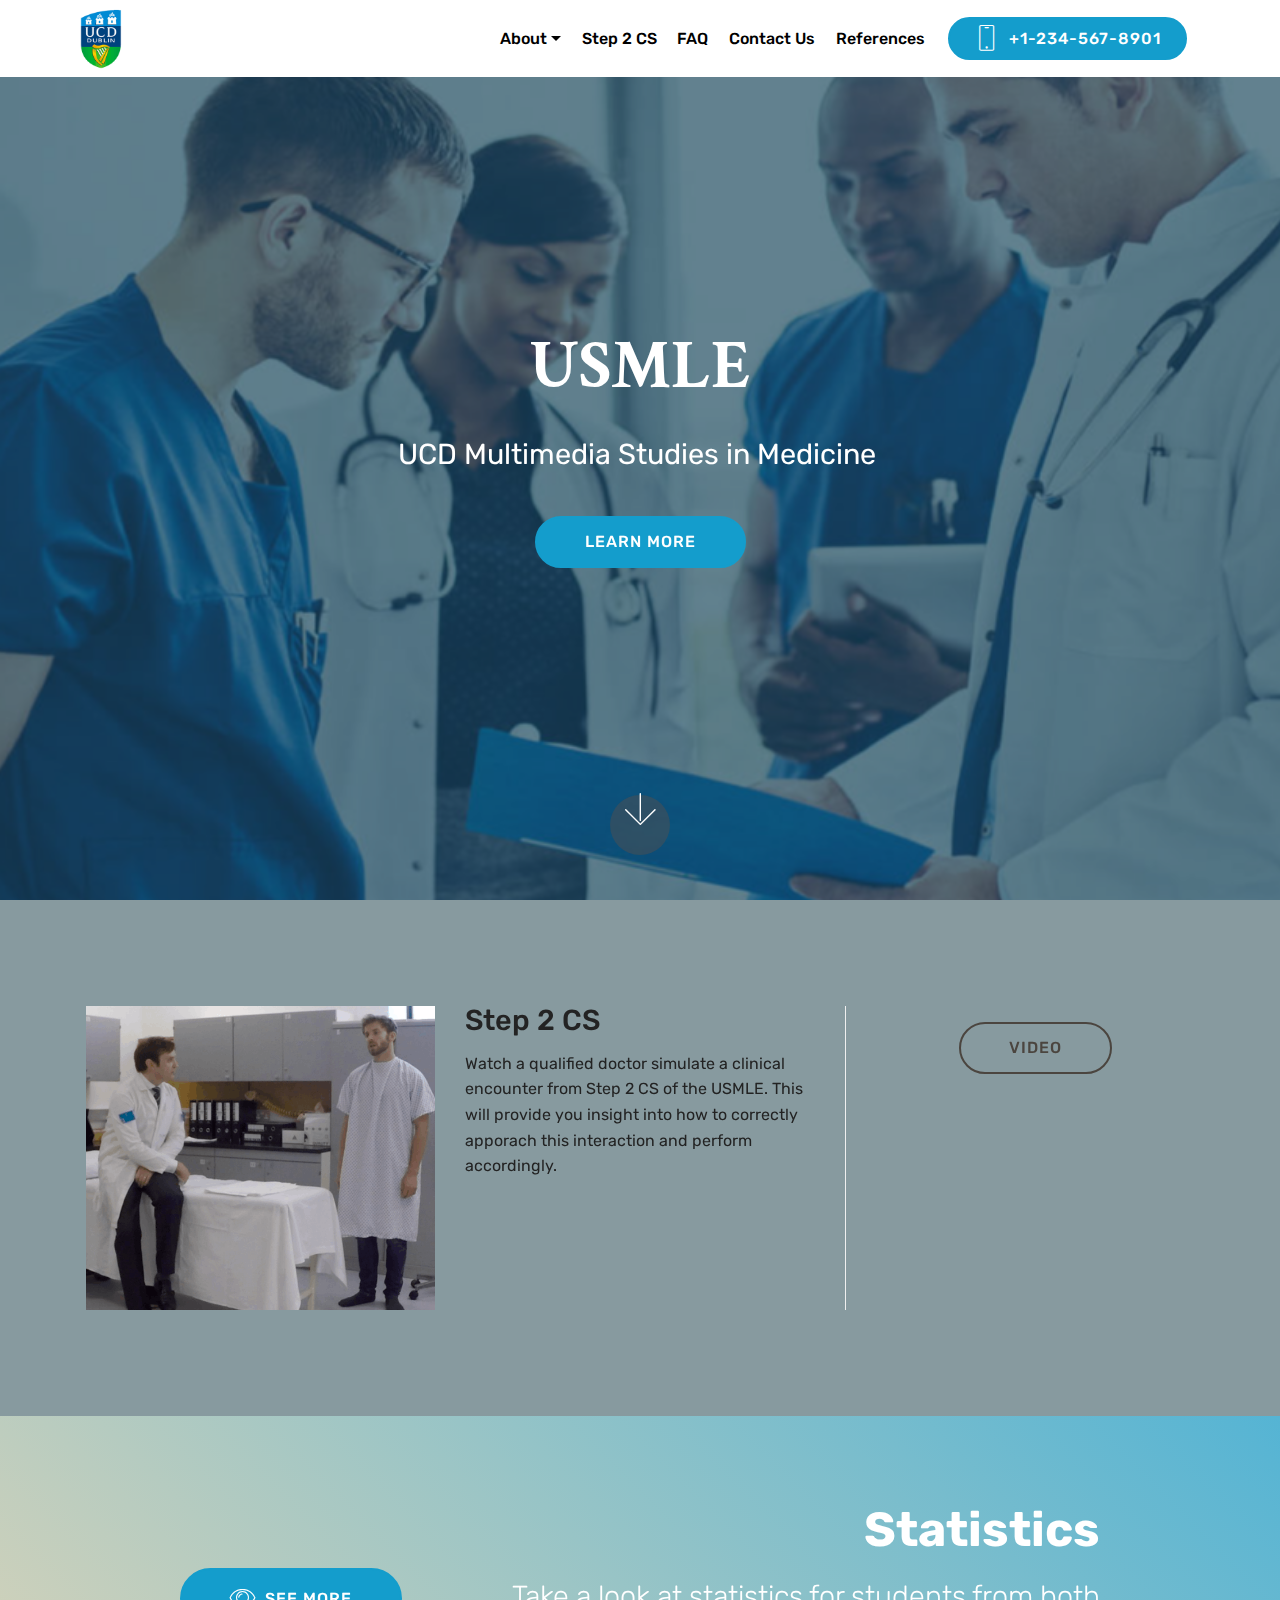
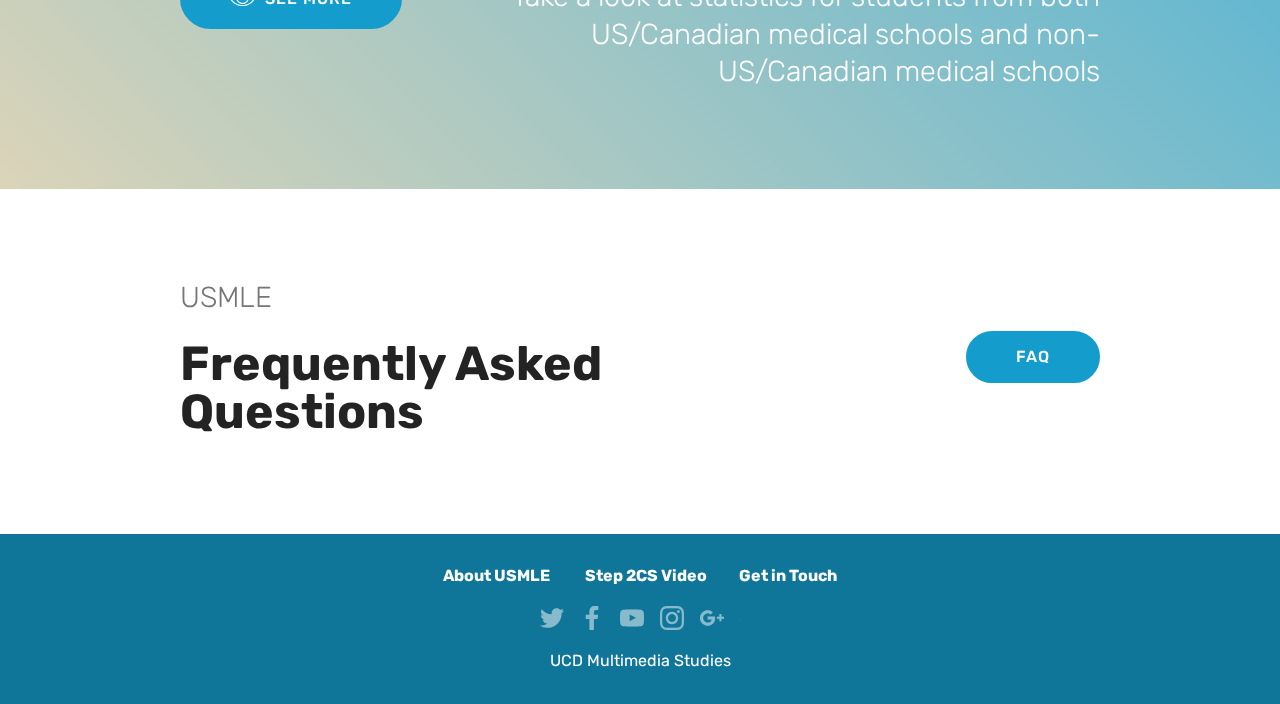
<file: index.html>
<!DOCTYPE html>
<html  >
<head>
  <!-- Site made with Mobirise Website Builder v4.9.7, https://mobirise.com -->
  <meta charset="UTF-8">
  <meta http-equiv="X-UA-Compatible" content="IE=edge">
  <meta name="generator" content="Mobirise v4.9.7, mobirise.com">
  <meta name="viewport" content="width=device-width, initial-scale=1, minimum-scale=1">
  <link rel="shortcut icon" href="assets/images/cons-ucd-logo-188w274h-122x178.png" type="image/x-icon">
  <meta name="description" content="">
  
  <title>Home</title>
  <link rel="stylesheet" href="assets/web/assets/mobirise-icons/mobirise-icons.css">
  <link rel="stylesheet" href="assets/tether/tether.min.css">
  <link rel="stylesheet" href="assets/bootstrap/css/bootstrap.min.css">
  <link rel="stylesheet" href="assets/bootstrap/css/bootstrap-grid.min.css">
  <link rel="stylesheet" href="assets/bootstrap/css/bootstrap-reboot.min.css">
  <link rel="stylesheet" href="assets/socicon/css/styles.css">
  <link rel="stylesheet" href="assets/dropdown/css/style.css">
  <link rel="stylesheet" href="assets/theme/css/style.css">
  <link rel="stylesheet" href="assets/mobirise/css/mbr-additional.css" type="text/css">
  
  
  
</head>
<body>
  <section class="menu cid-rmAMUxsK9K" once="menu" id="menu2-1">

    

    <nav class="navbar navbar-expand beta-menu navbar-dropdown align-items-center navbar-fixed-top navbar-toggleable-sm">
        <button class="navbar-toggler navbar-toggler-right" type="button" data-toggle="collapse" data-target="#navbarSupportedContent" aria-controls="navbarSupportedContent" aria-expanded="false" aria-label="Toggle navigation">
            <div class="hamburger">
                <span></span>
                <span></span>
                <span></span>
                <span></span>
            </div>
        </button>
        <div class="menu-logo">
            <div class="navbar-brand">
                <span class="navbar-logo">
                    <a href="index.html">
                        <img src="assets/images/cons-ucd-logo-188w274h-122x178.png" alt="Mobirise" title="" style="height: 3.8rem;">
                    </a>
                </span>
                
            </div>
        </div>
        <div class="collapse navbar-collapse" id="navbarSupportedContent">
            <ul class="navbar-nav nav-dropdown" data-app-modern-menu="true"><li class="nav-item dropdown">
                    <a class="nav-link link text-black dropdown-toggle display-4" href="page1.html" data-toggle="dropdown-submenu" aria-expanded="false">
                        About</a><div class="dropdown-menu"><a class="text-black dropdown-item display-4" href="page1.html#step1-8">Steps</a><a class="text-black dropdown-item display-4" href="page1.html#progress-bars1-v">Statistics</a></div>
                </li><li class="nav-item"><a class="nav-link link text-black display-4" href="page2.html">Step 2 CS</a></li><li class="nav-item"><a class="nav-link link text-black display-4" href="page3.html">FAQ</a></li>
                <li class="nav-item"><a class="nav-link link text-black display-4" href="page4.html">Contact Us</a></li><li class="nav-item"><a class="nav-link link text-black display-4" href="page5.html">References</a></li></ul>
            <div class="navbar-buttons mbr-section-btn"><a class="btn btn-sm btn-primary display-4" href="tel:+1-234-567-8901">
                    <span class="btn-icon mbri-mobile mbr-iconfont mbr-iconfont-btn">
                    </span>
                    +1-234-567-8901
                </a></div>
        </div>
    </nav>
</section>

<section class="engine"><a href="https://mobirise.info">Mobirise</a></section><section class="header6 cid-rmAMJAEBwe mbr-fullscreen mbr-parallax-background" id="header6-0">

    

    <div class="mbr-overlay" style="opacity: 0.6; background-color: rgb(7, 59, 76);">
    </div>

    <div class="container">
        <div class="row justify-content-md-center">
            <div class="mbr-white col-md-10">
                <h1 class="mbr-section-title align-center mbr-bold pb-3 mbr-fonts-style display-1">USMLE</h1>
                <p class="mbr-text align-center pb-3 mbr-fonts-style display-5">UCD Multimedia Studies in Medicine&nbsp;</p>
                <div class="mbr-section-btn align-center"><a class="btn btn-md btn-primary display-4" href="page1.html">LEARN MORE</a></div>
            </div>
        </div>
    </div>

    <div class="mbr-arrow hidden-sm-down" aria-hidden="true">
        <a href="#next">
            <i class="mbri-down mbr-iconfont"></i>
        </a>
    </div>
</section>

<section class="services4 cid-rnUjca78CP" xmlns="http://www.w3.org/1999/html" id="services4-19">
    <!---->
    
    <!---->
    <!--Overlay-->
    
    <!--Container-->
    <div class="container">
        <div class="row">
            <!--Card-1-->
            <div class="card p-3 col-12">
                <div class="card-wrapper media-container-row media-container-row">
                    <div class="card-box">
                        <div class="row">
                            <div class="col-12 col-md-12 col-lg-4">
                                <div class="wrapper">
                                    <!--Image-->
                                    <div class="mbr-figure" style="width: 100%;">
                                        <a href="page2.html#video2-4"><img src="assets/images/screenshot-2019-04-17-at-15.00.27-698x614.png" alt="Mobirise" title=""></a>
                                    </div>
                                </div>
                            </div>
                            <div class="col-12 col-md-7 col-lg-4">
                                <div class="wrapper col-left">
                                    <!--Title-->
                                    <h4 class="card-title mbr-fonts-style display-5">
                                        Step 2 CS</h4>
                                    <!--Subtitle-->
                                    <p class="mbr-text mbr-fonts-style pt-3 display-7">
                                        Watch a qualified doctor simulate a clinical encounter from Step 2 CS of the USMLE. This will provide you insight into how to correctly apporach this interaction and perform accordingly.
                                    </p>
                                </div>
                            </div>
                            <div class="col-12 col-md-5 col-lg-4">
                                <div class="wrapper border_wrapper">
                                    <!--Cost-->
                                    
                                    <!--Btn-->
                                    <div class="mbr-section-btn col-right align-center"><a href="page2.html#video2-4" class="btn m-0 btn-info-outline display-4">
                                            VIDEO</a></div>
                                </div>
                            </div>
                        </div>
                    </div>
                </div>
            </div>
            <!--Card-2-->
            
            <!--Card-3-->
            
        </div>
    </div>
</section>

<section class="mbr-section info2 cid-rnfKsnTUp6" id="info2-x">

    

    

    <div class="container">
        <div class="row main justify-content-center">
            <div class="media-container-column col-12 col-lg-3 col-md-4">
                <div class="mbr-section-btn align-left py-4"><a class="btn btn-primary display-4" href="page1.html#progress-bars1-v">
                    <span class="mbri-preview mbr-iconfont"></span>
                    SEE MORE
                    </a></div>
            </div>
            <div class="media-container-column title col-12 col-lg-7 col-md-6">
                <h2 class="align-right mbr-bold mbr-white pb-3 mbr-fonts-style display-2">
                    Statistics</h2>
                <h3 class="mbr-section-subtitle align-right mbr-light mbr-white mbr-fonts-style display-5">Take a look at statistics for students from both US/Canadian medical schools and non-US/Canadian medical schools</h3>
            </div>
        </div>
    </div>
</section>

<section class="mbr-section info1 cid-rozf0KDGPi" id="info1-1g">

    

    
    <div class="container">
        <div class="row justify-content-center content-row">
            <div class="media-container-column title col-12 col-lg-7 col-md-6">
                <h3 class="mbr-section-subtitle align-left mbr-light pb-3 mbr-fonts-style display-5">
                    USMLE</h3>
                <h2 class="align-left mbr-bold mbr-fonts-style display-2">
                    Frequently Asked Questions</h2>
            </div>
            <div class="media-container-column col-12 col-lg-3 col-md-4">
                <div class="mbr-section-btn align-right py-4"><a class="btn btn-primary display-4" href="page3.html">FAQ</a></div>
            </div>
        </div>
    </div>
</section>

<section once="footers" class="cid-rnfM7GjuQ4" id="footer7-y">

    

    

    <div class="container">
        <div class="media-container-row align-center mbr-white">
            <div class="row row-links">
                <ul class="foot-menu">
                    
                    
                    
                    
                    
                <li class="foot-menu-item mbr-fonts-style display-7">
                        <a class="text-white mbr-bold" href="page1.html" target="_blank">About USMLE&nbsp;</a></li><li class="foot-menu-item mbr-fonts-style display-7"><a href="page2.html" class="text-white"><strong>Step 2CS Video</strong></a></li><li class="foot-menu-item mbr-fonts-style display-7"><a href="page4.html" class="text-white"><strong>Get in Touch</strong></a></li></ul>
            </div>
            <div class="row social-row">
                <div class="social-list align-right pb-2">
                    
                    
                    
                    
                    
                    
                <div class="soc-item">
                        <a href="https://twitter.com/ucddublin?ref_src=twsrc%5Egoogle%7Ctwcamp%5Eserp%7Ctwgr%5Eauthor" target="_blank">
                            <span class="mbr-iconfont mbr-iconfont-social socicon-twitter socicon"></span>
                        </a>
                    </div><div class="soc-item">
                        <a href="https://www.facebook.com/universitycollegedublin/" target="_blank">
                            <span class="mbr-iconfont mbr-iconfont-social socicon-facebook socicon"></span>
                        </a>
                    </div><div class="soc-item">
                        <a href="https://www.youtube.com/channel/UCFNm26OW87Dm3fZ1txX1vGA" target="_blank">
                            <span class="mbr-iconfont mbr-iconfont-social socicon-youtube socicon"></span>
                        </a>
                    </div><div class="soc-item">
                        <a href="https://www.instagram.com/universitycollegedublin/?hl=en" target="_blank">
                            <span class="mbr-iconfont mbr-iconfont-social socicon-instagram socicon"></span>
                        </a>
                    </div><div class="soc-item">
                        <a href="https://plus.google.com/+universitycollegedublin" target="_blank">
                            <span class="mbr-iconfont mbr-iconfont-social socicon-googleplus socicon"></span>
                        </a>
                    </div><div class="soc-item">
                        <a href="https://www.behance.net/Mobirise" target="_blank">
                            <span class="mbr-iconfont mbr-iconfont-social socicon-behance socicon" style="font-size: 1px;"></span>
                        </a>
                    </div></div>
            </div>
            <div class="row row-copirayt">
                <p class="mbr-text mb-0 mbr-fonts-style mbr-white align-center display-7">UCD Multimedia Studies</p>
            </div>
        </div>
    </div>
</section>


  <script src="assets/web/assets/jquery/jquery.min.js"></script>
  <script src="assets/popper/popper.min.js"></script>
  <script src="assets/tether/tether.min.js"></script>
  <script src="assets/bootstrap/js/bootstrap.min.js"></script>
  <script src="assets/dropdown/js/script.min.js"></script>
  <script src="assets/touchswipe/jquery.touch-swipe.min.js"></script>
  <script src="assets/parallax/jarallax.min.js"></script>
  <script src="assets/smoothscroll/smooth-scroll.js"></script>
  <script src="assets/theme/js/script.js"></script>
  
  
</body>
</html>
</file>
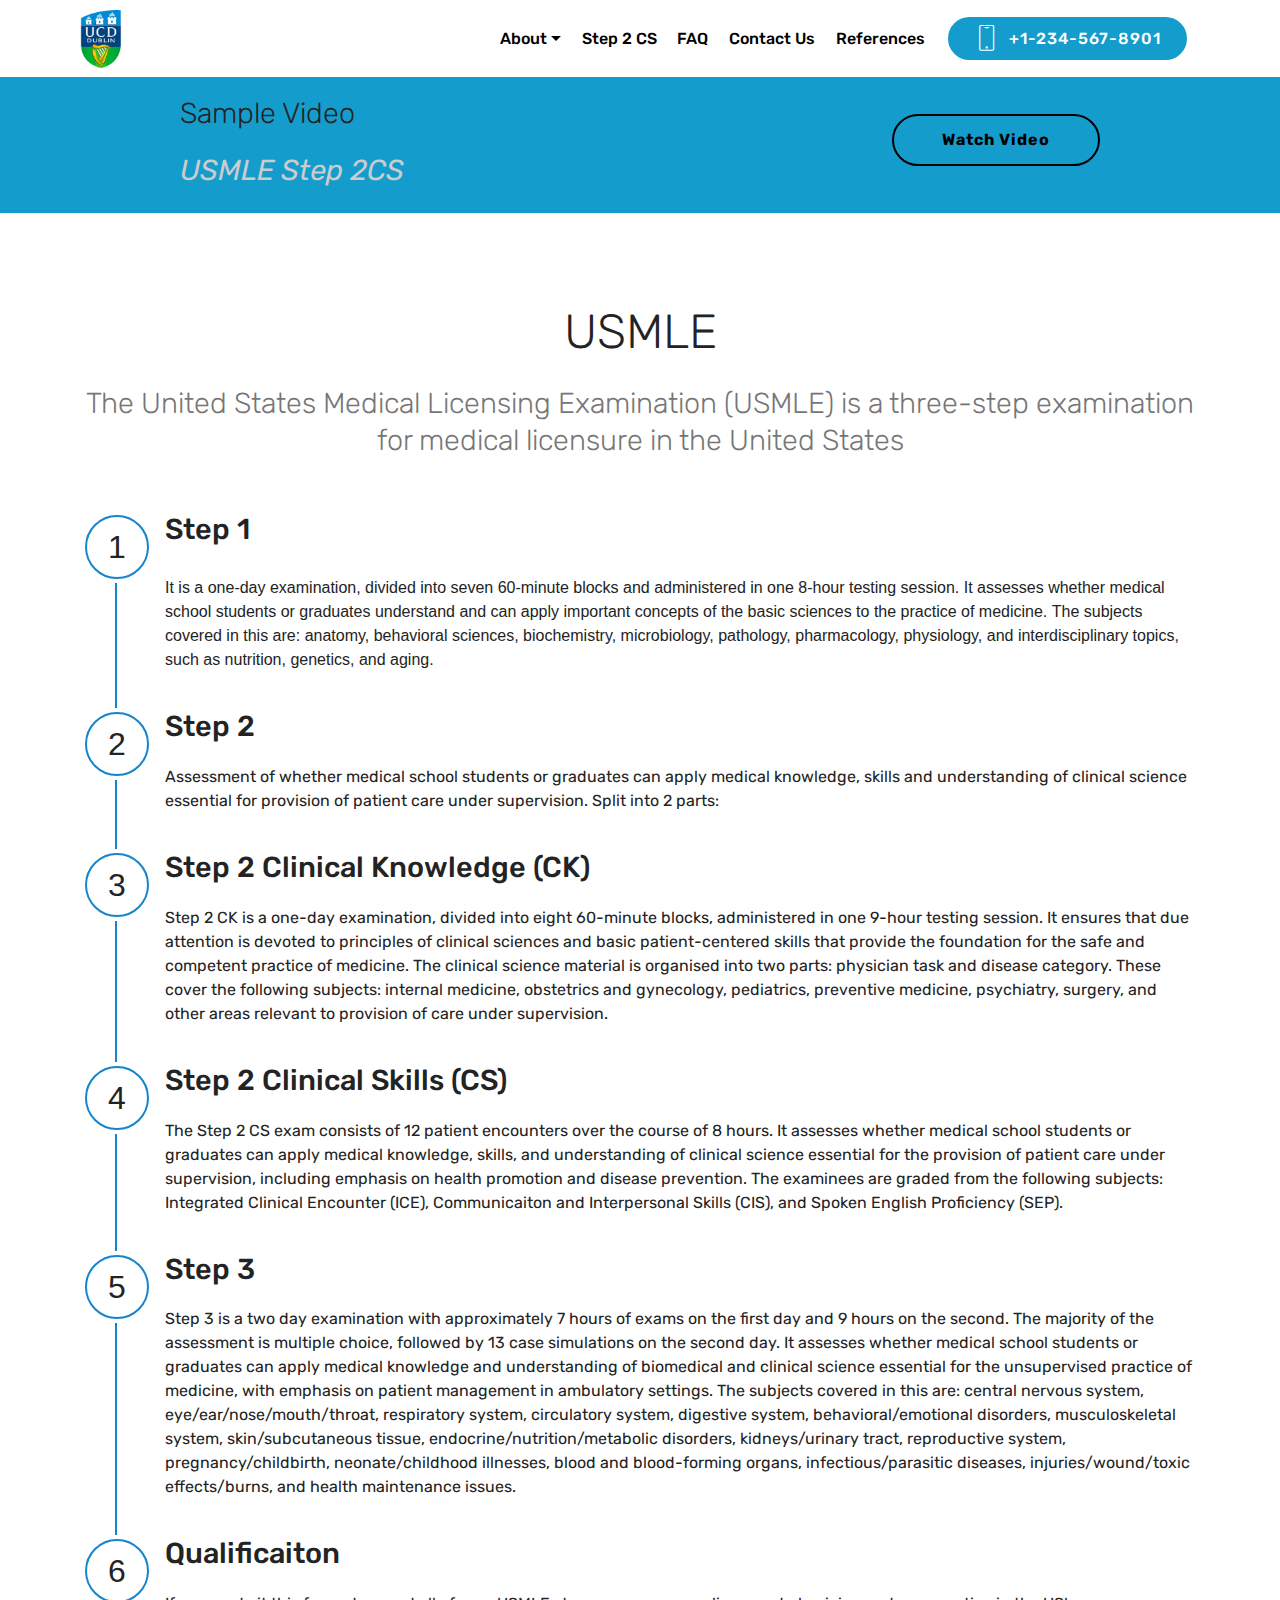
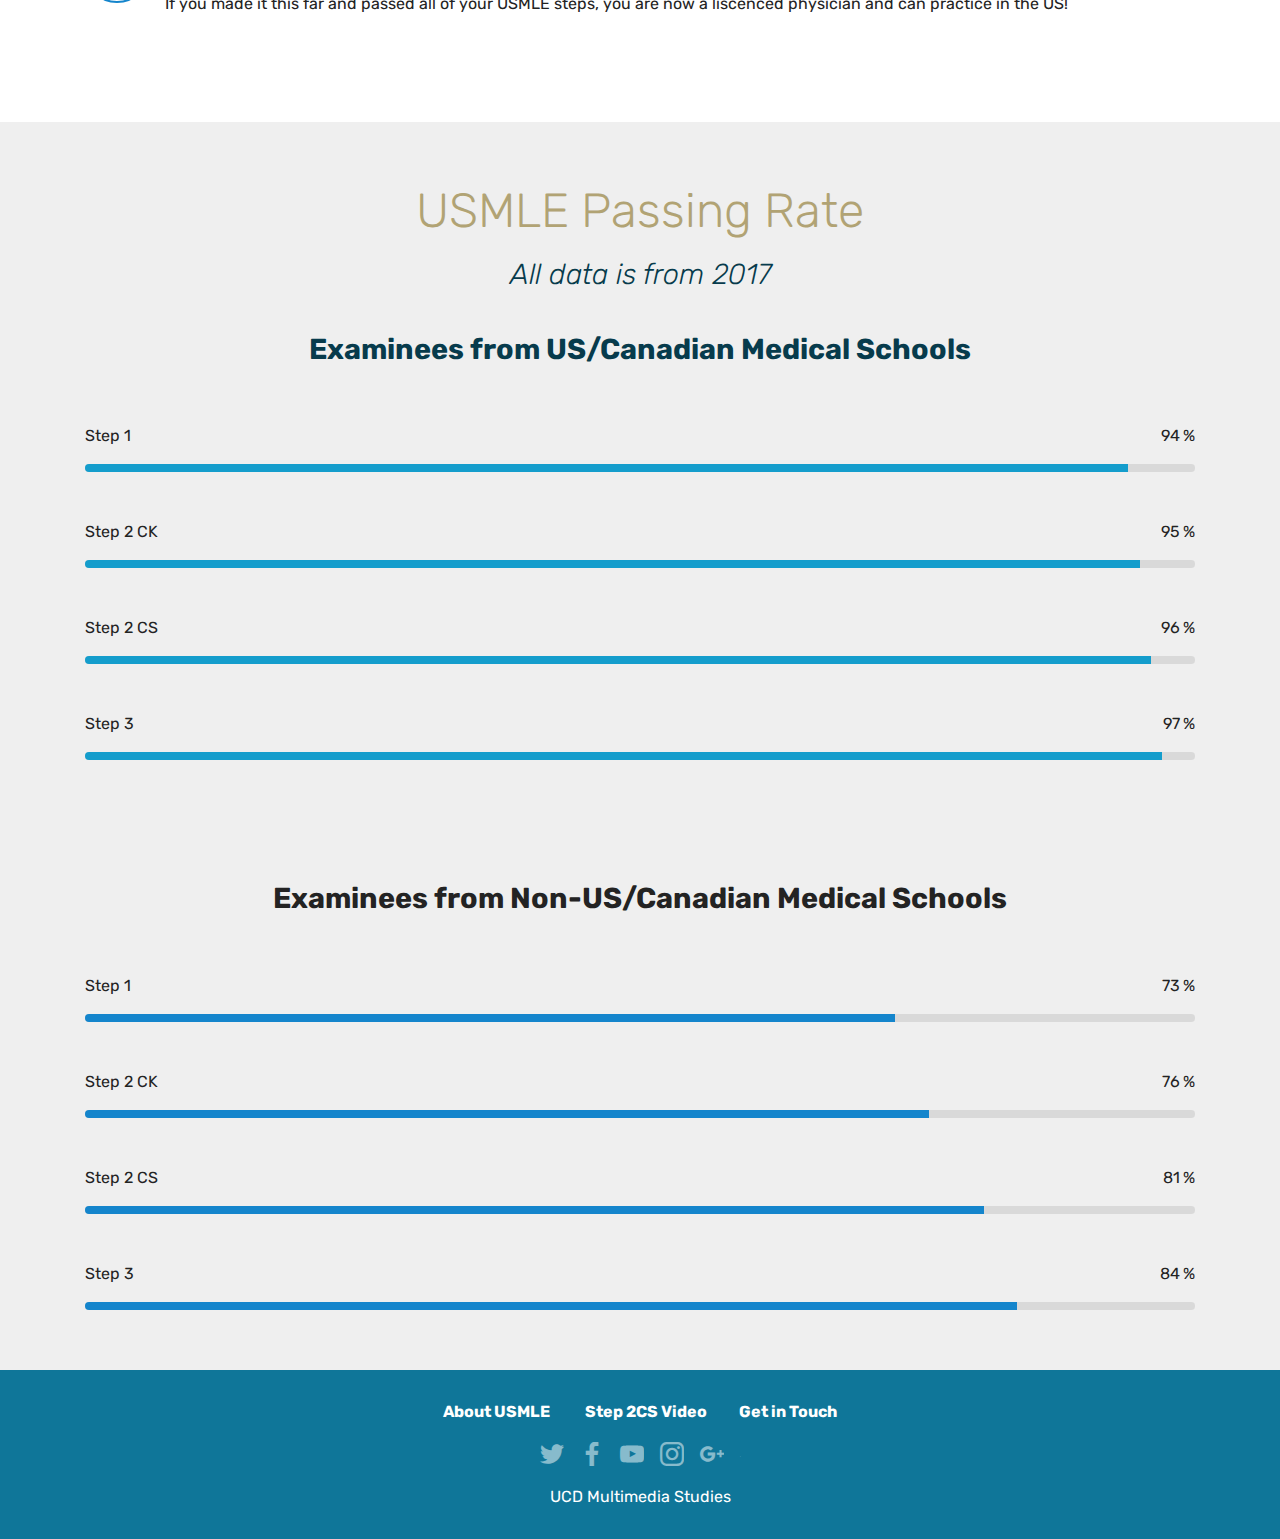
<file: page1.html>
<!DOCTYPE html>
<html  >
<head>
  <!-- Site made with Mobirise Website Builder v4.9.7, https://mobirise.com -->
  <meta charset="UTF-8">
  <meta http-equiv="X-UA-Compatible" content="IE=edge">
  <meta name="generator" content="Mobirise v4.9.7, mobirise.com">
  <meta name="viewport" content="width=device-width, initial-scale=1, minimum-scale=1">
  <link rel="shortcut icon" href="assets/images/cons-ucd-logo-188w274h-122x178.png" type="image/x-icon">
  <meta name="description" content="Site Builder Description">
  
  <title>About</title>
  <link rel="stylesheet" href="assets/web/assets/mobirise-icons/mobirise-icons.css">
  <link rel="stylesheet" href="assets/tether/tether.min.css">
  <link rel="stylesheet" href="assets/bootstrap/css/bootstrap.min.css">
  <link rel="stylesheet" href="assets/bootstrap/css/bootstrap-grid.min.css">
  <link rel="stylesheet" href="assets/bootstrap/css/bootstrap-reboot.min.css">
  <link rel="stylesheet" href="assets/dropdown/css/style.css">
  <link rel="stylesheet" href="assets/socicon/css/styles.css">
  <link rel="stylesheet" href="assets/theme/css/style.css">
  <link rel="stylesheet" href="assets/mobirise/css/mbr-additional.css" type="text/css">
  
  
  
</head>
<body>
  <section class="menu cid-rmAMUxsK9K" once="menu" id="menu2-2">

    

    <nav class="navbar navbar-expand beta-menu navbar-dropdown align-items-center navbar-fixed-top navbar-toggleable-sm">
        <button class="navbar-toggler navbar-toggler-right" type="button" data-toggle="collapse" data-target="#navbarSupportedContent" aria-controls="navbarSupportedContent" aria-expanded="false" aria-label="Toggle navigation">
            <div class="hamburger">
                <span></span>
                <span></span>
                <span></span>
                <span></span>
            </div>
        </button>
        <div class="menu-logo">
            <div class="navbar-brand">
                <span class="navbar-logo">
                    <a href="index.html">
                        <img src="assets/images/cons-ucd-logo-188w274h-122x178.png" alt="Mobirise" title="" style="height: 3.8rem;">
                    </a>
                </span>
                
            </div>
        </div>
        <div class="collapse navbar-collapse" id="navbarSupportedContent">
            <ul class="navbar-nav nav-dropdown" data-app-modern-menu="true"><li class="nav-item dropdown">
                    <a class="nav-link link text-black dropdown-toggle display-4" href="page1.html" data-toggle="dropdown-submenu" aria-expanded="false">
                        About</a><div class="dropdown-menu"><a class="text-black dropdown-item display-4" href="page1.html#step1-8">Steps</a><a class="text-black dropdown-item display-4" href="page1.html#progress-bars1-v">Statistics</a></div>
                </li><li class="nav-item"><a class="nav-link link text-black display-4" href="page2.html">Step 2 CS</a></li><li class="nav-item"><a class="nav-link link text-black display-4" href="page3.html">FAQ</a></li>
                <li class="nav-item"><a class="nav-link link text-black display-4" href="page4.html">Contact Us</a></li><li class="nav-item"><a class="nav-link link text-black display-4" href="page5.html">References</a></li></ul>
            <div class="navbar-buttons mbr-section-btn"><a class="btn btn-sm btn-primary display-4" href="tel:+1-234-567-8901">
                    <span class="btn-icon mbri-mobile mbr-iconfont mbr-iconfont-btn">
                    </span>
                    +1-234-567-8901
                </a></div>
        </div>
    </nav>
</section>

<section class="engine"><a href="https://mobirise.info/i">free web creation software</a></section><section class="mbr-section info1 cid-rmAVccANoZ" id="info1-a">

    

    
    <div class="container">
        <div class="row justify-content-center content-row">
            <div class="media-container-column title col-12 col-lg-7 col-md-6">
                <h3 class="mbr-section-subtitle align-left mbr-light pb-3 mbr-fonts-style display-5">Sample Video&nbsp;</h3>
                <h2 class="align-left mbr-bold mbr-fonts-style display-5"><span style="font-weight: normal;"><em>
                    USMLE Step 2CS</em></span></h2>
            </div>
            <div class="media-container-column col-12 col-lg-3 col-md-4">
                <div class="mbr-section-btn align-right py-4"><a class="btn btn-black-outline display-4" href="page2.html#video2-4"><strong>Watch Video</strong></a></div>
            </div>
        </div>
    </div>
</section>

<section class="step1 cid-rmASf3T9FB" id="step1-8">

    

    
    
    <div class="container">
        <h2 class="mbr-section-title pb-3 mbr-fonts-style align-center display-2">
            USMLE</h2>
        <h3 class="mbr-section-subtitle pb-5 mbr-fonts-style align-center display-5">The United States Medical Licensing Examination (USMLE) is a three-step examination for medical licensure in the United States</h3>
        <div class="step-container">
            <div class="card separline pb-4">
                <div class="step-element d-flex">
                    <div class="step-wrapper pr-3">
                        <h3 class="step d-flex align-items-center justify-content-center">
                            1
                        </h3>
                    </div>          
                    <div class="step-text-content">
                        <h4 class="mbr-step-title pb-3 mbr-fonts-style display-5">Step 1</h4>
                        <p class="mbr-step-text mbr-fonts-style display-7"></p><p>It is a one-day examination, divided into seven 60-minute blocks and administered in one 8-hour testing session.&nbsp;<span style="font-size: 1rem; background-color: transparent;">It assesses whether medical school students or graduates understand and can apply important concepts of the basic sciences to the practice of medicine.&nbsp;</span><span style="font-size: 1rem; background-color: transparent;">The subjects covered in this are: anatomy, behavioral sciences, biochemistry, microbiology, pathology, pharmacology, physiology, and interdisciplinary topics, such as nutrition, genetics, and aging.</span></p><p></p>
                    </div>
                </div>
            </div>

            <div class="card separline pb-4">
                <div class="step-element d-flex">
                    <div class="step-wrapper pr-3">
                        <h3 class="step d-flex align-items-center justify-content-center">
                            2
                        </h3>
                    </div>          
                    <div class="step-text-content">
                        <h4 class="mbr-step-title pb-3 mbr-fonts-style display-5">Step 2</h4>
                        <p class="mbr-step-text mbr-fonts-style display-7">Assessment of whether medical school students or graduates can apply medical knowledge, skills and understanding of clinical science essential for provision of patient care under supervision. Split into 2 parts:</p>
                    </div>
                </div>
            </div>

            <div class="card separline pb-4">
                <div class="step-element d-flex">
                    <div class="step-wrapper pr-3">
                        <h3 class="step d-flex align-items-center justify-content-center">
                            3
                        </h3>
                    </div>          
                    <div class="step-text-content">
                        <h4 class="mbr-step-title pb-3 mbr-fonts-style display-5">Step 2 Clinical Knowledge (CK)</h4>
                        <p class="mbr-step-text mbr-fonts-style display-7">Step 2 CK is a one-day examination, divided into eight 60-minute blocks, administered in one 9-hour testing session. It ensures that due attention is devoted to principles of clinical sciences and basic patient-centered skills that provide the foundation for the safe and competent practice of medicine. The clinical science material is organised into two parts: physician task and disease category. These cover the following subjects: internal medicine, obstetrics and gynecology, pediatrics, preventive medicine, psychiatry, surgery, and other areas relevant to provision of care under supervision.</p>
                    </div>
                </div>
            </div>

            <div class="card separline pb-4">
                <div class="step-element d-flex">
                    <div class="step-wrapper pr-3">
                        <h3 class="step d-flex align-items-center justify-content-center">
                            4
                        </h3>
                    </div>          
                    <div class="step-text-content">
                        <h4 class="mbr-step-title pb-3 mbr-fonts-style display-5">Step 2 Clinical Skills (CS)</h4>
                        <p class="mbr-step-text mbr-fonts-style display-7">The Step 2 CS exam consists of 12 patient encounters over the course of 8 hours. It assesses whether medical school students or graduates can apply medical knowledge, skills, and understanding of clinical science essential for the provision of patient care under supervision, including emphasis on health promotion and disease prevention. The examinees are graded from the following subjects: Integrated Clinical Encounter (ICE), Communicaiton and Interpersonal Skills (CIS), and Spoken English Proficiency (SEP).&nbsp;</p>
                    </div>
                </div>
            </div>
            
            <div class="card separline pb-4">
                <div class="step-element d-flex">
                    <div class="step-wrapper pr-3">
                        <h3 class="step d-flex align-items-center justify-content-center">
                            5
                        </h3>
                    </div>          
                    <div class="step-text-content">
                        <h4 class="mbr-step-title pb-3 mbr-fonts-style display-5">
                            Step 3</h4>
                        <p class="mbr-step-text mbr-fonts-style display-7">Step 3 is a two day examination with approximately 7 hours of exams on the first day and 9 hours on the second. The majority of the assessment is multiple choice, followed by 13 case simulations on the second day. It assesses whether medical school students or graduates can apply medical knowledge and understanding of biomedical and clinical science essential for the unsupervised practice of medicine, with emphasis on patient management in ambulatory settings. The subjects covered in this are: central nervous system, eye/ear/nose/mouth/throat, respiratory system, circulatory system, digestive system, behavioral/emotional disorders, musculoskeletal system, skin/subcutaneous tissue, endocrine/nutrition/metabolic disorders, kidneys/urinary tract, reproductive system, pregnancy/childbirth, neonate/childhood illnesses, blood and blood-forming organs, infectious/parasitic diseases, injuries/wound/toxic effects/burns, and health maintenance issues.</p>
                    </div>
                </div>
            </div>
            
            <div class="card">
                <div class="step-element d-flex">
                    <div class="step-wrapper pr-3">
                        <h3 class="step d-flex align-items-center justify-content-center">
                            6
                        </h3>
                    </div>          
                    <div class="step-text-content">
                        <h4 class="mbr-step-title pb-3 mbr-fonts-style display-5">Qualificaiton</h4>
                        <p class="mbr-step-text mbr-fonts-style display-7">If you made it this far and passed all of your USMLE steps, you are now a liscenced physician and can practice in the US!</p>
                    </div>
                </div>
            </div>
            
            
            
            
            
            
        </div>
    </div>
</section>

<section class="progress-bars1 cid-rnfIpL7PqD" id="progress-bars1-v">
    
    

    

    <div class="container">
        <h2 class="mbr-section-title pb-2 align-center mbr-fonts-style display-2">USMLE Passing Rate</h2>

        <h3 class="mbr-section-subtitle pb-5 mbr-fonts-style display-5"><em>All data is from 2017</em><strong><br></strong><br><strong>Examinees from US/Canadian Medical Schools</strong><br></h3>

        <div class="progress_elements">
            <div class="progress1 pb-5">
                <div class="title-wrap">
                    <div class="progressbar-title mbr-fonts-style display-7">
                        <p>
                            Step 1</p>
                    </div>
                    <div class="progress_value mbr-fonts-style display-7">
                        <div class="progressbar-number"></div>
                        <span>%</span>
                    </div>
                </div>
                <progress class="progress progress-primary" max="100" value="94">
                </progress>
            </div>
            
            <div class="progress2 pb-5">
                <div class="title-wrap">
                    <div class="progressbar-title mbr-fonts-style display-7">
                        <p>
                           Step 2 CK</p>
                    </div>
                <div class="progress_value mbr-fonts-style display-7">
                    <div class="progressbar-number"></div>
                    <span>%</span>
                </div>
                </div>
                <progress class="progress progress-primary" max="100" value="95">
                </progress>
            </div>
            
            <div class="progress3 pb-5">
                <div class="title-wrap">
                    <div class="progressbar-title mbr-fonts-style display-7">
                        <p>
                            Step 2 CS</p>
                    </div>
                    <div class="progress_value mbr-fonts-style display-7">
                        <div class="progressbar-number"></div>
                        <span>%</span>
                    </div>
                </div>
                <progress class="progress progress-primary" max="100" value="96">
                </progress>
            </div>
            
            <div class="progress4">
                <div class="title-wrap">
                    <div class="progressbar-title mbr-fonts-style display-7">
                        <p>
                            Step 3</p>
                    </div>
                <div class="progress_value mbr-fonts-style display-7">
                    <div class="progressbar-number"></div>
                    <span>%</span>
                </div>
                </div>
                <progress class="progress progress-primary" max="100" value="97">
                </progress>
            </div>
        </div>
    </div>
</section>

<section class="progress-bars1 cid-rnUz0J7Sc9" id="progress-bars1-1e">
    
    

    

    <div class="container">
        

        <h3 class="mbr-section-subtitle pb-5 mbr-fonts-style display-5"><strong>Examinees from Non-US/Canadian Medical Schools</strong></h3>

        <div class="progress_elements">
            <div class="progress1 pb-5">
                <div class="title-wrap">
                    <div class="progressbar-title mbr-fonts-style display-7">
                        <p>
                            Step 1</p>
                    </div>
                    <div class="progress_value mbr-fonts-style display-7">
                        <div class="progressbar-number"></div>
                        <span>%</span>
                    </div>
                </div>
                <progress class="progress progress-primary" max="100" value="73">
                </progress>
            </div>
            
            <div class="progress2 pb-5">
                <div class="title-wrap">
                    <div class="progressbar-title mbr-fonts-style display-7">
                        <p>
                           Step 2 CK</p>
                    </div>
                <div class="progress_value mbr-fonts-style display-7">
                    <div class="progressbar-number"></div>
                    <span>%</span>
                </div>
                </div>
                <progress class="progress progress-primary" max="100" value="76">
                </progress>
            </div>
            
            <div class="progress3 pb-5">
                <div class="title-wrap">
                    <div class="progressbar-title mbr-fonts-style display-7">
                        <p>
                            Step 2 CS</p>
                    </div>
                    <div class="progress_value mbr-fonts-style display-7">
                        <div class="progressbar-number"></div>
                        <span>%</span>
                    </div>
                </div>
                <progress class="progress progress-primary" max="100" value="81">
                </progress>
            </div>
            
            <div class="progress4">
                <div class="title-wrap">
                    <div class="progressbar-title mbr-fonts-style display-7">
                        <p>
                            Step 3</p>
                    </div>
                <div class="progress_value mbr-fonts-style display-7">
                    <div class="progressbar-number"></div>
                    <span>%</span>
                </div>
                </div>
                <progress class="progress progress-primary" max="100" value="84">
                </progress>
            </div>
        </div>
    </div>
</section>

<section once="footers" class="cid-rmAVh4I2sQ" id="footer7-d">

    

    

    <div class="container">
        <div class="media-container-row align-center mbr-white">
            <div class="row row-links">
                <ul class="foot-menu">
                    
                    
                    
                    
                    
                <li class="foot-menu-item mbr-fonts-style display-7">
                        <a class="text-white mbr-bold" href="page1.html" target="_blank">About USMLE&nbsp;</a></li><li class="foot-menu-item mbr-fonts-style display-7"><a href="page2.html" class="text-white"><strong>Step 2CS Video</strong></a></li><li class="foot-menu-item mbr-fonts-style display-7"><a href="page4.html" class="text-white"><strong>Get in Touch</strong></a></li></ul>
            </div>
            <div class="row social-row">
                <div class="social-list align-right pb-2">
                    
                    
                    
                    
                    
                    
                <div class="soc-item">
                        <a href="https://twitter.com/ucddublin?ref_src=twsrc%5Egoogle%7Ctwcamp%5Eserp%7Ctwgr%5Eauthor" target="_blank">
                            <span class="mbr-iconfont mbr-iconfont-social socicon-twitter socicon"></span>
                        </a>
                    </div><div class="soc-item">
                        <a href="https://www.facebook.com/universitycollegedublin/" target="_blank">
                            <span class="mbr-iconfont mbr-iconfont-social socicon-facebook socicon"></span>
                        </a>
                    </div><div class="soc-item">
                        <a href="https://www.youtube.com/channel/UCFNm26OW87Dm3fZ1txX1vGA" target="_blank">
                            <span class="mbr-iconfont mbr-iconfont-social socicon-youtube socicon"></span>
                        </a>
                    </div><div class="soc-item">
                        <a href="https://www.instagram.com/universitycollegedublin/?hl=en" target="_blank">
                            <span class="mbr-iconfont mbr-iconfont-social socicon-instagram socicon"></span>
                        </a>
                    </div><div class="soc-item">
                        <a href="https://plus.google.com/+universitycollegedublin" target="_blank">
                            <span class="mbr-iconfont mbr-iconfont-social socicon-googleplus socicon"></span>
                        </a>
                    </div><div class="soc-item">
                        <a href="https://www.behance.net/Mobirise" target="_blank">
                            <span class="mbr-iconfont mbr-iconfont-social socicon-behance socicon" style="font-size: 1px;"></span>
                        </a>
                    </div></div>
            </div>
            <div class="row row-copirayt">
                <p class="mbr-text mb-0 mbr-fonts-style mbr-white align-center display-7">UCD Multimedia Studies</p>
            </div>
        </div>
    </div>
</section>


  <script src="assets/web/assets/jquery/jquery.min.js"></script>
  <script src="assets/popper/popper.min.js"></script>
  <script src="assets/tether/tether.min.js"></script>
  <script src="assets/bootstrap/js/bootstrap.min.js"></script>
  <script src="assets/smoothscroll/smooth-scroll.js"></script>
  <script src="assets/dropdown/js/script.min.js"></script>
  <script src="assets/touchswipe/jquery.touch-swipe.min.js"></script>
  <script src="assets/theme/js/script.js"></script>
  
  
</body>
</html>
</file>
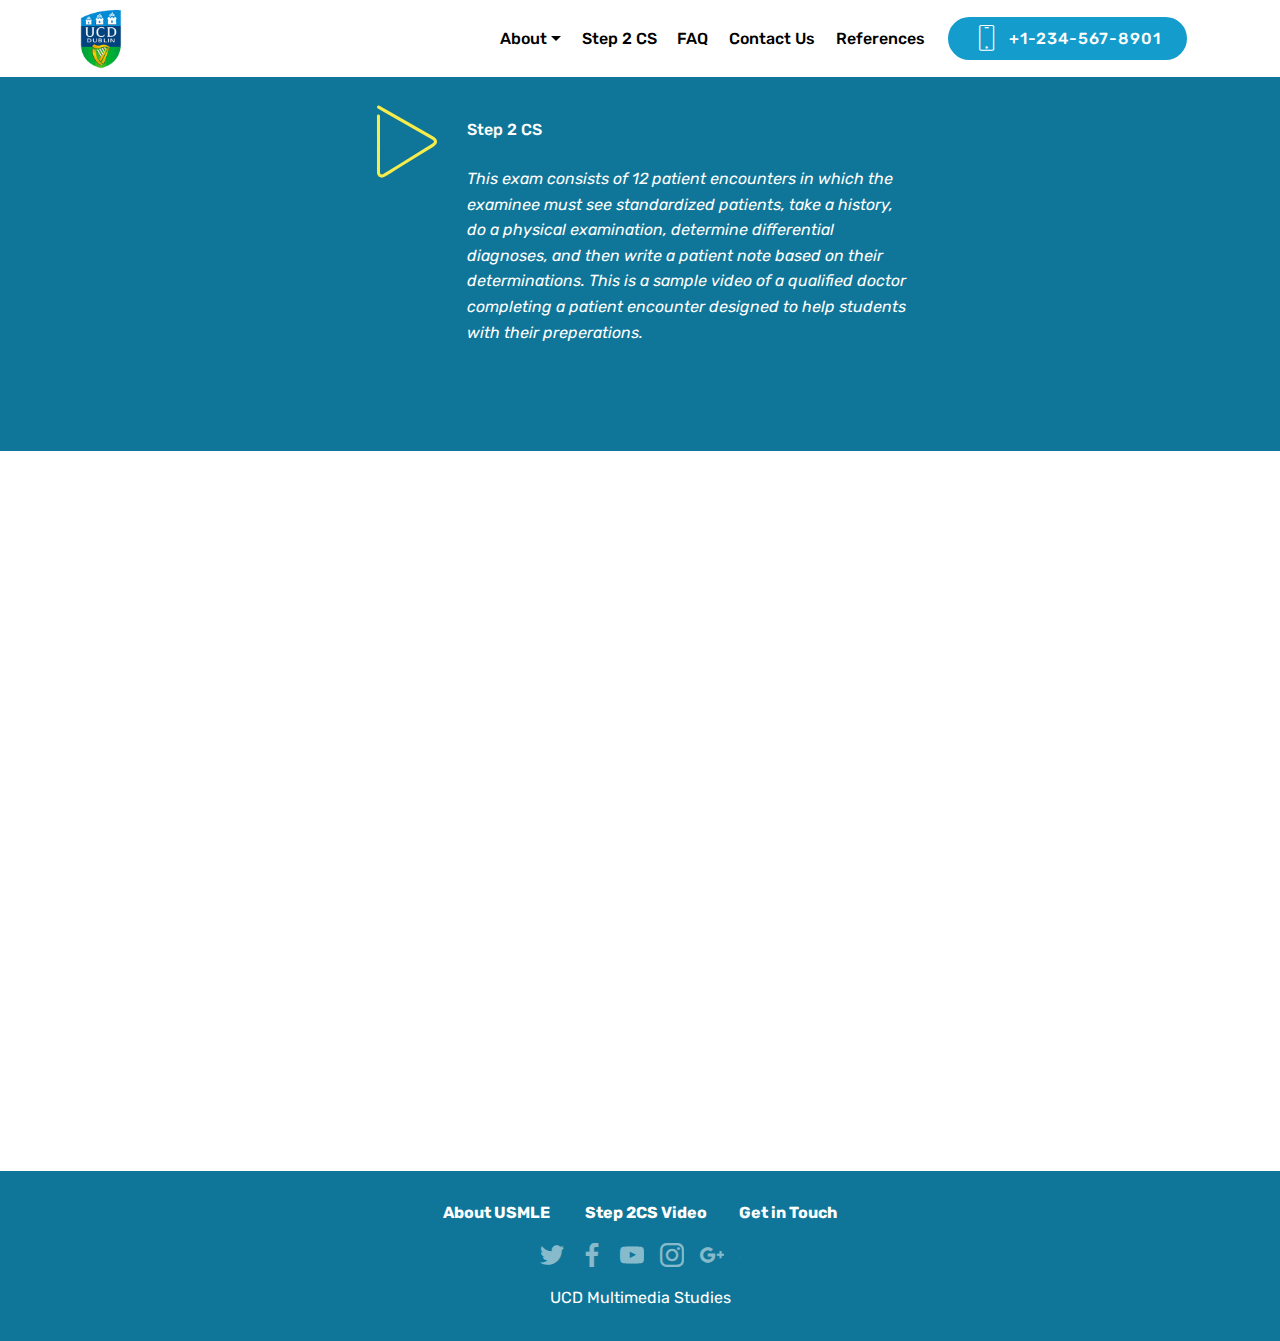
<file: page2.html>
<!DOCTYPE html>
<html  >
<head>
  <!-- Site made with Mobirise Website Builder v4.9.7, https://mobirise.com -->
  <meta charset="UTF-8">
  <meta http-equiv="X-UA-Compatible" content="IE=edge">
  <meta name="generator" content="Mobirise v4.9.7, mobirise.com">
  <meta name="viewport" content="width=device-width, initial-scale=1, minimum-scale=1">
  <link rel="shortcut icon" href="assets/images/cons-ucd-logo-188w274h-122x178.png" type="image/x-icon">
  <meta name="description" content="Website Maker Description">
  
  <title>Step 2CS</title>
  <link rel="stylesheet" href="assets/web/assets/mobirise-icons/mobirise-icons.css">
  <link rel="stylesheet" href="assets/tether/tether.min.css">
  <link rel="stylesheet" href="assets/bootstrap/css/bootstrap.min.css">
  <link rel="stylesheet" href="assets/bootstrap/css/bootstrap-grid.min.css">
  <link rel="stylesheet" href="assets/bootstrap/css/bootstrap-reboot.min.css">
  <link rel="stylesheet" href="assets/dropdown/css/style.css">
  <link rel="stylesheet" href="assets/socicon/css/styles.css">
  <link rel="stylesheet" href="assets/theme/css/style.css">
  <link rel="stylesheet" href="assets/mobirise/css/mbr-additional.css" type="text/css">
  
  
  
</head>
<body>
  <section class="menu cid-rmAMUxsK9K" once="menu" id="menu2-3">

    

    <nav class="navbar navbar-expand beta-menu navbar-dropdown align-items-center navbar-fixed-top navbar-toggleable-sm">
        <button class="navbar-toggler navbar-toggler-right" type="button" data-toggle="collapse" data-target="#navbarSupportedContent" aria-controls="navbarSupportedContent" aria-expanded="false" aria-label="Toggle navigation">
            <div class="hamburger">
                <span></span>
                <span></span>
                <span></span>
                <span></span>
            </div>
        </button>
        <div class="menu-logo">
            <div class="navbar-brand">
                <span class="navbar-logo">
                    <a href="index.html">
                        <img src="assets/images/cons-ucd-logo-188w274h-122x178.png" alt="Mobirise" title="" style="height: 3.8rem;">
                    </a>
                </span>
                
            </div>
        </div>
        <div class="collapse navbar-collapse" id="navbarSupportedContent">
            <ul class="navbar-nav nav-dropdown" data-app-modern-menu="true"><li class="nav-item dropdown">
                    <a class="nav-link link text-black dropdown-toggle display-4" href="page1.html" data-toggle="dropdown-submenu" aria-expanded="false">
                        About</a><div class="dropdown-menu"><a class="text-black dropdown-item display-4" href="page1.html#step1-8">Steps</a><a class="text-black dropdown-item display-4" href="page1.html#progress-bars1-v">Statistics</a></div>
                </li><li class="nav-item"><a class="nav-link link text-black display-4" href="page2.html">Step 2 CS</a></li><li class="nav-item"><a class="nav-link link text-black display-4" href="page3.html">FAQ</a></li>
                <li class="nav-item"><a class="nav-link link text-black display-4" href="page4.html">Contact Us</a></li><li class="nav-item"><a class="nav-link link text-black display-4" href="page5.html">References</a></li></ul>
            <div class="navbar-buttons mbr-section-btn"><a class="btn btn-sm btn-primary display-4" href="tel:+1-234-567-8901">
                    <span class="btn-icon mbri-mobile mbr-iconfont mbr-iconfont-btn">
                    </span>
                    +1-234-567-8901
                </a></div>
        </div>
    </nav>
</section>

<section class="engine"><a href="https://mobirise.info/y">html web templates</a></section><section class="features9 cid-rnUgBIWKV7" id="features9-16">

    

    
    <div class="container">
        <div class="row justify-content-center">
            <div class="card p-3 col-12 col-md-6">
                <div class="media-container-row">
                    <div class="card-img pr-2">
                        <a href="page2.html#video2-4"><span class="mbr-iconfont mbri-play" style="color: rgb(247, 237, 74); fill: rgb(247, 237, 74);"></span></a>
                    </div>
                    <div class="card-box">
                        <h4 class="card-title py-3 mbr-fonts-style display-7">
                            Step 2 CS</h4>
                        <p class="mbr-text mbr-fonts-style display-7"><em>
                           This exam consists of 12 patient encounters in which the examinee must&nbsp;see standardized patients, take a history, do a physical examination, determine differential diagnoses, and then write a patient note based on their determinations. This is a sample video of a qualified doctor completing a patient encounter designed to help students with their preperations.</em></p>
                    </div>
                </div>
            </div>

            

            

            
        </div>
    </div>
</section>

<section class="cid-rmAS2Aa2yY" id="video2-4">

    
    
    <figure class="mbr-figure align-center">
        <div class="video-block" style="width: 100%;">
            <div><iframe class="mbr-embedded-video" src="https://www.youtube.com/embed/uNCr7NdOJgw?rel=0&amp;amp;showinfo=0&amp;autoplay=0&amp;loop=0" width="1280" height="720" frameborder="0" allowfullscreen></iframe></div>
        </div>
    </figure>
</section>

<section once="footers" class="cid-rnfMv6WHHC" id="footer7-11">

    

    

    <div class="container">
        <div class="media-container-row align-center mbr-white">
            <div class="row row-links">
                <ul class="foot-menu">
                    
                    
                    
                    
                    
                <li class="foot-menu-item mbr-fonts-style display-7">
                        <a class="text-white mbr-bold" href="page1.html" target="_blank">About USMLE&nbsp;</a></li><li class="foot-menu-item mbr-fonts-style display-7"><a href="page2.html" class="text-white"><strong>Step 2CS Video</strong></a></li><li class="foot-menu-item mbr-fonts-style display-7"><a href="page4.html" class="text-white"><strong>Get in Touch</strong></a></li></ul>
            </div>
            <div class="row social-row">
                <div class="social-list align-right pb-2">
                    
                    
                    
                    
                    
                    
                <div class="soc-item">
                        <a href="https://twitter.com/ucddublin?ref_src=twsrc%5Egoogle%7Ctwcamp%5Eserp%7Ctwgr%5Eauthor" target="_blank">
                            <span class="mbr-iconfont mbr-iconfont-social socicon-twitter socicon"></span>
                        </a>
                    </div><div class="soc-item">
                        <a href="https://www.facebook.com/universitycollegedublin/" target="_blank">
                            <span class="mbr-iconfont mbr-iconfont-social socicon-facebook socicon"></span>
                        </a>
                    </div><div class="soc-item">
                        <a href="https://www.youtube.com/channel/UCFNm26OW87Dm3fZ1txX1vGA" target="_blank">
                            <span class="mbr-iconfont mbr-iconfont-social socicon-youtube socicon"></span>
                        </a>
                    </div><div class="soc-item">
                        <a href="https://www.instagram.com/universitycollegedublin/?hl=en" target="_blank">
                            <span class="mbr-iconfont mbr-iconfont-social socicon-instagram socicon"></span>
                        </a>
                    </div><div class="soc-item">
                        <a href="https://plus.google.com/+universitycollegedublin" target="_blank">
                            <span class="mbr-iconfont mbr-iconfont-social socicon-googleplus socicon"></span>
                        </a>
                    </div><div class="soc-item">
                        <a href="https://www.behance.net/Mobirise" target="_blank">
                            <span class="mbr-iconfont mbr-iconfont-social socicon-behance socicon" style="font-size: 1px;"></span>
                        </a>
                    </div></div>
            </div>
            <div class="row row-copirayt">
                <p class="mbr-text mb-0 mbr-fonts-style mbr-white align-center display-7">UCD Multimedia Studies</p>
            </div>
        </div>
    </div>
</section>


  <script src="assets/web/assets/jquery/jquery.min.js"></script>
  <script src="assets/popper/popper.min.js"></script>
  <script src="assets/tether/tether.min.js"></script>
  <script src="assets/bootstrap/js/bootstrap.min.js"></script>
  <script src="assets/smoothscroll/smooth-scroll.js"></script>
  <script src="assets/dropdown/js/script.min.js"></script>
  <script src="assets/touchswipe/jquery.touch-swipe.min.js"></script>
  <script src="assets/theme/js/script.js"></script>
  
  
</body>
</html>
</file>
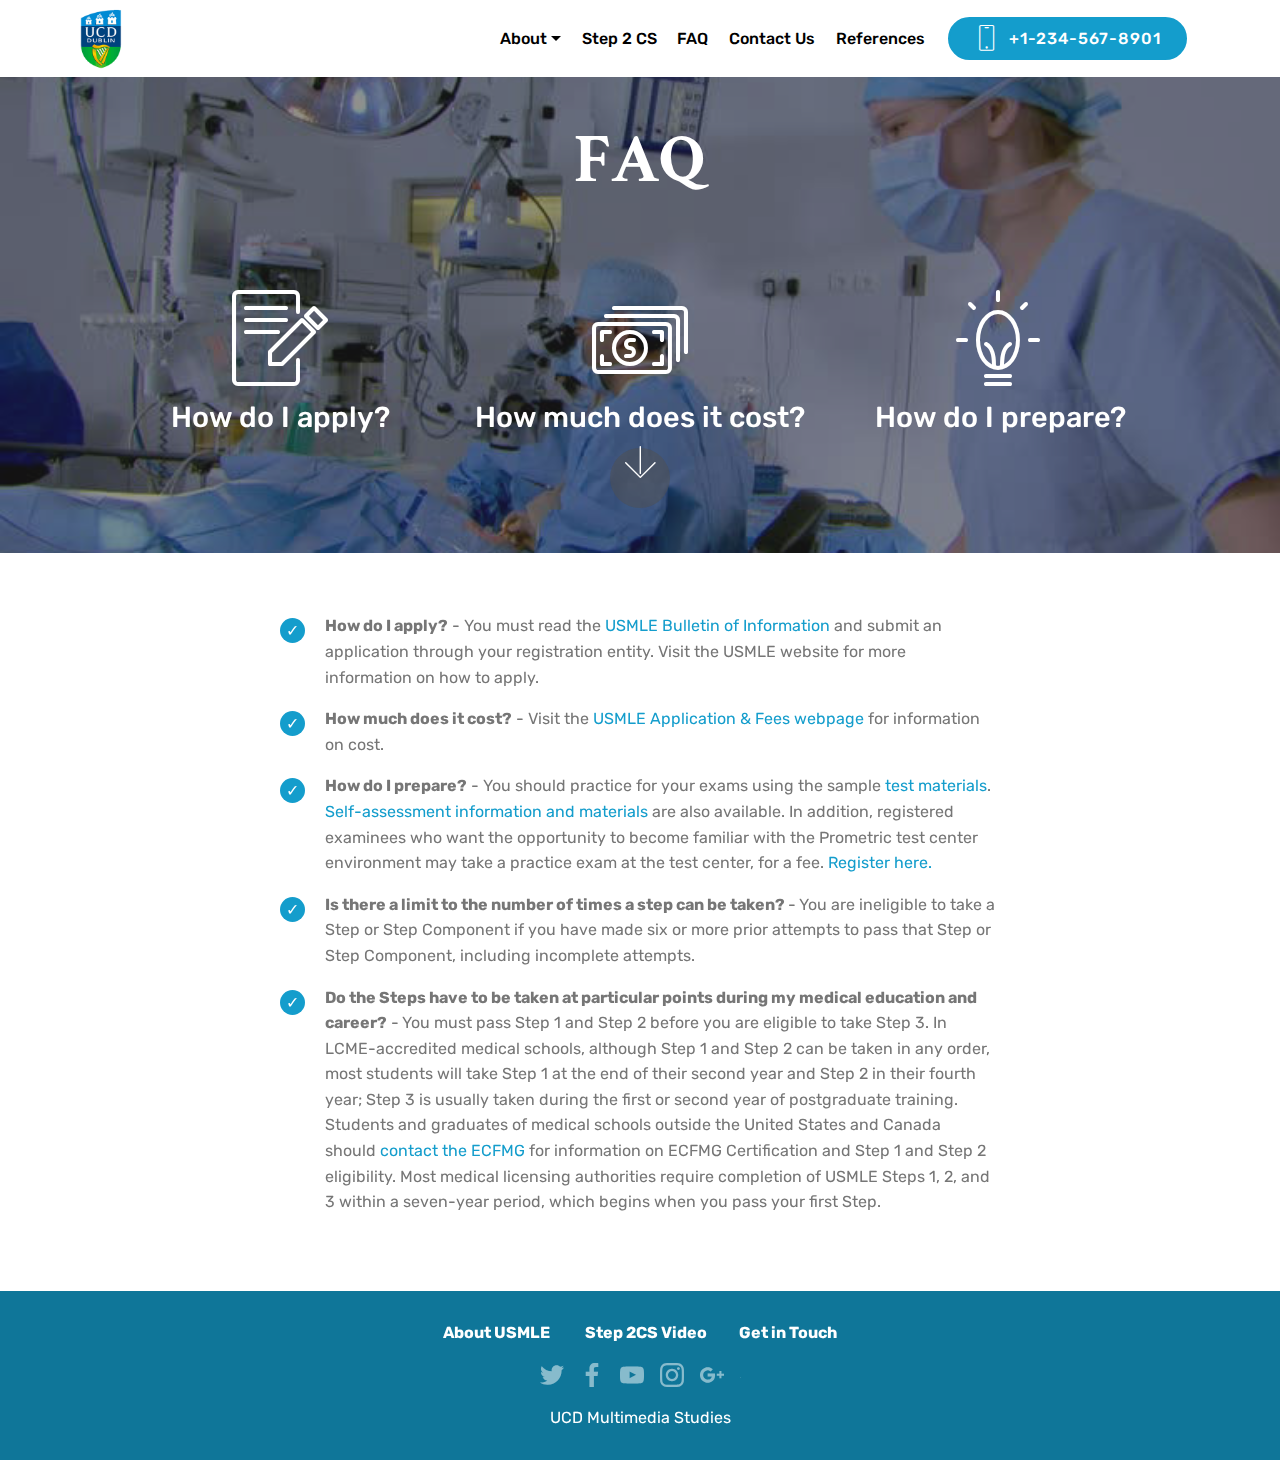
<file: page3.html>
<!DOCTYPE html>
<html  >
<head>
  <!-- Site made with Mobirise Website Builder v4.9.7, https://mobirise.com -->
  <meta charset="UTF-8">
  <meta http-equiv="X-UA-Compatible" content="IE=edge">
  <meta name="generator" content="Mobirise v4.9.7, mobirise.com">
  <meta name="viewport" content="width=device-width, initial-scale=1, minimum-scale=1">
  <link rel="shortcut icon" href="assets/images/cons-ucd-logo-188w274h-122x178.png" type="image/x-icon">
  <meta name="description" content="Website Maker Description">
  
  <title>FAQ</title>
  <link rel="stylesheet" href="assets/web/assets/mobirise-icons/mobirise-icons.css">
  <link rel="stylesheet" href="assets/tether/tether.min.css">
  <link rel="stylesheet" href="assets/bootstrap/css/bootstrap.min.css">
  <link rel="stylesheet" href="assets/bootstrap/css/bootstrap-grid.min.css">
  <link rel="stylesheet" href="assets/bootstrap/css/bootstrap-reboot.min.css">
  <link rel="stylesheet" href="assets/socicon/css/styles.css">
  <link rel="stylesheet" href="assets/dropdown/css/style.css">
  <link rel="stylesheet" href="assets/theme/css/style.css">
  <link rel="stylesheet" href="assets/mobirise/css/mbr-additional.css" type="text/css">
  
  
  
</head>
<body>
  <section class="menu cid-rmAMUxsK9K" once="menu" id="menu2-12">

    

    <nav class="navbar navbar-expand beta-menu navbar-dropdown align-items-center navbar-fixed-top navbar-toggleable-sm">
        <button class="navbar-toggler navbar-toggler-right" type="button" data-toggle="collapse" data-target="#navbarSupportedContent" aria-controls="navbarSupportedContent" aria-expanded="false" aria-label="Toggle navigation">
            <div class="hamburger">
                <span></span>
                <span></span>
                <span></span>
                <span></span>
            </div>
        </button>
        <div class="menu-logo">
            <div class="navbar-brand">
                <span class="navbar-logo">
                    <a href="index.html">
                        <img src="assets/images/cons-ucd-logo-188w274h-122x178.png" alt="Mobirise" title="" style="height: 3.8rem;">
                    </a>
                </span>
                
            </div>
        </div>
        <div class="collapse navbar-collapse" id="navbarSupportedContent">
            <ul class="navbar-nav nav-dropdown" data-app-modern-menu="true"><li class="nav-item dropdown">
                    <a class="nav-link link text-black dropdown-toggle display-4" href="page1.html" data-toggle="dropdown-submenu" aria-expanded="false">
                        About</a><div class="dropdown-menu"><a class="text-black dropdown-item display-4" href="page1.html#step1-8">Steps</a><a class="text-black dropdown-item display-4" href="page1.html#progress-bars1-v">Statistics</a></div>
                </li><li class="nav-item"><a class="nav-link link text-black display-4" href="page2.html">Step 2 CS</a></li><li class="nav-item"><a class="nav-link link text-black display-4" href="page3.html">FAQ</a></li>
                <li class="nav-item"><a class="nav-link link text-black display-4" href="page4.html">Contact Us</a></li><li class="nav-item"><a class="nav-link link text-black display-4" href="page5.html">References</a></li></ul>
            <div class="navbar-buttons mbr-section-btn"><a class="btn btn-sm btn-primary display-4" href="tel:+1-234-567-8901">
                    <span class="btn-icon mbri-mobile mbr-iconfont mbr-iconfont-btn">
                    </span>
                    +1-234-567-8901
                </a></div>
        </div>
    </nav>
</section>

<section class="engine"><a href="https://mobirise.info/r">free bootstrap templates</a></section><section class="header12 cid-rnfNWGI1CB mbr-parallax-background" id="header12-15">

    

    <div class="mbr-overlay" style="opacity: 0.5; background-color: rgb(35, 35, 35);">
    </div>

    <div class="container  ">
            <div class="media-container">
                <div class="col-md-12 align-center">
                    <h1 class="mbr-section-title pb-3 mbr-white mbr-bold mbr-fonts-style display-1">
                        FAQ</h1>
                    
                    

                    <div class="icons-media-container mbr-white">
                        <div class="card col-12 col-md-6 col-lg-4">
                            <div class="icon-block">
                            <a href="page3.html#accordion1-14">
                                <span class="mbr-iconfont mbri-edit"></span>
                            </a>
                            </div>
                            <h5 class="mbr-fonts-style display-5">
                                How do I apply?</h5>
                        </div>

                        <div class="card col-12 col-md-6 col-lg-4">
                            <div class="icon-block">
                                <a href="page3.html#accordion1-14">
                                    <span class="mbr-iconfont mbri-cash"></span>
                                </a>
                            </div>
                            <h5 class="mbr-fonts-style display-5">
                                How much does it cost?</h5>
                        </div>

                        <div class="card col-12 col-md-6 col-lg-4">
                            <div class="icon-block">
                                <a href="page3.html#accordion1-14">
                                    <span class="mbr-iconfont mbri-idea"></span>
                                </a>
                            </div>
                            <h5 class="mbr-fonts-style display-5">
                                How do I prepare?</h5>
                        </div>

                        
                    </div>
                </div>
            </div>
    </div>

    <div class="mbr-arrow hidden-sm-down" aria-hidden="true">
        <a href="#next">
            <i class="mbri-down mbr-iconfont"></i>
        </a>
    </div>
</section>

<section class="mbr-section article content12 cid-roznjntAhX" id="content12-1m">
     

    <div class="container">
        <div class="media-container-row">
            <div class="mbr-text counter-container col-12 col-md-8 mbr-fonts-style display-7">
                <ul>
                    <li><strong>How do I apply?</strong> - You must read the <a href="https://usmle.org/bulletin/" target="_blank">USMLE Bulletin of Information </a>and submit an application through your registration entity. Visit the USMLE website for more information on how to apply.</li>
                    <li><strong>How much does it cost?</strong>&nbsp;- Visit the <a href="https://usmle.org/apply/index.html" target="_blank">USMLE Application &amp; Fees webpage</a> for information on cost.</li><li><span style="font-size: 1rem;"><strong>How do I prepare?</strong>&nbsp;- You should practice for your exams using the sample <a href="https://usmle.org/practice-materials/">test materials</a>. <a href="https://www.nbme.org/students/index.html" target="_blank">Self-assessment information and materials</a> are also available. In addition, registered examinees who want the opportunity to become familiar with the Prometric test center environment may take a practice exam at the test center, for a fee. <a href="https://apps.nbme.org/CBTPSRegistrationWeb/jsp/usmle_CBTPS_registration.jsp" target="_blank">Register here.</a></span></li><li><span style="font-size: 1rem;"><strong>Is there a limit to the number of times a step can be taken? </strong>-<strong>&nbsp;</strong>You are ineligible to take a Step or Step Component if you have made six or more prior attempts to pass that Step or Step Component, including incomplete attempts.</span></li><li><span style="font-size: 1rem;"><strong>Do the Steps have to be taken at particular points during my medical education and career?</strong> -<strong>&nbsp;</strong>You must pass Step 1 and Step 2 before you are eligible to take Step 3. In LCME-accredited medical schools, although Step 1 and Step 2 can be taken in any order, most students will take Step 1 at the end of their second year and Step 2 in their fourth year; Step 3 is usually taken during the first or second year of postgraduate training. Students and graduates of medical schools outside the United States and Canada should <a href="http://www.ecfmg.org/contact.html" target="_blank">contact the ECFMG</a> for information on ECFMG Certification and Step 1 and Step 2 eligibility. Most medical licensing authorities require completion of USMLE Steps 1, 2, and 3 within a seven-year period, which begins when you pass your first Step.</span></li>
                </ul>
            </div>
        </div>
    </div>
</section>

<section once="footers" class="cid-rmAVh4I2sQ" id="footer7-13">

    

    

    <div class="container">
        <div class="media-container-row align-center mbr-white">
            <div class="row row-links">
                <ul class="foot-menu">
                    
                    
                    
                    
                    
                <li class="foot-menu-item mbr-fonts-style display-7">
                        <a class="text-white mbr-bold" href="page1.html" target="_blank">About USMLE&nbsp;</a></li><li class="foot-menu-item mbr-fonts-style display-7"><a href="page2.html" class="text-white"><strong>Step 2CS Video</strong></a></li><li class="foot-menu-item mbr-fonts-style display-7"><a href="page4.html" class="text-white"><strong>Get in Touch</strong></a></li></ul>
            </div>
            <div class="row social-row">
                <div class="social-list align-right pb-2">
                    
                    
                    
                    
                    
                    
                <div class="soc-item">
                        <a href="https://twitter.com/ucddublin?ref_src=twsrc%5Egoogle%7Ctwcamp%5Eserp%7Ctwgr%5Eauthor" target="_blank">
                            <span class="mbr-iconfont mbr-iconfont-social socicon-twitter socicon"></span>
                        </a>
                    </div><div class="soc-item">
                        <a href="https://www.facebook.com/universitycollegedublin/" target="_blank">
                            <span class="mbr-iconfont mbr-iconfont-social socicon-facebook socicon"></span>
                        </a>
                    </div><div class="soc-item">
                        <a href="https://www.youtube.com/channel/UCFNm26OW87Dm3fZ1txX1vGA" target="_blank">
                            <span class="mbr-iconfont mbr-iconfont-social socicon-youtube socicon"></span>
                        </a>
                    </div><div class="soc-item">
                        <a href="https://www.instagram.com/universitycollegedublin/?hl=en" target="_blank">
                            <span class="mbr-iconfont mbr-iconfont-social socicon-instagram socicon"></span>
                        </a>
                    </div><div class="soc-item">
                        <a href="https://plus.google.com/+universitycollegedublin" target="_blank">
                            <span class="mbr-iconfont mbr-iconfont-social socicon-googleplus socicon"></span>
                        </a>
                    </div><div class="soc-item">
                        <a href="https://www.behance.net/Mobirise" target="_blank">
                            <span class="mbr-iconfont mbr-iconfont-social socicon-behance socicon" style="font-size: 1px;"></span>
                        </a>
                    </div></div>
            </div>
            <div class="row row-copirayt">
                <p class="mbr-text mb-0 mbr-fonts-style mbr-white align-center display-7">UCD Multimedia Studies</p>
            </div>
        </div>
    </div>
</section>


  <script src="assets/web/assets/jquery/jquery.min.js"></script>
  <script src="assets/popper/popper.min.js"></script>
  <script src="assets/tether/tether.min.js"></script>
  <script src="assets/bootstrap/js/bootstrap.min.js"></script>
  <script src="assets/smoothscroll/smooth-scroll.js"></script>
  <script src="assets/touchswipe/jquery.touch-swipe.min.js"></script>
  <script src="assets/vimeoplayer/jquery.mb.vimeo_player.js"></script>
  <script src="assets/parallax/jarallax.min.js"></script>
  <script src="assets/dropdown/js/script.min.js"></script>
  <script src="assets/theme/js/script.js"></script>
  
  
</body>
</html>
</file>
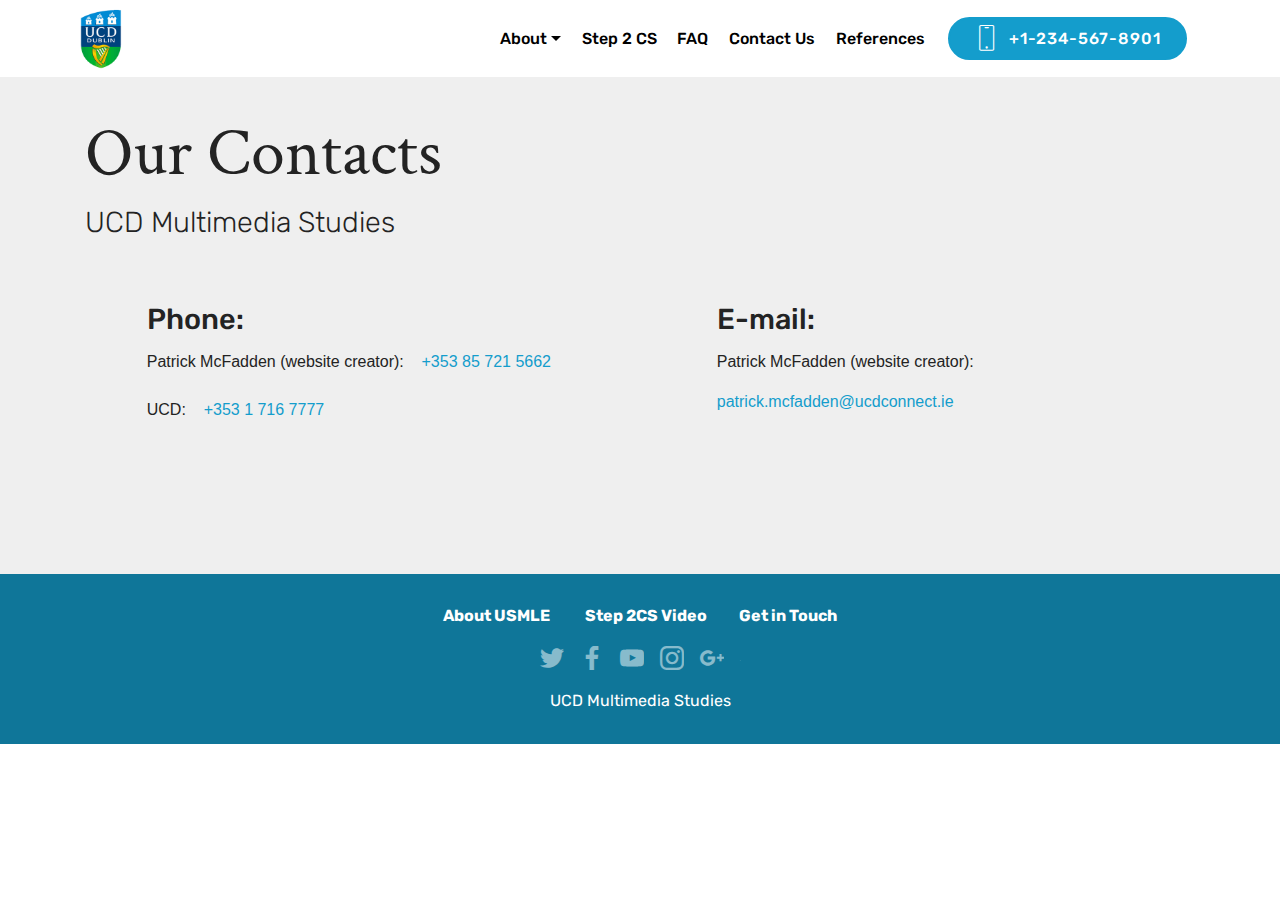
<file: page4.html>
<!DOCTYPE html>
<html  >
<head>
  <!-- Site made with Mobirise Website Builder v4.9.7, https://mobirise.com -->
  <meta charset="UTF-8">
  <meta http-equiv="X-UA-Compatible" content="IE=edge">
  <meta name="generator" content="Mobirise v4.9.7, mobirise.com">
  <meta name="viewport" content="width=device-width, initial-scale=1, minimum-scale=1">
  <link rel="shortcut icon" href="assets/images/cons-ucd-logo-188w274h-122x178.png" type="image/x-icon">
  <meta name="description" content="Site Creator Description">
  
  <title>contact</title>
  <link rel="stylesheet" href="assets/web/assets/mobirise-icons/mobirise-icons.css">
  <link rel="stylesheet" href="assets/tether/tether.min.css">
  <link rel="stylesheet" href="assets/bootstrap/css/bootstrap.min.css">
  <link rel="stylesheet" href="assets/bootstrap/css/bootstrap-grid.min.css">
  <link rel="stylesheet" href="assets/bootstrap/css/bootstrap-reboot.min.css">
  <link rel="stylesheet" href="assets/dropdown/css/style.css">
  <link rel="stylesheet" href="assets/socicon/css/styles.css">
  <link rel="stylesheet" href="assets/theme/css/style.css">
  <link rel="stylesheet" href="assets/mobirise/css/mbr-additional.css" type="text/css">
  
  
  
</head>
<body>
  <section class="menu cid-rmAMUxsK9K" once="menu" id="menu2-1a">

    

    <nav class="navbar navbar-expand beta-menu navbar-dropdown align-items-center navbar-fixed-top navbar-toggleable-sm">
        <button class="navbar-toggler navbar-toggler-right" type="button" data-toggle="collapse" data-target="#navbarSupportedContent" aria-controls="navbarSupportedContent" aria-expanded="false" aria-label="Toggle navigation">
            <div class="hamburger">
                <span></span>
                <span></span>
                <span></span>
                <span></span>
            </div>
        </button>
        <div class="menu-logo">
            <div class="navbar-brand">
                <span class="navbar-logo">
                    <a href="index.html">
                        <img src="assets/images/cons-ucd-logo-188w274h-122x178.png" alt="Mobirise" title="" style="height: 3.8rem;">
                    </a>
                </span>
                
            </div>
        </div>
        <div class="collapse navbar-collapse" id="navbarSupportedContent">
            <ul class="navbar-nav nav-dropdown" data-app-modern-menu="true"><li class="nav-item dropdown">
                    <a class="nav-link link text-black dropdown-toggle display-4" href="page1.html" data-toggle="dropdown-submenu" aria-expanded="false">
                        About</a><div class="dropdown-menu"><a class="text-black dropdown-item display-4" href="page1.html#step1-8">Steps</a><a class="text-black dropdown-item display-4" href="page1.html#progress-bars1-v">Statistics</a></div>
                </li><li class="nav-item"><a class="nav-link link text-black display-4" href="page2.html">Step 2 CS</a></li><li class="nav-item"><a class="nav-link link text-black display-4" href="page3.html">FAQ</a></li>
                <li class="nav-item"><a class="nav-link link text-black display-4" href="page4.html">Contact Us</a></li><li class="nav-item"><a class="nav-link link text-black display-4" href="page5.html">References</a></li></ul>
            <div class="navbar-buttons mbr-section-btn"><a class="btn btn-sm btn-primary display-4" href="tel:+1-234-567-8901">
                    <span class="btn-icon mbri-mobile mbr-iconfont mbr-iconfont-btn">
                    </span>
                    +1-234-567-8901
                </a></div>
        </div>
    </nav>
</section>

<section class="engine"><a href="https://mobirise.info/q">free responsive site templates</a></section><section class="mbr-section contacts3 cid-rnUldIQu8k" id="contacts3-1d">
    <!---->
    
    <!---->
    <!--Overlay-->
    
    <!--Container-->
    <div class="container">
        <div class="row">
            <!--Titles-->
            <div class="title col-12">
                <h2 class="align-left mbr-fonts-style display-1">
                    Our Contacts
                </h2>
                <h3 class="mbr-section-subtitle pt-2 mbr-light mbr-fonts-style display-5">UCD Multimedia Studies&nbsp;</h3>
            </div>
            <div class="col-12">
                <div class="row">
                    
                    <div class="col-12 col-md-6">
                        <div class="wrapper">
                            <span class="iconfont-wrapper">
                                <span class="amp-iconfont icon fa-phone fa"></span>
                            </span>
                            <div class="b-info b-phone">
                                <h5 class="align-left mbr-fonts-style display-5">
                                    Phone:
                                </h5>
                                <p class="mbr-text align-left mbr-fonts-style display-7"></p><p>Patrick McFadden (website creator):&nbsp;&nbsp;&nbsp;&nbsp;<a href="tel:+353 85 721 5662">+353 85 721 5662</a><br><br>UCD:&nbsp;&nbsp;&nbsp;&nbsp;<a href="tel:+353 1 716 7777">+353 1 716 7777</a></p><p></p>
                            </div>
                        </div>
                    </div>
                    <div class="col-12 col-md-6">
                        <div class="wrapper">
                            <span class="iconfont-wrapper">
                                <span class="amp-iconfont icon fa-comment-o fa"></span>
                            </span>
                            <div class="b-info b-mail">
                                <h5 class="align-left mbr-fonts-style display-5">
                                    E-mail:
                                </h5>
                                <p class="mbr-text align-left mbr-fonts-style display-7"></p><p>
                                    Patrick McFadden (website creator):</p><p><a href="mailto:patrick.mcfadden@ucdconnect.ie">patrick.mcfadden@ucdconnect.ie</a><br></p><p></p>
                            </div>
                        </div>
                    </div>
                    
                </div>
            </div>
        </div>
    </div>
</section>

<section once="footers" class="cid-rmAVh4I2sQ" id="footer7-1b">

    

    

    <div class="container">
        <div class="media-container-row align-center mbr-white">
            <div class="row row-links">
                <ul class="foot-menu">
                    
                    
                    
                    
                    
                <li class="foot-menu-item mbr-fonts-style display-7">
                        <a class="text-white mbr-bold" href="page1.html" target="_blank">About USMLE&nbsp;</a></li><li class="foot-menu-item mbr-fonts-style display-7"><a href="page2.html" class="text-white"><strong>Step 2CS Video</strong></a></li><li class="foot-menu-item mbr-fonts-style display-7"><a href="page4.html" class="text-white"><strong>Get in Touch</strong></a></li></ul>
            </div>
            <div class="row social-row">
                <div class="social-list align-right pb-2">
                    
                    
                    
                    
                    
                    
                <div class="soc-item">
                        <a href="https://twitter.com/ucddublin?ref_src=twsrc%5Egoogle%7Ctwcamp%5Eserp%7Ctwgr%5Eauthor" target="_blank">
                            <span class="mbr-iconfont mbr-iconfont-social socicon-twitter socicon"></span>
                        </a>
                    </div><div class="soc-item">
                        <a href="https://www.facebook.com/universitycollegedublin/" target="_blank">
                            <span class="mbr-iconfont mbr-iconfont-social socicon-facebook socicon"></span>
                        </a>
                    </div><div class="soc-item">
                        <a href="https://www.youtube.com/channel/UCFNm26OW87Dm3fZ1txX1vGA" target="_blank">
                            <span class="mbr-iconfont mbr-iconfont-social socicon-youtube socicon"></span>
                        </a>
                    </div><div class="soc-item">
                        <a href="https://www.instagram.com/universitycollegedublin/?hl=en" target="_blank">
                            <span class="mbr-iconfont mbr-iconfont-social socicon-instagram socicon"></span>
                        </a>
                    </div><div class="soc-item">
                        <a href="https://plus.google.com/+universitycollegedublin" target="_blank">
                            <span class="mbr-iconfont mbr-iconfont-social socicon-googleplus socicon"></span>
                        </a>
                    </div><div class="soc-item">
                        <a href="https://www.behance.net/Mobirise" target="_blank">
                            <span class="mbr-iconfont mbr-iconfont-social socicon-behance socicon" style="font-size: 1px;"></span>
                        </a>
                    </div></div>
            </div>
            <div class="row row-copirayt">
                <p class="mbr-text mb-0 mbr-fonts-style mbr-white align-center display-7">UCD Multimedia Studies</p>
            </div>
        </div>
    </div>
</section>


  <script src="assets/web/assets/jquery/jquery.min.js"></script>
  <script src="assets/popper/popper.min.js"></script>
  <script src="assets/tether/tether.min.js"></script>
  <script src="assets/bootstrap/js/bootstrap.min.js"></script>
  <script src="assets/smoothscroll/smooth-scroll.js"></script>
  <script src="assets/dropdown/js/script.min.js"></script>
  <script src="assets/touchswipe/jquery.touch-swipe.min.js"></script>
  <script src="assets/theme/js/script.js"></script>
  
  
</body>
</html>
</file>
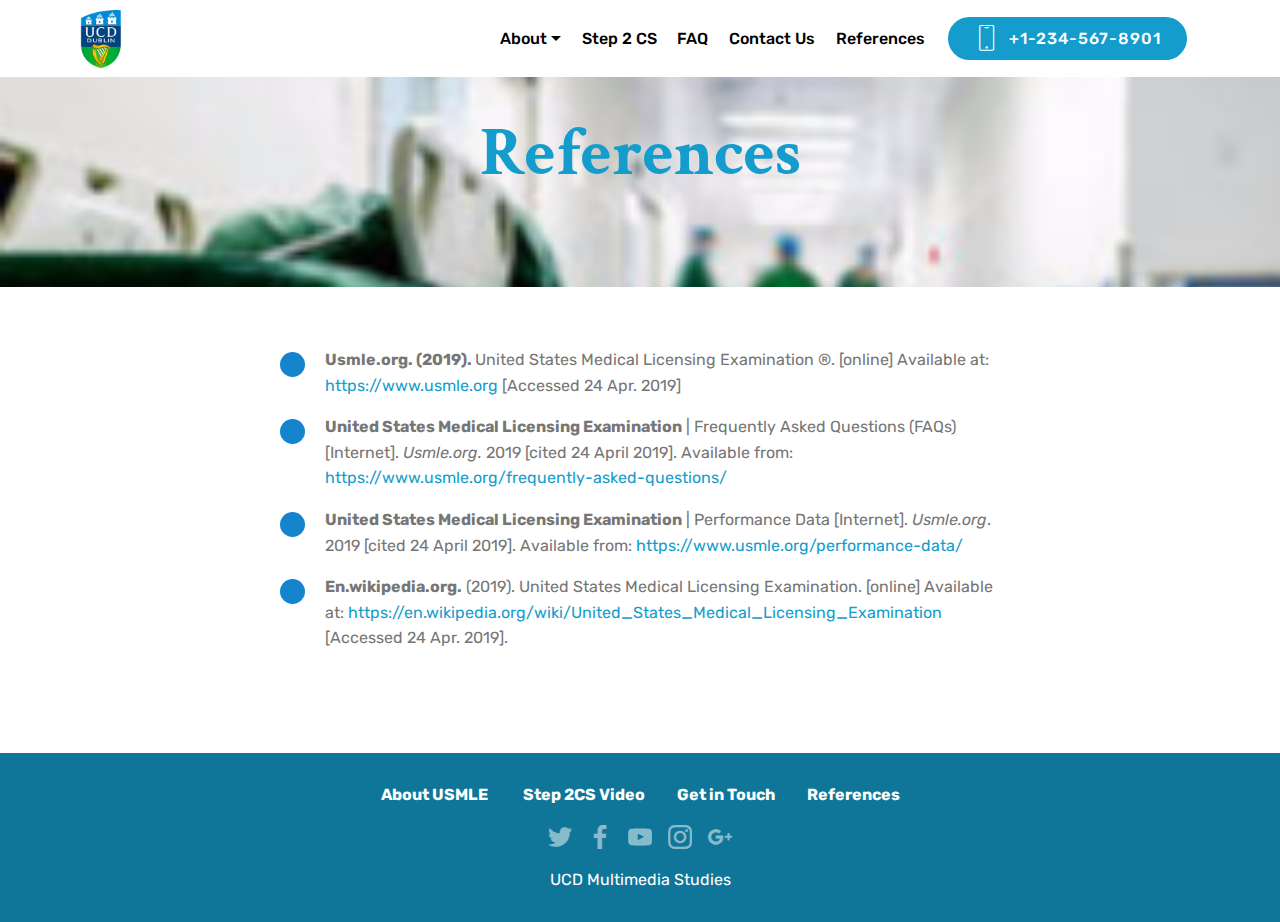
<file: page5.html>
<!DOCTYPE html>
<html  >
<head>
  <!-- Site made with Mobirise Website Builder v4.9.7, https://mobirise.com -->
  <meta charset="UTF-8">
  <meta http-equiv="X-UA-Compatible" content="IE=edge">
  <meta name="generator" content="Mobirise v4.9.7, mobirise.com">
  <meta name="viewport" content="width=device-width, initial-scale=1, minimum-scale=1">
  <link rel="shortcut icon" href="assets/images/cons-ucd-logo-188w274h-122x178.png" type="image/x-icon">
  <meta name="description" content="Web Site Generator Description">
  
  <title>References</title>
  <link rel="stylesheet" href="assets/web/assets/mobirise-icons/mobirise-icons.css">
  <link rel="stylesheet" href="assets/tether/tether.min.css">
  <link rel="stylesheet" href="assets/bootstrap/css/bootstrap.min.css">
  <link rel="stylesheet" href="assets/bootstrap/css/bootstrap-grid.min.css">
  <link rel="stylesheet" href="assets/bootstrap/css/bootstrap-reboot.min.css">
  <link rel="stylesheet" href="assets/socicon/css/styles.css">
  <link rel="stylesheet" href="assets/dropdown/css/style.css">
  <link rel="stylesheet" href="assets/theme/css/style.css">
  <link rel="stylesheet" href="assets/mobirise/css/mbr-additional.css" type="text/css">
  
  
  
</head>
<body>
  <section class="menu cid-rmAMUxsK9K" once="menu" id="menu2-1h">

    

    <nav class="navbar navbar-expand beta-menu navbar-dropdown align-items-center navbar-fixed-top navbar-toggleable-sm">
        <button class="navbar-toggler navbar-toggler-right" type="button" data-toggle="collapse" data-target="#navbarSupportedContent" aria-controls="navbarSupportedContent" aria-expanded="false" aria-label="Toggle navigation">
            <div class="hamburger">
                <span></span>
                <span></span>
                <span></span>
                <span></span>
            </div>
        </button>
        <div class="menu-logo">
            <div class="navbar-brand">
                <span class="navbar-logo">
                    <a href="index.html">
                        <img src="assets/images/cons-ucd-logo-188w274h-122x178.png" alt="Mobirise" title="" style="height: 3.8rem;">
                    </a>
                </span>
                
            </div>
        </div>
        <div class="collapse navbar-collapse" id="navbarSupportedContent">
            <ul class="navbar-nav nav-dropdown" data-app-modern-menu="true"><li class="nav-item dropdown">
                    <a class="nav-link link text-black dropdown-toggle display-4" href="page1.html" data-toggle="dropdown-submenu" aria-expanded="false">
                        About</a><div class="dropdown-menu"><a class="text-black dropdown-item display-4" href="page1.html#step1-8">Steps</a><a class="text-black dropdown-item display-4" href="page1.html#progress-bars1-v">Statistics</a></div>
                </li><li class="nav-item"><a class="nav-link link text-black display-4" href="page2.html">Step 2 CS</a></li><li class="nav-item"><a class="nav-link link text-black display-4" href="page3.html">FAQ</a></li>
                <li class="nav-item"><a class="nav-link link text-black display-4" href="page4.html">Contact Us</a></li><li class="nav-item"><a class="nav-link link text-black display-4" href="page5.html">References</a></li></ul>
            <div class="navbar-buttons mbr-section-btn"><a class="btn btn-sm btn-primary display-4" href="tel:+1-234-567-8901">
                    <span class="btn-icon mbri-mobile mbr-iconfont mbr-iconfont-btn">
                    </span>
                    +1-234-567-8901
                </a></div>
        </div>
    </nav>
</section>

<section class="engine"><a href="https://mobirise.info/p">web templates free download</a></section><section class="mbr-section content5 cid-rozhPqo4Xx mbr-parallax-background" id="content5-1k">

    

    

    <div class="container">
        <div class="media-container-row">
            <div class="title col-12 col-md-8">
                <h2 class="align-center mbr-bold mbr-white pb-3 mbr-fonts-style display-1">
                    References</h2>
                
                
                
            </div>
        </div>
    </div>
</section>

<section class="mbr-section article content12 cid-rozhQLw51O" id="content12-1l">
     

    <div class="container">
        <div class="media-container-row">
            <div class="mbr-text counter-container col-12 col-md-8 mbr-fonts-style display-7">
                <ul>
                    <li><strong>Usmle.org. (2019). </strong><span style="font-size: 1rem;">United States Medical Licensing Examination ®. [online] Available at: <em><a href="https://www.usmle.org" target="_blank">https://www.usmle.org</a></em> [Accessed 24 Apr. 2019]</span><br></li>
                    <li><strong>United States Medical Licensing Examination</strong><span style="font-size: 1rem;"> | Frequently Asked Questions (FAQs) [Internet]. </span><em>Usmle.org.</em><span style="font-size: 1rem;"> 2019 [cited 24 April 2019]. Available from: </span><a href="https://www.usmle.org/frequently-asked-questions/" style="font-size: 1rem; background-color: rgb(255, 255, 255);" target="_blank">https://www.usmle.org/frequently-asked-questions/</a></li><li><strong>United States Medical Licensing Examination</strong> | Performance Data [Internet]. <em>Usmle.org</em>. 2019 [cited 24 April 2019]. Available from: <a href="https://www.usmle.org/performance-data/" target="_blank">https://www.usmle.org/performance-data/</a></li><li><strong>En.wikipedia.org.</strong> (2019). United States Medical Licensing Examination. [online] Available at: <a href="https://en.wikipedia.org/wiki/United_States_Medical_Licensing_Examination " target="_blank">https://en.wikipedia.org/wiki/United_States_Medical_Licensing_Examination </a>[Accessed 24 Apr. 2019].<br><br></li>
                </ul>
            </div>
        </div>
    </div>
</section>

<section once="footers" class="cid-rmAVh4I2sQ" id="footer7-1i">

    

    

    <div class="container">
        <div class="media-container-row align-center mbr-white">
            <div class="row row-links">
                <ul class="foot-menu">
                    
                    
                    
                    
                    
                <li class="foot-menu-item mbr-fonts-style display-7">
                        <a class="text-white mbr-bold" href="page1.html" target="_blank">About USMLE&nbsp;</a></li><li class="foot-menu-item mbr-fonts-style display-7"><a href="page2.html" class="text-white"><strong>Step 2CS Video</strong></a></li><li class="foot-menu-item mbr-fonts-style display-7"><a href="page4.html" class="text-white"><strong>Get in Touch</strong></a></li><li class="foot-menu-item mbr-fonts-style display-7"><strong><a href="page4.html" class="text-white"><b>R</b></a>eferences</strong></li></ul>
            </div>
            <div class="row social-row">
                <div class="social-list align-right pb-2">
                    
                    
                    
                    
                    
                    
                <div class="soc-item">
                        <a href="https://twitter.com/ucddublin?ref_src=twsrc%5Egoogle%7Ctwcamp%5Eserp%7Ctwgr%5Eauthor" target="_blank">
                            <span class="mbr-iconfont mbr-iconfont-social socicon-twitter socicon"></span>
                        </a>
                    </div><div class="soc-item">
                        <a href="https://www.facebook.com/universitycollegedublin/" target="_blank">
                            <span class="mbr-iconfont mbr-iconfont-social socicon-facebook socicon"></span>
                        </a>
                    </div><div class="soc-item">
                        <a href="https://www.youtube.com/channel/UCFNm26OW87Dm3fZ1txX1vGA" target="_blank">
                            <span class="mbr-iconfont mbr-iconfont-social socicon-youtube socicon"></span>
                        </a>
                    </div><div class="soc-item">
                        <a href="https://www.instagram.com/universitycollegedublin/?hl=en" target="_blank">
                            <span class="mbr-iconfont mbr-iconfont-social socicon-instagram socicon"></span>
                        </a>
                    </div><div class="soc-item">
                        <a href="https://plus.google.com/+universitycollegedublin" target="_blank">
                            <span class="mbr-iconfont mbr-iconfont-social socicon-googleplus socicon"></span>
                        </a>
                    </div></div>
            </div>
            <div class="row row-copirayt">
                <p class="mbr-text mb-0 mbr-fonts-style mbr-white align-center display-7">UCD Multimedia Studies</p>
            </div>
        </div>
    </div>
</section>


  <script src="assets/web/assets/jquery/jquery.min.js"></script>
  <script src="assets/popper/popper.min.js"></script>
  <script src="assets/tether/tether.min.js"></script>
  <script src="assets/bootstrap/js/bootstrap.min.js"></script>
  <script src="assets/parallax/jarallax.min.js"></script>
  <script src="assets/dropdown/js/script.min.js"></script>
  <script src="assets/touchswipe/jquery.touch-swipe.min.js"></script>
  <script src="assets/smoothscroll/smooth-scroll.js"></script>
  <script src="assets/theme/js/script.js"></script>
  
  
</body>
</html>
</file>
<file: assets/web/assets/mobirise-icons/mobirise-icons.css>
@font-face {
  font-family: 'MobiriseIcons';
  src:  url('mobirise-icons.eot?spat4u');
  src:  url('mobirise-icons.eot?spat4u#iefix') format('embedded-opentype'),
    url('mobirise-icons.ttf?spat4u') format('truetype'),
    url('mobirise-icons.woff?spat4u') format('woff'),
    url('mobirise-icons.svg?spat4u#MobiriseIcons') format('svg');
  font-weight: normal;
  font-style: normal;
}

[class^="mbri-"], [class*=" mbri-"] {
  /* use !important to prevent issues with browser extensions that change fonts */
  font-family: MobiriseIcons !important;
  speak: none;
  font-style: normal;
  font-weight: normal;
  font-variant: normal;
  text-transform: none;
  line-height: 1;

  /* Better Font Rendering =========== */
  -webkit-font-smoothing: antialiased;
  -moz-osx-font-smoothing: grayscale;
}

.mbri-add-submenu:before {
  content: "\e900";
}
.mbri-alert:before {
  content: "\e901";
}
.mbri-align-center:before {
  content: "\e902";
}
.mbri-align-justify:before {
  content: "\e903";
}
.mbri-align-left:before {
  content: "\e904";
}
.mbri-align-right:before {
  content: "\e905";
}
.mbri-android:before {
  content: "\e906";
}
.mbri-apple:before {
  content: "\e907";
}
.mbri-arrow-down:before {
  content: "\e908";
}
.mbri-arrow-next:before {
  content: "\e909";
}
.mbri-arrow-prev:before {
  content: "\e90a";
}
.mbri-arrow-up:before {
  content: "\e90b";
}
.mbri-bold:before {
  content: "\e90c";
}
.mbri-bookmark:before {
  content: "\e90d";
}
.mbri-bootstrap:before {
  content: "\e90e";
}
.mbri-briefcase:before {
  content: "\e90f";
}
.mbri-browse:before {
  content: "\e910";
}
.mbri-bulleted-list:before {
  content: "\e911";
}
.mbri-calendar:before {
  content: "\e912";
}
.mbri-camera:before {
  content: "\e913";
}
.mbri-cart-add:before {
  content: "\e914";
}
.mbri-cart-full:before {
  content: "\e915";
}
.mbri-cash:before {
  content: "\e916";
}
.mbri-change-style:before {
  content: "\e917";
}
.mbri-chat:before {
  content: "\e918";
}
.mbri-clock:before {
  content: "\e919";
}
.mbri-close:before {
  content: "\e91a";
}
.mbri-cloud:before {
  content: "\e91b";
}
.mbri-code:before {
  content: "\e91c";
}
.mbri-contact-form:before {
  content: "\e91d";
}
.mbri-credit-card:before {
  content: "\e91e";
}
.mbri-cursor-click:before {
  content: "\e91f";
}
.mbri-cust-feedback:before {
  content: "\e920";
}
.mbri-database:before {
  content: "\e921";
}
.mbri-delivery:before {
  content: "\e922";
}
.mbri-desktop:before {
  content: "\e923";
}
.mbri-devices:before {
  content: "\e924";
}
.mbri-down:before {
  content: "\e925";
}
.mbri-download:before {
  content: "\e989";
}
.mbri-drag-n-drop:before {
  content: "\e927";
}
.mbri-drag-n-drop2:before {
  content: "\e928";
}
.mbri-edit:before {
  content: "\e929";
}
.mbri-edit2:before {
  content: "\e92a";
}
.mbri-error:before {
  content: "\e92b";
}
.mbri-extension:before {
  content: "\e92c";
}
.mbri-features:before {
  content: "\e92d";
}
.mbri-file:before {
  content: "\e92e";
}
.mbri-flag:before {
  content: "\e92f";
}
.mbri-folder:before {
  content: "\e930";
}
.mbri-gift:before {
  content: "\e931";
}
.mbri-github:before {
  content: "\e932";
}
.mbri-globe:before {
  content: "\e933";
}
.mbri-globe-2:before {
  content: "\e934";
}
.mbri-growing-chart:before {
  content: "\e935";
}
.mbri-hearth:before {
  content: "\e936";
}
.mbri-help:before {
  content: "\e937";
}
.mbri-home:before {
  content: "\e938";
}
.mbri-hot-cup:before {
  content: "\e939";
}
.mbri-idea:before {
  content: "\e93a";
}
.mbri-image-gallery:before {
  content: "\e93b";
}
.mbri-image-slider:before {
  content: "\e93c";
}
.mbri-info:before {
  content: "\e93d";
}
.mbri-italic:before {
  content: "\e93e";
}
.mbri-key:before {
  content: "\e93f";
}
.mbri-laptop:before {
  content: "\e940";
}
.mbri-layers:before {
  content: "\e941";
}
.mbri-left-right:before {
  content: "\e942";
}
.mbri-left:before {
  content: "\e943";
}
.mbri-letter:before {
  content: "\e944";
}
.mbri-like:before {
  content: "\e945";
}
.mbri-link:before {
  content: "\e946";
}
.mbri-lock:before {
  content: "\e947";
}
.mbri-login:before {
  content: "\e948";
}
.mbri-logout:before {
  content: "\e949";
}
.mbri-magic-stick:before {
  content: "\e94a";
}
.mbri-map-pin:before {
  content: "\e94b";
}
.mbri-menu:before {
  content: "\e94c";
}
.mbri-mobile:before {
  content: "\e94d";
}
.mbri-mobile2:before {
  content: "\e94e";
}
.mbri-mobirise:before {
  content: "\e94f";
}
.mbri-more-horizontal:before {
  content: "\e950";
}
.mbri-more-vertical:before {
  content: "\e951";
}
.mbri-music:before {
  content: "\e952";
}
.mbri-new-file:before {
  content: "\e953";
}
.mbri-numbered-list:before {
  content: "\e954";
}
.mbri-opened-folder:before {
  content: "\e955";
}
.mbri-pages:before {
  content: "\e956";
}
.mbri-paper-plane:before {
  content: "\e957";
}
.mbri-paperclip:before {
  content: "\e958";
}
.mbri-photo:before {
  content: "\e959";
}
.mbri-photos:before {
  content: "\e95a";
}
.mbri-pin:before {
  content: "\e95b";
}
.mbri-play:before {
  content: "\e95c";
}
.mbri-plus:before {
  content: "\e95d";
}
.mbri-preview:before {
  content: "\e95e";
}
.mbri-print:before {
  content: "\e95f";
}
.mbri-protect:before {
  content: "\e960";
}
.mbri-question:before {
  content: "\e961";
}
.mbri-quote-left:before {
  content: "\e962";
}
.mbri-quote-right:before {
  content: "\e963";
}
.mbri-refresh:before {
  content: "\e964";
}
.mbri-responsive:before {
  content: "\e965";
}
.mbri-right:before {
  content: "\e966";
}
.mbri-rocket:before {
  content: "\e967";
}
.mbri-sad-face:before {
  content: "\e968";
}
.mbri-sale:before {
  content: "\e969";
}
.mbri-save:before {
  content: "\e96a";
}
.mbri-search:before {
  content: "\e96b";
}
.mbri-setting:before {
  content: "\e96c";
}
.mbri-setting2:before {
  content: "\e96d";
}
.mbri-setting3:before {
  content: "\e96e";
}
.mbri-share:before {
  content: "\e96f";
}
.mbri-shopping-bag:before {
  content: "\e970";
}
.mbri-shopping-basket:before {
  content: "\e971";
}
.mbri-shopping-cart:before {
  content: "\e972";
}
.mbri-sites:before {
  content: "\e973";
}
.mbri-smile-face:before {
  content: "\e974";
}
.mbri-speed:before {
  content: "\e975";
}
.mbri-star:before {
  content: "\e976";
}
.mbri-success:before {
  content: "\e977";
}
.mbri-sun:before {
  content: "\e978";
}
.mbri-sun2:before {
  content: "\e979";
}
.mbri-tablet:before {
  content: "\e97a";
}
.mbri-tablet-vertical:before {
  content: "\e97b";
}
.mbri-target:before {
  content: "\e97c";
}
.mbri-timer:before {
  content: "\e97d";
}
.mbri-to-ftp:before {
  content: "\e97e";
}
.mbri-to-local-drive:before {
  content: "\e97f";
}
.mbri-touch-swipe:before {
  content: "\e980";
}
.mbri-touch:before {
  content: "\e981";
}
.mbri-trash:before {
  content: "\e982";
}
.mbri-underline:before {
  content: "\e983";
}
.mbri-unlink:before {
  content: "\e984";
}
.mbri-unlock:before {
  content: "\e985";
}
.mbri-up-down:before {
  content: "\e986";
}
.mbri-up:before {
  content: "\e987";
}
.mbri-update:before {
  content: "\e988";
}
.mbri-upload:before {
 content: "\e926"; 
}
.mbri-user:before {
  content: "\e98a";
}
.mbri-user2:before {
  content: "\e98b";
}
.mbri-users:before {
  content: "\e98c";
}
.mbri-video:before {
  content: "\e98d";
}
.mbri-video-play:before {
  content: "\e98e";
}
.mbri-watch:before {
  content: "\e98f";
}
.mbri-website-theme:before {
  content: "\e990";
}
.mbri-wifi:before {
  content: "\e991";
}
.mbri-windows:before {
  content: "\e992";
}
.mbri-zoom-out:before {
  content: "\e993";
}
.mbri-redo:before {
  content: "\e994";
}
.mbri-undo:before {
  content: "\e995";
}
</file>
<file: assets/socicon/css/styles.css>
@charset "UTF-8";

@font-face {
  font-family: "socicon";
  src:url("../fonts/socicon.eot");
  src:url("../fonts/socicon.eot?#iefix") format("embedded-opentype"),
    url("../fonts/socicon.woff") format("woff"),
    url("../fonts/socicon.ttf") format("truetype"),
    url("../fonts/socicon.svg#socicon") format("svg");
  font-weight: normal;
  font-style: normal;

}

[data-icon]:before {
  font-family: "socicon" !important;
  content: attr(data-icon);
  font-style: normal !important;
  font-weight: normal !important;
  font-variant: normal !important;
  text-transform: none !important;
  speak: none;
  line-height: 1;
  -webkit-font-smoothing: antialiased;
  -moz-osx-font-smoothing: grayscale;
}

[class^="socicon-"]:before,
[class*=" socicon-"]:before {
  font-family: "socicon" !important;
  font-style: normal !important;
  font-weight: normal !important;
  font-variant: normal !important;
  text-transform: none !important;
  speak: none;
  line-height: 1;
  -webkit-font-smoothing: antialiased;
  -moz-osx-font-smoothing: grayscale;
}

.socicon-modelmayhem:before {
  content: "\e000";
}
.socicon-mixcloud:before {
  content: "\e001";
}
.socicon-drupal:before {
  content: "\e002";
}
.socicon-swarm:before {
  content: "\e003";
}
.socicon-istock:before {
  content: "\e004";
}
.socicon-yammer:before {
  content: "\e005";
}
.socicon-ello:before {
  content: "\e006";
}
.socicon-stackoverflow:before {
  content: "\e007";
}
.socicon-persona:before {
  content: "\e008";
}
.socicon-triplej:before {
  content: "\e009";
}
.socicon-houzz:before {
  content: "\e00a";
}
.socicon-rss:before {
  content: "\e00b";
}
.socicon-paypal:before {
  content: "\e00c";
}
.socicon-odnoklassniki:before {
  content: "\e00d";
}
.socicon-airbnb:before {
  content: "\e00e";
}
.socicon-periscope:before {
  content: "\e00f";
}
.socicon-outlook:before {
  content: "\e010";
}
.socicon-coderwall:before {
  content: "\e011";
}
.socicon-tripadvisor:before {
  content: "\e012";
}
.socicon-appnet:before {
  content: "\e013";
}
.socicon-goodreads:before {
  content: "\e014";
}
.socicon-tripit:before {
  content: "\e015";
}
.socicon-lanyrd:before {
  content: "\e016";
}
.socicon-slideshare:before {
  content: "\e017";
}
.socicon-buffer:before {
  content: "\e018";
}
.socicon-disqus:before {
  content: "\e019";
}
.socicon-vkontakte:before {
  content: "\e01a";
}
.socicon-whatsapp:before {
  content: "\e01b";
}
.socicon-patreon:before {
  content: "\e01c";
}
.socicon-storehouse:before {
  content: "\e01d";
}
.socicon-pocket:before {
  content: "\e01e";
}
.socicon-mail:before {
  content: "\e01f";
}
.socicon-blogger:before {
  content: "\e020";
}
.socicon-technorati:before {
  content: "\e021";
}
.socicon-reddit:before {
  content: "\e022";
}
.socicon-dribbble:before {
  content: "\e023";
}
.socicon-stumbleupon:before {
  content: "\e024";
}
.socicon-digg:before {
  content: "\e025";
}
.socicon-envato:before {
  content: "\e026";
}
.socicon-behance:before {
  content: "\e027";
}
.socicon-delicious:before {
  content: "\e028";
}
.socicon-deviantart:before {
  content: "\e029";
}
.socicon-forrst:before {
  content: "\e02a";
}
.socicon-play:before {
  content: "\e02b";
}
.socicon-zerply:before {
  content: "\e02c";
}
.socicon-wikipedia:before {
  content: "\e02d";
}
.socicon-apple:before {
  content: "\e02e";
}
.socicon-flattr:before {
  content: "\e02f";
}
.socicon-github:before {
  content: "\e030";
}
.socicon-renren:before {
  content: "\e031";
}
.socicon-friendfeed:before {
  content: "\e032";
}
.socicon-newsvine:before {
  content: "\e033";
}
.socicon-identica:before {
  content: "\e034";
}
.socicon-bebo:before {
  content: "\e035";
}
.socicon-zynga:before {
  content: "\e036";
}
.socicon-steam:before {
  content: "\e037";
}
.socicon-xbox:before {
  content: "\e038";
}
.socicon-windows:before {
  content: "\e039";
}
.socicon-qq:before {
  content: "\e03a";
}
.socicon-douban:before {
  content: "\e03b";
}
.socicon-meetup:before {
  content: "\e03c";
}
.socicon-playstation:before {
  content: "\e03d";
}
.socicon-android:before {
  content: "\e03e";
}
.socicon-snapchat:before {
  content: "\e03f";
}
.socicon-twitter:before {
  content: "\e040";
}
.socicon-facebook:before {
  content: "\e041";
}
.socicon-googleplus:before {
  content: "\e042";
}
.socicon-pinterest:before {
  content: "\e043";
}
.socicon-foursquare:before {
  content: "\e044";
}
.socicon-yahoo:before {
  content: "\e045";
}
.socicon-skype:before {
  content: "\e046";
}
.socicon-yelp:before {
  content: "\e047";
}
.socicon-feedburner:before {
  content: "\e048";
}
.socicon-linkedin:before {
  content: "\e049";
}
.socicon-viadeo:before {
  content: "\e04a";
}
.socicon-xing:before {
  content: "\e04b";
}
.socicon-myspace:before {
  content: "\e04c";
}
.socicon-soundcloud:before {
  content: "\e04d";
}
.socicon-spotify:before {
  content: "\e04e";
}
.socicon-grooveshark:before {
  content: "\e04f";
}
.socicon-lastfm:before {
  content: "\e050";
}
.socicon-youtube:before {
  content: "\e051";
}
.socicon-vimeo:before {
  content: "\e052";
}
.socicon-dailymotion:before {
  content: "\e053";
}
.socicon-vine:before {
  content: "\e054";
}
.socicon-flickr:before {
  content: "\e055";
}
.socicon-500px:before {
  content: "\e056";
}
.socicon-wordpress:before {
  content: "\e058";
}
.socicon-tumblr:before {
  content: "\e059";
}
.socicon-twitch:before {
  content: "\e05a";
}
.socicon-8tracks:before {
  content: "\e05b";
}
.socicon-amazon:before {
  content: "\e05c";
}
.socicon-icq:before {
  content: "\e05d";
}
.socicon-smugmug:before {
  content: "\e05e";
}
.socicon-ravelry:before {
  content: "\e05f";
}
.socicon-weibo:before {
  content: "\e060";
}
.socicon-baidu:before {
  content: "\e061";
}
.socicon-angellist:before {
  content: "\e062";
}
.socicon-ebay:before {
  content: "\e063";
}
.socicon-imdb:before {
  content: "\e064";
}
.socicon-stayfriends:before {
  content: "\e065";
}
.socicon-residentadvisor:before {
  content: "\e066";
}
.socicon-google:before {
  content: "\e067";
}
.socicon-yandex:before {
  content: "\e068";
}
.socicon-sharethis:before {
  content: "\e069";
}
.socicon-bandcamp:before {
  content: "\e06a";
}
.socicon-itunes:before {
  content: "\e06b";
}
.socicon-deezer:before {
  content: "\e06c";
}
.socicon-telegram:before {
  content: "\e06e";
}
.socicon-openid:before {
  content: "\e06f";
}
.socicon-amplement:before {
  content: "\e070";
}
.socicon-viber:before {
  content: "\e071";
}
.socicon-zomato:before {
  content: "\e072";
}
.socicon-draugiem:before {
  content: "\e074";
}
.socicon-endomodo:before {
  content: "\e075";
}
.socicon-filmweb:before {
  content: "\e076";
}
.socicon-stackexchange:before {
  content: "\e077";
}
.socicon-wykop:before {
  content: "\e078";
}
.socicon-teamspeak:before {
  content: "\e079";
}
.socicon-teamviewer:before {
  content: "\e07a";
}
.socicon-ventrilo:before {
  content: "\e07b";
}
.socicon-younow:before {
  content: "\e07c";
}
.socicon-raidcall:before {
  content: "\e07d";
}
.socicon-mumble:before {
  content: "\e07e";
}
.socicon-medium:before {
  content: "\e06d";
}
.socicon-bebee:before {
  content: "\e07f";
}
.socicon-hitbox:before {
  content: "\e080";
}
.socicon-reverbnation:before {
  content: "\e081";
}
.socicon-formulr:before {
  content: "\e082";
}
.socicon-instagram:before {
  content: "\e057";
}
.socicon-battlenet:before {
  content: "\e083";
}
.socicon-chrome:before {
  content: "\e084";
}
.socicon-discord:before {
  content: "\e086";
}
.socicon-issuu:before {
  content: "\e087";
}
.socicon-macos:before {
  content: "\e088";
}
.socicon-firefox:before {
  content: "\e089";
}
.socicon-opera:before {
  content: "\e08d";
}
.socicon-keybase:before {
  content: "\e090";
}
.socicon-alliance:before {
  content: "\e091";
}
.socicon-livejournal:before {
  content: "\e092";
}
.socicon-googlephotos:before {
  content: "\e093";
}
.socicon-horde:before {
  content: "\e094";
}
.socicon-etsy:before {
  content: "\e095";
}
.socicon-zapier:before {
  content: "\e096";
}
.socicon-google-scholar:before {
  content: "\e097";
}
.socicon-researchgate:before {
  content: "\e098";
}
.socicon-wechat:before {
  content: "\e099";
}
.socicon-strava:before {
  content: "\e09a";
}
.socicon-line:before {
  content: "\e09b";
}
.socicon-lyft:before {
  content: "\e09c";
}
.socicon-uber:before {
  content: "\e09d";
}
.socicon-songkick:before {
  content: "\e09e";
}
.socicon-viewbug:before {
  content: "\e09f";
}
.socicon-googlegroups:before {
  content: "\e0a0";
}
.socicon-quora:before {
  content: "\e073";
}
.socicon-diablo:before {
  content: "\e085";
}
.socicon-blizzard:before {
  content: "\e0a1";
}
.socicon-hearthstone:before {
  content: "\e08b";
}
.socicon-heroes:before {
  content: "\e08a";
}
.socicon-overwatch:before {
  content: "\e08c";
}
.socicon-warcraft:before {
  content: "\e08e";
}
.socicon-starcraft:before {
  content: "\e08f";
}
.socicon-beam:before {
  content: "\e0a2";
}
.socicon-curse:before {
  content: "\e0a3";
}
.socicon-player:before {
  content: "\e0a4";
}
.socicon-streamjar:before {
  content: "\e0a5";
}
.socicon-nintendo:before {
  content: "\e0a6";
}
.socicon-hellocoton:before {
  content: "\e0a7";
}
</file>
<file: assets/dropdown/css/style.css>
.navbar-dropdown {
  left: 0;
  padding: 0;
  position: absolute;
  right: 0;
  top: 0;
  transition: all 0.45s ease;
  z-index: 1030;
  background: #282828; }
  .navbar-dropdown .navbar-logo {
    margin-right: 0.8rem;
    transition: margin 0.3s ease-in-out;
    vertical-align: middle; }
    .navbar-dropdown .navbar-logo img {
      height: 3.125rem;
      transition: all 0.3s ease-in-out; }
    .navbar-dropdown .navbar-logo.mbr-iconfont {
      font-size: 3.125rem;
      line-height: 3.125rem; }
  .navbar-dropdown .navbar-caption {
    font-weight: 700;
    white-space: normal;
    vertical-align: -4px;
    line-height: 3.125rem !important; }
    .navbar-dropdown .navbar-caption, .navbar-dropdown .navbar-caption:hover {
      color: inherit;
      text-decoration: none; }
  .navbar-dropdown .mbr-iconfont + .navbar-caption {
    vertical-align: -1px; }
  .navbar-dropdown.navbar-fixed-top {
    position: fixed; }
  .navbar-dropdown .navbar-brand span {
    vertical-align: -4px; }
  .navbar-dropdown.bg-color.transparent {
    background: none; }
  .navbar-dropdown.navbar-short .navbar-brand {
    padding: 0.625rem 0; }
    .navbar-dropdown.navbar-short .navbar-brand span {
      vertical-align: -1px; }
  .navbar-dropdown.navbar-short .navbar-caption {
    line-height: 2.375rem !important;
    vertical-align: -2px; }
  .navbar-dropdown.navbar-short .navbar-logo {
    margin-right: 0.5rem; }
    .navbar-dropdown.navbar-short .navbar-logo img {
      height: 2.375rem; }
    .navbar-dropdown.navbar-short .navbar-logo.mbr-iconfont {
      font-size: 2.375rem;
      line-height: 2.375rem; }
  .navbar-dropdown.navbar-short .mbr-table-cell {
    height: 3.625rem; }
  .navbar-dropdown .navbar-close {
    left: 0.6875rem;
    position: fixed;
    top: 0.75rem;
    z-index: 1000; }
  .navbar-dropdown .hamburger-icon {
    content: "";
    display: inline-block;
    vertical-align: middle;
    width: 16px;
    -webkit-box-shadow: 0 -6px 0 1px #282828,0 0 0 1px #282828,0 6px 0 1px #282828;
    -moz-box-shadow: 0 -6px 0 1px #282828,0 0 0 1px #282828,0 6px 0 1px #282828;
    box-shadow: 0 -6px 0 1px #282828,0 0 0 1px #282828,0 6px 0 1px #282828; }

.dropdown-menu .dropdown-toggle[data-toggle="dropdown-submenu"]::after {
  border-bottom: 0.35em solid transparent;
  border-left: 0.35em solid;
  border-right: 0;
  border-top: 0.35em solid transparent;
  margin-left: 0.3rem; }

.dropdown-menu .dropdown-item:focus {
  outline: 0; }

.nav-dropdown {
  font-size: 0.75rem;
  font-weight: 500;
  height: auto !important; }
  .nav-dropdown .nav-btn {
    padding-left: 1rem; }
  .nav-dropdown .link {
    margin: .667em 1.667em;
    font-weight: 500;
    padding: 0;
    transition: color .2s ease-in-out; }
    .nav-dropdown .link.dropdown-toggle {
      margin-right: 2.583em; }
      .nav-dropdown .link.dropdown-toggle::after {
        margin-left: .25rem;
        border-top: 0.35em solid;
        border-right: 0.35em solid transparent;
        border-left: 0.35em solid transparent;
        border-bottom: 0; }
      .nav-dropdown .link.dropdown-toggle[aria-expanded="true"] {
        margin: 0;
        padding: 0.667em 3.263em  0.667em 1.667em; }
  .nav-dropdown .link::after,
  .nav-dropdown .dropdown-item::after {
    color: inherit; }
  .nav-dropdown .btn {
    font-size: 0.75rem;
    font-weight: 700;
    letter-spacing: 0;
    margin-bottom: 0;
    padding-left: 1.25rem;
    padding-right: 1.25rem; }
  .nav-dropdown .dropdown-menu {
    border-radius: 0;
    border: 0;
    left: 0;
    margin: 0;
    padding-bottom: 1.25rem;
    padding-top: 1.25rem;
    position: relative; }
  .nav-dropdown .dropdown-submenu {
    margin-left: 0.125rem;
    top: 0; }
  .nav-dropdown .dropdown-item {
    font-weight: 500;
    line-height: 2;
    padding: 0.3846em 4.615em 0.3846em 1.5385em;
    position: relative;
    transition: color .2s ease-in-out, background-color .2s ease-in-out; }
    .nav-dropdown .dropdown-item::after {
      margin-top: -0.3077em;
      position: absolute;
      right: 1.1538em;
      top: 50%; }
    .nav-dropdown .dropdown-item:focus, .nav-dropdown .dropdown-item:hover {
      background: none; }

@media (max-width: 767px) {
  .nav-dropdown.navbar-toggleable-sm {
    bottom: 0;
    display: none;
    left: 0;
    overflow-x: hidden;
    position: fixed;
    top: 0;
    transform: translateX(-100%);
    -ms-transform: translateX(-100%);
    -webkit-transform: translateX(-100%);
    width: 18.75rem;
    z-index: 999; } }
.nav-dropdown.navbar-toggleable-xl {
  bottom: 0;
  display: none;
  left: 0;
  overflow-x: hidden;
  position: fixed;
  top: 0;
  transform: translateX(-100%);
  -ms-transform: translateX(-100%);
  -webkit-transform: translateX(-100%);
  width: 18.75rem;
  z-index: 999; }

.nav-dropdown-sm {
  display: block !important;
  overflow-x: hidden;
  overflow: auto;
  padding-top: 3.875rem; }
  .nav-dropdown-sm::after {
    content: "";
    display: block;
    height: 3rem;
    width: 100%; }
  .nav-dropdown-sm.collapse.in ~ .navbar-close {
    display: block !important; }
  .nav-dropdown-sm.collapsing, .nav-dropdown-sm.collapse.in {
    transform: translateX(0);
    -ms-transform: translateX(0);
    -webkit-transform: translateX(0);
    transition: all 0.25s ease-out;
    -webkit-transition: all 0.25s ease-out;
    background: #282828; }
  .nav-dropdown-sm.collapsing[aria-expanded="false"] {
    transform: translateX(-100%);
    -ms-transform: translateX(-100%);
    -webkit-transform: translateX(-100%); }
  .nav-dropdown-sm .nav-item {
    display: block;
    margin-left: 0 !important;
    padding-left: 0; }
  .nav-dropdown-sm .link,
  .nav-dropdown-sm .dropdown-item {
    border-top: 1px dotted rgba(255, 255, 255, 0.1);
    font-size: 0.8125rem;
    line-height: 1.6;
    margin: 0 !important;
    padding: 0.875rem 2.4rem 0.875rem 1.5625rem !important;
    position: relative;
    white-space: normal; }
    .nav-dropdown-sm .link:focus, .nav-dropdown-sm .link:hover,
    .nav-dropdown-sm .dropdown-item:focus,
    .nav-dropdown-sm .dropdown-item:hover {
      background: rgba(0, 0, 0, 0.2) !important;
      color: #c0a375; }
  .nav-dropdown-sm .nav-btn {
    position: relative;
    padding: 1.5625rem 1.5625rem 0 1.5625rem; }
    .nav-dropdown-sm .nav-btn::before {
      border-top: 1px dotted rgba(255, 255, 255, 0.1);
      content: "";
      left: 0;
      position: absolute;
      top: 0;
      width: 100%; }
    .nav-dropdown-sm .nav-btn + .nav-btn {
      padding-top: 0.625rem; }
      .nav-dropdown-sm .nav-btn + .nav-btn::before {
        display: none; }
  .nav-dropdown-sm .btn {
    padding: 0.625rem 0; }
  .nav-dropdown-sm .dropdown-toggle[data-toggle="dropdown-submenu"]::after {
    margin-left: .25rem;
    border-top: 0.35em solid;
    border-right: 0.35em solid transparent;
    border-left: 0.35em solid transparent;
    border-bottom: 0; }
  .nav-dropdown-sm .dropdown-toggle[data-toggle="dropdown-submenu"][aria-expanded="true"]::after {
    border-top: 0;
    border-right: 0.35em solid transparent;
    border-left: 0.35em solid transparent;
    border-bottom: 0.35em solid; }
  .nav-dropdown-sm .dropdown-menu {
    margin: 0;
    padding: 0;
    position: relative;
    top: 0;
    left: 0;
    width: 100%;
    border: 0;
    float: none;
    border-radius: 0;
    background: none; }
  .nav-dropdown-sm .dropdown-submenu {
    left: 100%;
    margin-left: 0.125rem;
    margin-top: -1.25rem;
    top: 0; }

.navbar-toggleable-sm .nav-dropdown .dropdown-menu {
  position: absolute; }

.navbar-toggleable-sm .nav-dropdown .dropdown-submenu {
  left: 100%;
  margin-left: 0.125rem;
  margin-top: -1.25rem;
  top: 0; }

.navbar-toggleable-sm.opened .nav-dropdown .dropdown-menu {
  position: relative; }

.navbar-toggleable-sm.opened .nav-dropdown .dropdown-submenu {
  left: 0;
  margin-left: 00rem;
  margin-top: 0rem;
  top: 0; }

.is-builder .nav-dropdown.collapsing {
  transition: none !important; }

/*# sourceMappingURL=style.css.map */
</file>
<file: assets/theme/css/style.css>
/*!
 * Mobirise v4 theme (https://mobirise.com/)
 * Copyright 2017 Mobirise
 */
section {
  background-color: #eeeeee; }

section,
.container,
.container-fluid {
  position: relative;
  word-wrap: break-word; }

a.mbr-iconfont:hover {
  text-decoration: none; }

.article .lead p, .article .lead ul, .article .lead ol, .article .lead pre, .article .lead blockquote {
  margin-bottom: 0; }

a {
  font-style: normal;
  font-weight: 400;
  cursor: pointer; }
  a, a:hover {
    text-decoration: none; }

figure {
  margin-bottom: 0; }

body {
  color: #232323; }

h1, h2, h3, h4, h5, h6,
.h1, .h2, .h3, .h4, .h5, .h6,
.display-1, .display-2, .display-3, .display-4 {
  line-height: 1;
  word-break: break-word;
  word-wrap: break-word; }

b, strong {
  font-weight: bold; }

blockquote {
  padding: 10px 0 10px 20px;
  position: relative;
  border-left: 2px solid;
  border-color: #ff3366; }

input:-webkit-autofill, input:-webkit-autofill:hover, input:-webkit-autofill:focus, input:-webkit-autofill:active {
  transition-delay: 9999s;
  transition-property: background-color, color; }

textarea[type="hidden"] {
  display: none; }

body {
  position: relative; }

section {
  background-position: 50% 50%;
  background-repeat: no-repeat;
  background-size: cover; }
  section .mbr-background-video,
  section .mbr-background-video-preview {
    position: absolute;
    bottom: 0;
    left: 0;
    right: 0;
    top: 0; }

.hidden {
  visibility: hidden; }

.mbr-z-index20 {
  z-index: 20; }

/*! Base colors */
.mbr-white {
  color: #ffffff; }

.mbr-black {
  color: #000000; }

.mbr-bg-white {
  background-color: #ffffff; }

.mbr-bg-black {
  background-color: #000000; }

/*! Text-aligns */
.align-left {
  text-align: left; }

.align-center {
  text-align: center; }

.align-right {
  text-align: right; }

@media (max-width: 767px) {
  .align-left, .align-center, .align-right, .mbr-section-btn, .mbr-section-title {
    text-align: center; } }
/*! Font-weight  */
.mbr-light {
  font-weight: 300; }

.mbr-regular {
  font-weight: 400; }

.mbr-semibold {
  font-weight: 500; }

.mbr-bold {
  font-weight: 700; }

/*! Media  */
.media-size-item {
  -webkit-flex: 1 1 auto;
  -moz-flex: 1 1 auto;
  -ms-flex: 1 1 auto;
  -o-flex: 1 1 auto;
  flex: 1 1 auto; }

.media-content {
  -webkit-flex-basis: 100%;
  flex-basis: 100%; }

.media-container-row {
  display: -ms-flexbox;
  display: -webkit-flex;
  display: flex;
  -webkit-flex-direction: row;
  -ms-flex-direction: row;
  flex-direction: row;
  -webkit-flex-wrap: wrap;
  -ms-flex-wrap: wrap;
  flex-wrap: wrap;
  -webkit-justify-content: center;
  -ms-flex-pack: center;
  justify-content: center;
  -webkit-align-content: center;
  -ms-flex-line-pack: center;
  align-content: center;
  -webkit-align-items: start;
  -ms-flex-align: start;
  align-items: start; }
  .media-container-row .media-size-item {
    width: 400px; }

.media-container-column {
  display: -ms-flexbox;
  display: -webkit-flex;
  display: flex;
  -webkit-flex-direction: column;
  -ms-flex-direction: column;
  flex-direction: column;
  -webkit-flex-wrap: wrap;
  -ms-flex-wrap: wrap;
  flex-wrap: wrap;
  -webkit-justify-content: center;
  -ms-flex-pack: center;
  justify-content: center;
  -webkit-align-content: center;
  -ms-flex-line-pack: center;
  align-content: center;
  -webkit-align-items: stretch;
  -ms-flex-align: stretch;
  align-items: stretch; }
  .media-container-column > * {
    width: 100%; }

@media (min-width: 992px) {
  .media-container-row {
    -webkit-flex-wrap: nowrap;
    -ms-flex-wrap: nowrap;
    flex-wrap: nowrap; } }
figure {
  overflow: hidden; }

figure[mbr-media-size] {
  transition: width 0.1s; }

.mbr-figure img, .mbr-figure iframe {
  display: block;
  width: 100%; }

.card {
  background-color: transparent;
  border: none; }

.card-img {
  text-align: center;
  flex-shrink: 0;
  -webkit-flex-shrink: 0; }

.media {
  max-width: 100%;
  margin: 0 auto; }

.mbr-figure {
  -ms-flex-item-align: center;
  -ms-grid-row-align: center;
  -webkit-align-self: center;
  align-self: center; }

.media-container > div {
  max-width: 100%; }

.mbr-figure img, .card-img img {
  width: 100%; }

@media (max-width: 991px) {
  .media-size-item {
    width: auto !important; }

  .media {
    width: auto; }

  .mbr-figure {
    width: 100% !important; } }
/*! Buttons */
.mbr-section-btn {
  margin-left: -.25rem;
  margin-right: -.25rem;
  font-size: 0; }

nav .mbr-section-btn {
  margin-left: 0rem;
  margin-right: 0rem; }

/*! Btn icon margin */
.btn .mbr-iconfont, .btn.btn-sm .mbr-iconfont {
  cursor: pointer;
  margin-right: 0.5rem; }

.btn.btn-md .mbr-iconfont, .btn.btn-md .mbr-iconfont {
  margin-right: 0.8rem; }

.mbr-regular {
  font-weight: 400; }

.mbr-semibold {
  font-weight: 500; }

.mbr-bold {
  font-weight: 700; }

[type="submit"] {
  -webkit-appearance: none; }

/*! Full-screen */
.mbr-fullscreen .mbr-overlay {
  min-height: 100vh; }

.mbr-fullscreen {
  display: flex;
  display: -webkit-flex;
  display: -moz-flex;
  display: -ms-flex;
  display: -o-flex;
  align-items: center;
  -webkit-align-items: center;
  min-height: 100vh;
  padding-top: 3rem;
  padding-bottom: 3rem; }

/*! Map */
.map {
  height: 25rem;
  position: relative; }
  .map iframe {
    width: 100%;
    height: 100%; }

/* Form */
.form-asterisk {
  font-family: initial;
  position: absolute;
  top: -2px;
  font-weight: normal; }

/*! Scroll to top arrow */
.mbr-arrow-up {
  bottom: 25px;
  right: 90px;
  position: fixed;
  text-align: right;
  z-index: 5000;
  color: #ffffff;
  font-size: 32px;
  transform: rotate(180deg);
  -webkit-transform: rotate(180deg); }

.mbr-arrow-up a {
  background: rgba(0, 0, 0, 0.2);
  border-radius: 3px;
  color: #fff;
  display: inline-block;
  height: 60px;
  width: 60px;
  outline-style: none !important;
  position: relative;
  text-decoration: none;
  transition: all .3s ease-in-out;
  cursor: pointer;
  text-align: center; }
  .mbr-arrow-up a:hover {
    background-color: rgba(0, 0, 0, 0.4); }
  .mbr-arrow-up a i {
    line-height: 60px; }

.mbr-arrow-up-icon {
  display: block;
  color: #fff; }

.mbr-arrow-up-icon::before {
  content: "\203a";
  display: inline-block;
  font-family: serif;
  font-size: 32px;
  line-height: 1;
  font-style: normal;
  position: relative;
  top: 6px;
  left: -4px;
  -webkit-transform: rotate(-90deg);
  transform: rotate(-90deg); }

/*! Arrow Down */
.mbr-arrow {
  position: absolute;
  bottom: 45px;
  left: 50%;
  width: 60px;
  height: 60px;
  cursor: pointer;
  background-color: rgba(80, 80, 80, 0.5);
  border-radius: 50%;
  -webkit-transform: translateX(-50%);
  transform: translateX(-50%); }
  .mbr-arrow > a {
    display: inline-block;
    text-decoration: none;
    outline-style: none;
    -webkit-animation: arrowdown 1.7s ease-in-out infinite;
    animation: arrowdown 1.7s ease-in-out infinite; }
    .mbr-arrow > a > i {
      position: absolute;
      top: -2px;
      left: 15px;
      font-size: 2rem; }

@keyframes arrowdown {
  0% {
    transform: translateY(0px);
    -webkit-transform: translateY(0px); }
  50% {
    transform: translateY(-5px);
    -webkit-transform: translateY(-5px); }
  100% {
    transform: translateY(0px);
    -webkit-transform: translateY(0px); } }
@-webkit-keyframes arrowdown {
  0% {
    transform: translateY(0px);
    -webkit-transform: translateY(0px); }
  50% {
    transform: translateY(-5px);
    -webkit-transform: translateY(-5px); }
  100% {
    transform: translateY(0px);
    -webkit-transform: translateY(0px); } }
@media (max-width: 500px) {
  .mbr-arrow-up {
    left: 50%;
    right: auto;
    transform: translateX(-50%) rotate(180deg);
    -webkit-transform: translateX(-50%) rotate(180deg); } }
/*Gradients animation*/
@keyframes gradient-animation {
  from {
    background-position: 0% 100%;
    animation-timing-function: ease-in-out; }
  to {
    background-position: 100% 0%;
    animation-timing-function: ease-in-out; } }
@-webkit-keyframes gradient-animation {
  from {
    background-position: 0% 100%;
    animation-timing-function: ease-in-out; }
  to {
    background-position: 100% 0%;
    animation-timing-function: ease-in-out; } }
.bg-gradient {
  background-size: 200% 200%;
  animation: gradient-animation 5s infinite alternate;
  -webkit-animation: gradient-animation 5s infinite alternate; }

.menu .navbar-brand {
  display: -webkit-flex; }
  .menu .navbar-brand span {
    display: flex;
    display: -webkit-flex; }
  .menu .navbar-brand .navbar-caption-wrap {
    display: -webkit-flex; }
  .menu .navbar-brand .navbar-logo img {
    display: -webkit-flex; }
@media (min-width: 768px) and (max-width: 991px) {
  .menu .navbar-toggleable-sm .navbar-nav {
    display: -webkit-box;
    display: -webkit-flex;
    display: -ms-flexbox; } }
@media (min-width: 992px) {
  .menu .navbar-nav.nav-dropdown {
    display: -webkit-flex; }
  .menu .navbar-toggleable-sm .navbar-collapse {
    display: -webkit-flex !important; } }
@media (max-width: 767px) {
  .menu .navbar-collapse {
    max-height: 80vh; }
  .menu .dropdown-menu {
    max-height: 60vh; } }

.navbar {
  display: -webkit-flex;
  -webkit-flex-wrap: wrap;
  -webkit-align-items: center;
  -webkit-justify-content: space-between; }

.navbar-collapse {
  -webkit-flex-basis: 100%;
  -webkit-flex-grow: 1;
  -webkit-align-items: center;
  max-height: 93.5vh; }
  .navbar-collapse.show {
    overflow: auto; }

.nav-dropdown .link {
  padding: .667em 1.667em !important;
  margin: 0 !important; }

.nav {
  display: -webkit-flex;
  -webkit-flex-wrap: wrap; }

.row {
  display: -webkit-flex;
  -webkit-flex-wrap: wrap; }

.justify-content-center {
  -webkit-justify-content: center; }

.form-inline {
  display: -webkit-flex;
  -webkit-flex-flow: row wrap;
  -webkit-align-items: center; }

.card-wrapper {
  -webkit-flex: 1; }

.carousel-control {
  z-index: 10;
  display: -webkit-flex;
  -webkit-align-items: center;
  -webkit-justify-content: center; }

.carousel-controls {
  display: -webkit-flex; }

.media {
  display: -webkit-flex; }

.jq-selectbox__select {
  padding: 1.07em .5em;
  position: absolute;
  top: 0;
  left: 0;
  width: 100%; }

.jq-selectbox__dropdown {
  position: absolute;
  top: 100% !important;
  left: 0 !important;
  width: 100% !important; }

.jq-selectbox__trigger-arrow {
  transform: translateY(-50%); }

.jq-selectbox li {
  padding: 1.07em .5em; }

/*# sourceMappingURL=style.css.map */
.engine {
	position: absolute;
	text-indent: -2400px;
	text-align: center;
	padding: 0;
	top: 0;
	left: -2400px;
}
</file>
<file: assets/mobirise/css/mbr-additional.css>
@import url(https://fonts.googleapis.com/css?family=Crimson+Text:400,400i,600,600i,700,700i);
@import url(https://fonts.googleapis.com/css?family=Rubik:300,300i,400,400i,500,500i,700,700i,900,900i);





body {
  font-style: normal;
  line-height: 1.5;
}
.mbr-section-title {
  font-style: normal;
  line-height: 1.2;
}
.mbr-section-subtitle {
  line-height: 1.3;
}
.mbr-text {
  font-style: normal;
  line-height: 1.6;
}
.display-1 {
  font-family: 'Crimson Text', serif;
  font-size: 4.25rem;
}
.display-1 > .mbr-iconfont {
  font-size: 6.8rem;
}
.display-2 {
  font-family: 'Rubik', sans-serif;
  font-size: 3rem;
}
.display-2 > .mbr-iconfont {
  font-size: 4.8rem;
}
.display-4 {
  font-family: 'Rubik', sans-serif;
  font-size: 1rem;
}
.display-4 > .mbr-iconfont {
  font-size: 1.6rem;
}
.display-5 {
  font-family: 'Rubik', sans-serif;
  font-size: 1.8rem;
}
.display-5 > .mbr-iconfont {
  font-size: 2.88rem;
}
.display-7 {
  font-family: 'Rubik', sans-serif;
  font-size: 1rem;
}
.display-7 > .mbr-iconfont {
  font-size: 1.6rem;
}
/* ---- Fluid typography for mobile devices ---- */
/* 1.4 - font scale ratio ( bootstrap == 1.42857 ) */
/* 100vw - current viewport width */
/* (48 - 20)  48 == 48rem == 768px, 20 == 20rem == 320px(minimal supported viewport) */
/* 0.65 - min scale variable, may vary */
@media (max-width: 768px) {
  .display-1 {
    font-size: 3.4rem;
    font-size: calc( 2.1374999999999997rem + (4.25 - 2.1374999999999997) * ((100vw - 20rem) / (48 - 20)));
    line-height: calc( 1.4 * (2.1374999999999997rem + (4.25 - 2.1374999999999997) * ((100vw - 20rem) / (48 - 20))));
  }
  .display-2 {
    font-size: 2.4rem;
    font-size: calc( 1.7rem + (3 - 1.7) * ((100vw - 20rem) / (48 - 20)));
    line-height: calc( 1.4 * (1.7rem + (3 - 1.7) * ((100vw - 20rem) / (48 - 20))));
  }
  .display-4 {
    font-size: 0.8rem;
    font-size: calc( 1rem + (1 - 1) * ((100vw - 20rem) / (48 - 20)));
    line-height: calc( 1.4 * (1rem + (1 - 1) * ((100vw - 20rem) / (48 - 20))));
  }
  .display-5 {
    font-size: 1.44rem;
    font-size: calc( 1.28rem + (1.8 - 1.28) * ((100vw - 20rem) / (48 - 20)));
    line-height: calc( 1.4 * (1.28rem + (1.8 - 1.28) * ((100vw - 20rem) / (48 - 20))));
  }
}
/* Buttons */
.btn {
  font-weight: 500;
  border-width: 2px;
  font-style: normal;
  letter-spacing: 1px;
  margin: .4rem .8rem;
  white-space: normal;
  -webkit-transition: all 0.3s ease-in-out;
  -moz-transition: all 0.3s ease-in-out;
  transition: all 0.3s ease-in-out;
  display: inline-flex;
  align-items: center;
  justify-content: center;
  word-break: break-word;
  -webkit-align-items: center;
  -webkit-justify-content: center;
  display: -webkit-inline-flex;
  padding: 1rem 3rem;
  border-radius: 3px;
}
.btn-sm {
  font-weight: 500;
  letter-spacing: 1px;
  -webkit-transition: all 0.3s ease-in-out;
  -moz-transition: all 0.3s ease-in-out;
  transition: all 0.3s ease-in-out;
  padding: 0.6rem 1.5rem;
  border-radius: 3px;
}
.btn-md {
  font-weight: 500;
  letter-spacing: 1px;
  margin: .4rem .8rem !important;
  -webkit-transition: all 0.3s ease-in-out;
  -moz-transition: all 0.3s ease-in-out;
  transition: all 0.3s ease-in-out;
  padding: 1rem 3rem;
  border-radius: 3px;
}
.btn-lg {
  font-weight: 500;
  letter-spacing: 1px;
  margin: .4rem .8rem !important;
  -webkit-transition: all 0.3s ease-in-out;
  -moz-transition: all 0.3s ease-in-out;
  transition: all 0.3s ease-in-out;
  padding: 1.2rem 3.2rem;
  border-radius: 3px;
}
.bg-primary {
  background-color: #149dcc !important;
}
.bg-success {
  background-color: #f7ed4a !important;
}
.bg-info {
  background-color: #82786e !important;
}
.bg-warning {
  background-color: #879a9f !important;
}
.bg-danger {
  background-color: #b1a374 !important;
}
.btn-primary,
.btn-primary:active {
  background-color: #149dcc !important;
  border-color: #149dcc !important;
  color: #ffffff !important;
}
.btn-primary:hover,
.btn-primary:focus,
.btn-primary.focus,
.btn-primary.active {
  color: #ffffff !important;
  background-color: #0d6786 !important;
  border-color: #0d6786 !important;
}
.btn-primary.disabled,
.btn-primary:disabled {
  color: #ffffff !important;
  background-color: #0d6786 !important;
  border-color: #0d6786 !important;
}
.btn-secondary,
.btn-secondary:active {
  background-color: #ff3366 !important;
  border-color: #ff3366 !important;
  color: #ffffff !important;
}
.btn-secondary:hover,
.btn-secondary:focus,
.btn-secondary.focus,
.btn-secondary.active {
  color: #ffffff !important;
  background-color: #e50039 !important;
  border-color: #e50039 !important;
}
.btn-secondary.disabled,
.btn-secondary:disabled {
  color: #ffffff !important;
  background-color: #e50039 !important;
  border-color: #e50039 !important;
}
.btn-info,
.btn-info:active {
  background-color: #82786e !important;
  border-color: #82786e !important;
  color: #ffffff !important;
}
.btn-info:hover,
.btn-info:focus,
.btn-info.focus,
.btn-info.active {
  color: #ffffff !important;
  background-color: #59524b !important;
  border-color: #59524b !important;
}
.btn-info.disabled,
.btn-info:disabled {
  color: #ffffff !important;
  background-color: #59524b !important;
  border-color: #59524b !important;
}
.btn-success,
.btn-success:active {
  background-color: #f7ed4a !important;
  border-color: #f7ed4a !important;
  color: #3f3c03 !important;
}
.btn-success:hover,
.btn-success:focus,
.btn-success.focus,
.btn-success.active {
  color: #3f3c03 !important;
  background-color: #eadd0a !important;
  border-color: #eadd0a !important;
}
.btn-success.disabled,
.btn-success:disabled {
  color: #3f3c03 !important;
  background-color: #eadd0a !important;
  border-color: #eadd0a !important;
}
.btn-warning,
.btn-warning:active {
  background-color: #879a9f !important;
  border-color: #879a9f !important;
  color: #ffffff !important;
}
.btn-warning:hover,
.btn-warning:focus,
.btn-warning.focus,
.btn-warning.active {
  color: #ffffff !important;
  background-color: #617479 !important;
  border-color: #617479 !important;
}
.btn-warning.disabled,
.btn-warning:disabled {
  color: #ffffff !important;
  background-color: #617479 !important;
  border-color: #617479 !important;
}
.btn-danger,
.btn-danger:active {
  background-color: #b1a374 !important;
  border-color: #b1a374 !important;
  color: #ffffff !important;
}
.btn-danger:hover,
.btn-danger:focus,
.btn-danger.focus,
.btn-danger.active {
  color: #ffffff !important;
  background-color: #8b7d4e !important;
  border-color: #8b7d4e !important;
}
.btn-danger.disabled,
.btn-danger:disabled {
  color: #ffffff !important;
  background-color: #8b7d4e !important;
  border-color: #8b7d4e !important;
}
.btn-white {
  color: #333333 !important;
}
.btn-white,
.btn-white:active {
  background-color: #ffffff !important;
  border-color: #ffffff !important;
  color: #808080 !important;
}
.btn-white:hover,
.btn-white:focus,
.btn-white.focus,
.btn-white.active {
  color: #808080 !important;
  background-color: #d9d9d9 !important;
  border-color: #d9d9d9 !important;
}
.btn-white.disabled,
.btn-white:disabled {
  color: #808080 !important;
  background-color: #d9d9d9 !important;
  border-color: #d9d9d9 !important;
}
.btn-black,
.btn-black:active {
  background-color: #333333 !important;
  border-color: #333333 !important;
  color: #ffffff !important;
}
.btn-black:hover,
.btn-black:focus,
.btn-black.focus,
.btn-black.active {
  color: #ffffff !important;
  background-color: #0d0d0d !important;
  border-color: #0d0d0d !important;
}
.btn-black.disabled,
.btn-black:disabled {
  color: #ffffff !important;
  background-color: #0d0d0d !important;
  border-color: #0d0d0d !important;
}
.btn-primary-outline,
.btn-primary-outline:active {
  background: none;
  border-color: #0b566f;
  color: #0b566f;
}
.btn-primary-outline:hover,
.btn-primary-outline:focus,
.btn-primary-outline.focus,
.btn-primary-outline.active {
  color: #ffffff;
  background-color: #149dcc;
  border-color: #149dcc;
}
.btn-primary-outline.disabled,
.btn-primary-outline:disabled {
  color: #ffffff !important;
  background-color: #149dcc !important;
  border-color: #149dcc !important;
}
.btn-secondary-outline,
.btn-secondary-outline:active {
  background: none;
  border-color: #cc0033;
  color: #cc0033;
}
.btn-secondary-outline:hover,
.btn-secondary-outline:focus,
.btn-secondary-outline.focus,
.btn-secondary-outline.active {
  color: #ffffff;
  background-color: #ff3366;
  border-color: #ff3366;
}
.btn-secondary-outline.disabled,
.btn-secondary-outline:disabled {
  color: #ffffff !important;
  background-color: #ff3366 !important;
  border-color: #ff3366 !important;
}
.btn-info-outline,
.btn-info-outline:active {
  background: none;
  border-color: #4b453f;
  color: #4b453f;
}
.btn-info-outline:hover,
.btn-info-outline:focus,
.btn-info-outline.focus,
.btn-info-outline.active {
  color: #ffffff;
  background-color: #82786e;
  border-color: #82786e;
}
.btn-info-outline.disabled,
.btn-info-outline:disabled {
  color: #ffffff !important;
  background-color: #82786e !important;
  border-color: #82786e !important;
}
.btn-success-outline,
.btn-success-outline:active {
  background: none;
  border-color: #d2c609;
  color: #d2c609;
}
.btn-success-outline:hover,
.btn-success-outline:focus,
.btn-success-outline.focus,
.btn-success-outline.active {
  color: #3f3c03;
  background-color: #f7ed4a;
  border-color: #f7ed4a;
}
.btn-success-outline.disabled,
.btn-success-outline:disabled {
  color: #3f3c03 !important;
  background-color: #f7ed4a !important;
  border-color: #f7ed4a !important;
}
.btn-warning-outline,
.btn-warning-outline:active {
  background: none;
  border-color: #55666b;
  color: #55666b;
}
.btn-warning-outline:hover,
.btn-warning-outline:focus,
.btn-warning-outline.focus,
.btn-warning-outline.active {
  color: #ffffff;
  background-color: #879a9f;
  border-color: #879a9f;
}
.btn-warning-outline.disabled,
.btn-warning-outline:disabled {
  color: #ffffff !important;
  background-color: #879a9f !important;
  border-color: #879a9f !important;
}
.btn-danger-outline,
.btn-danger-outline:active {
  background: none;
  border-color: #7a6e45;
  color: #7a6e45;
}
.btn-danger-outline:hover,
.btn-danger-outline:focus,
.btn-danger-outline.focus,
.btn-danger-outline.active {
  color: #ffffff;
  background-color: #b1a374;
  border-color: #b1a374;
}
.btn-danger-outline.disabled,
.btn-danger-outline:disabled {
  color: #ffffff !important;
  background-color: #b1a374 !important;
  border-color: #b1a374 !important;
}
.btn-black-outline,
.btn-black-outline:active {
  background: none;
  border-color: #000000;
  color: #000000;
}
.btn-black-outline:hover,
.btn-black-outline:focus,
.btn-black-outline.focus,
.btn-black-outline.active {
  color: #ffffff;
  background-color: #333333;
  border-color: #333333;
}
.btn-black-outline.disabled,
.btn-black-outline:disabled {
  color: #ffffff !important;
  background-color: #333333 !important;
  border-color: #333333 !important;
}
.btn-white-outline,
.btn-white-outline:active,
.btn-white-outline.active {
  background: none;
  border-color: #ffffff;
  color: #ffffff;
}
.btn-white-outline:hover,
.btn-white-outline:focus,
.btn-white-outline.focus {
  color: #333333;
  background-color: #ffffff;
  border-color: #ffffff;
}
.text-primary {
  color: #149dcc !important;
}
.text-secondary {
  color: #ff3366 !important;
}
.text-success {
  color: #f7ed4a !important;
}
.text-info {
  color: #82786e !important;
}
.text-warning {
  color: #879a9f !important;
}
.text-danger {
  color: #b1a374 !important;
}
.text-white {
  color: #ffffff !important;
}
.text-black {
  color: #000000 !important;
}
a.text-primary:hover,
a.text-primary:focus {
  color: #0b566f !important;
}
a.text-secondary:hover,
a.text-secondary:focus {
  color: #cc0033 !important;
}
a.text-success:hover,
a.text-success:focus {
  color: #d2c609 !important;
}
a.text-info:hover,
a.text-info:focus {
  color: #4b453f !important;
}
a.text-warning:hover,
a.text-warning:focus {
  color: #55666b !important;
}
a.text-danger:hover,
a.text-danger:focus {
  color: #7a6e45 !important;
}
a.text-white:hover,
a.text-white:focus {
  color: #b3b3b3 !important;
}
a.text-black:hover,
a.text-black:focus {
  color: #4d4d4d !important;
}
.alert-success {
  background-color: #70c770;
}
.alert-info {
  background-color: #82786e;
}
.alert-warning {
  background-color: #879a9f;
}
.alert-danger {
  background-color: #b1a374;
}
.mbr-section-btn a.btn:not(.btn-form) {
  border-radius: 100px;
}
.mbr-section-btn a.btn:not(.btn-form):hover,
.mbr-section-btn a.btn:not(.btn-form):focus {
  box-shadow: none !important;
}
.mbr-section-btn a.btn:not(.btn-form):hover,
.mbr-section-btn a.btn:not(.btn-form):focus {
  box-shadow: 0 10px 40px 0 rgba(0, 0, 0, 0.2) !important;
  -webkit-box-shadow: 0 10px 40px 0 rgba(0, 0, 0, 0.2) !important;
}
.mbr-gallery-filter li a {
  border-radius: 100px !important;
}
.mbr-gallery-filter li.active .btn {
  background-color: #149dcc;
  border-color: #149dcc;
  color: #ffffff;
}
.mbr-gallery-filter li.active .btn:focus {
  box-shadow: none;
}
.nav-tabs .nav-link {
  border-radius: 100px !important;
}
.btn-form {
  border-radius: 0;
}
.btn-form:hover {
  cursor: pointer;
}
a,
a:hover {
  color: #149dcc;
}
.mbr-plan-header.bg-primary .mbr-plan-subtitle,
.mbr-plan-header.bg-primary .mbr-plan-price-desc {
  color: #b4e6f8;
}
.mbr-plan-header.bg-success .mbr-plan-subtitle,
.mbr-plan-header.bg-success .mbr-plan-price-desc {
  color: #ffffff;
}
.mbr-plan-header.bg-info .mbr-plan-subtitle,
.mbr-plan-header.bg-info .mbr-plan-price-desc {
  color: #beb8b2;
}
.mbr-plan-header.bg-warning .mbr-plan-subtitle,
.mbr-plan-header.bg-warning .mbr-plan-price-desc {
  color: #ced6d8;
}
.mbr-plan-header.bg-danger .mbr-plan-subtitle,
.mbr-plan-header.bg-danger .mbr-plan-price-desc {
  color: #dfd9c6;
}
/* Scroll to top button*/
.scrollToTop_wraper {
  display: none;
}
#scrollToTop a i:before {
  content: '';
  position: absolute;
  height: 40%;
  top: 25%;
  background: #fff;
  width: 2px;
  left: calc(50% - 1px);
}
#scrollToTop a i:after {
  content: '';
  position: absolute;
  display: block;
  border-top: 2px solid #fff;
  border-right: 2px solid #fff;
  width: 40%;
  height: 40%;
  left: 30%;
  bottom: 30%;
  transform: rotate(135deg);
  -webkit-transform: rotate(135deg);
}
/* Others*/
.note-check a[data-value=Rubik] {
  font-style: normal;
}
.mbr-arrow a {
  color: #ffffff;
}
@media (max-width: 767px) {
  .mbr-arrow {
    display: none;
  }
}
.form-control-label {
  position: relative;
  cursor: pointer;
  margin-bottom: .357em;
  padding: 0;
}
.alert {
  color: #ffffff;
  border-radius: 0;
  border: 0;
  font-size: .875rem;
  line-height: 1.5;
  margin-bottom: 1.875rem;
  padding: 1.25rem;
  position: relative;
}
.alert.alert-form::after {
  background-color: inherit;
  bottom: -7px;
  content: "";
  display: block;
  height: 14px;
  left: 50%;
  margin-left: -7px;
  position: absolute;
  transform: rotate(45deg);
  width: 14px;
  -webkit-transform: rotate(45deg);
}
.form-control {
  background-color: #f5f5f5;
  box-shadow: none;
  color: #565656;
  font-family: 'Rubik', sans-serif;
  font-size: 1rem;
  line-height: 1.43;
  min-height: 3.5em;
  padding: 1.07em .5em;
}
.form-control > .mbr-iconfont {
  font-size: 1.6rem;
}
.form-control,
.form-control:focus {
  border: 1px solid #e8e8e8;
}
.form-active .form-control:invalid {
  border-color: red;
}
.mbr-overlay {
  background-color: #000;
  bottom: 0;
  left: 0;
  opacity: .5;
  position: absolute;
  right: 0;
  top: 0;
  z-index: 0;
  pointer-events: none;
}
blockquote {
  font-style: italic;
  padding: 10px 0 10px 20px;
  font-size: 1.09rem;
  position: relative;
  border-color: #149dcc;
  border-width: 3px;
}
ul,
ol,
pre,
blockquote {
  margin-bottom: 2.3125rem;
}
pre {
  background: #f4f4f4;
  padding: 10px 24px;
  white-space: pre-wrap;
}
.inactive {
  -webkit-user-select: none;
  -moz-user-select: none;
  -ms-user-select: none;
  user-select: none;
  pointer-events: none;
  -webkit-user-drag: none;
  user-drag: none;
}
.mbr-section__comments .row {
  justify-content: center;
  -webkit-justify-content: center;
}
/* Forms */
.mbr-form .btn {
  margin: .4rem 0;
}
.mbr-form .input-group-btn a.btn {
  border-radius: 100px !important;
}
.mbr-form .input-group-btn a.btn:hover {
  box-shadow: 0 10px 40px 0 rgba(0, 0, 0, 0.2);
}
.mbr-form .input-group-btn button[type="submit"] {
  border-radius: 100px !important;
  padding: 1rem 3rem;
}
.mbr-form .input-group-btn button[type="submit"]:hover {
  box-shadow: 0 10px 40px 0 rgba(0, 0, 0, 0.2);
}
.form2 .form-control {
  border-top-left-radius: 100px;
  border-bottom-left-radius: 100px;
}
.form2 .input-group-btn a.btn {
  border-top-left-radius: 0 !important;
  border-bottom-left-radius: 0 !important;
}
.form2 .input-group-btn button[type="submit"] {
  border-top-left-radius: 0 !important;
  border-bottom-left-radius: 0 !important;
}
.form3 input[type="email"] {
  border-radius: 100px !important;
}
@media (max-width: 349px) {
  .form2 input[type="email"] {
    border-radius: 100px !important;
  }
  .form2 .input-group-btn a.btn {
    border-radius: 100px !important;
  }
  .form2 .input-group-btn button[type="submit"] {
    border-radius: 100px !important;
  }
}
@media (max-width: 767px) {
  .btn {
    font-size: .75rem !important;
  }
  .btn .mbr-iconfont {
    font-size: 1rem !important;
  }
}
/* Social block */
.btn-social {
  font-size: 20px;
  border-radius: 50%;
  padding: 0;
  width: 44px;
  height: 44px;
  line-height: 44px;
  text-align: center;
  position: relative;
  border: 2px solid #c0a375;
  border-color: #149dcc;
  color: #232323;
  cursor: pointer;
}
.btn-social i {
  top: 0;
  line-height: 44px;
  width: 44px;
}
.btn-social:hover {
  color: #fff;
  background: #149dcc;
}
.btn-social + .btn {
  margin-left: .1rem;
}
/* Footer */
.mbr-footer-content li::before,
.mbr-footer .mbr-contacts li::before {
  background: #149dcc;
}
.mbr-footer-content li a:hover,
.mbr-footer .mbr-contacts li a:hover {
  color: #149dcc;
}
.footer3 input[type="email"],
.footer4 input[type="email"] {
  border-radius: 100px !important;
}
.footer3 .input-group-btn a.btn,
.footer4 .input-group-btn a.btn {
  border-radius: 100px !important;
}
.footer3 .input-group-btn button[type="submit"],
.footer4 .input-group-btn button[type="submit"] {
  border-radius: 100px !important;
}
/* Headers*/
.header13 .form-inline input[type="email"],
.header14 .form-inline input[type="email"] {
  border-radius: 100px;
}
.header13 .form-inline input[type="text"],
.header14 .form-inline input[type="text"] {
  border-radius: 100px;
}
.header13 .form-inline input[type="tel"],
.header14 .form-inline input[type="tel"] {
  border-radius: 100px;
}
.header13 .form-inline a.btn,
.header14 .form-inline a.btn {
  border-radius: 100px;
}
.header13 .form-inline button,
.header14 .form-inline button {
  border-radius: 100px !important;
}
.offset-1 {
  margin-left: 8.33333%;
}
.offset-2 {
  margin-left: 16.66667%;
}
.offset-3 {
  margin-left: 25%;
}
.offset-4 {
  margin-left: 33.33333%;
}
.offset-5 {
  margin-left: 41.66667%;
}
.offset-6 {
  margin-left: 50%;
}
.offset-7 {
  margin-left: 58.33333%;
}
.offset-8 {
  margin-left: 66.66667%;
}
.offset-9 {
  margin-left: 75%;
}
.offset-10 {
  margin-left: 83.33333%;
}
.offset-11 {
  margin-left: 91.66667%;
}
@media (min-width: 576px) {
  .offset-sm-0 {
    margin-left: 0%;
  }
  .offset-sm-1 {
    margin-left: 8.33333%;
  }
  .offset-sm-2 {
    margin-left: 16.66667%;
  }
  .offset-sm-3 {
    margin-left: 25%;
  }
  .offset-sm-4 {
    margin-left: 33.33333%;
  }
  .offset-sm-5 {
    margin-left: 41.66667%;
  }
  .offset-sm-6 {
    margin-left: 50%;
  }
  .offset-sm-7 {
    margin-left: 58.33333%;
  }
  .offset-sm-8 {
    margin-left: 66.66667%;
  }
  .offset-sm-9 {
    margin-left: 75%;
  }
  .offset-sm-10 {
    margin-left: 83.33333%;
  }
  .offset-sm-11 {
    margin-left: 91.66667%;
  }
}
@media (min-width: 768px) {
  .offset-md-0 {
    margin-left: 0%;
  }
  .offset-md-1 {
    margin-left: 8.33333%;
  }
  .offset-md-2 {
    margin-left: 16.66667%;
  }
  .offset-md-3 {
    margin-left: 25%;
  }
  .offset-md-4 {
    margin-left: 33.33333%;
  }
  .offset-md-5 {
    margin-left: 41.66667%;
  }
  .offset-md-6 {
    margin-left: 50%;
  }
  .offset-md-7 {
    margin-left: 58.33333%;
  }
  .offset-md-8 {
    margin-left: 66.66667%;
  }
  .offset-md-9 {
    margin-left: 75%;
  }
  .offset-md-10 {
    margin-left: 83.33333%;
  }
  .offset-md-11 {
    margin-left: 91.66667%;
  }
}
@media (min-width: 992px) {
  .offset-lg-0 {
    margin-left: 0%;
  }
  .offset-lg-1 {
    margin-left: 8.33333%;
  }
  .offset-lg-2 {
    margin-left: 16.66667%;
  }
  .offset-lg-3 {
    margin-left: 25%;
  }
  .offset-lg-4 {
    margin-left: 33.33333%;
  }
  .offset-lg-5 {
    margin-left: 41.66667%;
  }
  .offset-lg-6 {
    margin-left: 50%;
  }
  .offset-lg-7 {
    margin-left: 58.33333%;
  }
  .offset-lg-8 {
    margin-left: 66.66667%;
  }
  .offset-lg-9 {
    margin-left: 75%;
  }
  .offset-lg-10 {
    margin-left: 83.33333%;
  }
  .offset-lg-11 {
    margin-left: 91.66667%;
  }
}
@media (min-width: 1200px) {
  .offset-xl-0 {
    margin-left: 0%;
  }
  .offset-xl-1 {
    margin-left: 8.33333%;
  }
  .offset-xl-2 {
    margin-left: 16.66667%;
  }
  .offset-xl-3 {
    margin-left: 25%;
  }
  .offset-xl-4 {
    margin-left: 33.33333%;
  }
  .offset-xl-5 {
    margin-left: 41.66667%;
  }
  .offset-xl-6 {
    margin-left: 50%;
  }
  .offset-xl-7 {
    margin-left: 58.33333%;
  }
  .offset-xl-8 {
    margin-left: 66.66667%;
  }
  .offset-xl-9 {
    margin-left: 75%;
  }
  .offset-xl-10 {
    margin-left: 83.33333%;
  }
  .offset-xl-11 {
    margin-left: 91.66667%;
  }
}
.navbar-toggler {
  -webkit-align-self: flex-start;
  -ms-flex-item-align: start;
  align-self: flex-start;
  padding: 0.25rem 0.75rem;
  font-size: 1.25rem;
  line-height: 1;
  background: transparent;
  border: 1px solid transparent;
  -webkit-border-radius: 0.25rem;
  border-radius: 0.25rem;
}
.navbar-toggler:focus,
.navbar-toggler:hover {
  text-decoration: none;
}
.navbar-toggler-icon {
  display: inline-block;
  width: 1.5em;
  height: 1.5em;
  vertical-align: middle;
  content: "";
  background: no-repeat center center;
  -webkit-background-size: 100% 100%;
  -o-background-size: 100% 100%;
  background-size: 100% 100%;
}
.navbar-toggler-left {
  position: absolute;
  left: 1rem;
}
.navbar-toggler-right {
  position: absolute;
  right: 1rem;
}
@media (max-width: 575px) {
  .navbar-toggleable .navbar-nav .dropdown-menu {
    position: static;
    float: none;
  }
  .navbar-toggleable > .container {
    padding-right: 0;
    padding-left: 0;
  }
}
@media (min-width: 576px) {
  .navbar-toggleable {
    -webkit-box-orient: horizontal;
    -webkit-box-direction: normal;
    -webkit-flex-direction: row;
    -ms-flex-direction: row;
    flex-direction: row;
    -webkit-flex-wrap: nowrap;
    -ms-flex-wrap: nowrap;
    flex-wrap: nowrap;
    -webkit-box-align: center;
    -webkit-align-items: center;
    -ms-flex-align: center;
    align-items: center;
  }
  .navbar-toggleable .navbar-nav {
    -webkit-box-orient: horizontal;
    -webkit-box-direction: normal;
    -webkit-flex-direction: row;
    -ms-flex-direction: row;
    flex-direction: row;
  }
  .navbar-toggleable .navbar-nav .nav-link {
    padding-right: .5rem;
    padding-left: .5rem;
  }
  .navbar-toggleable > .container {
    display: -webkit-box;
    display: -webkit-flex;
    display: -ms-flexbox;
    display: flex;
    -webkit-flex-wrap: nowrap;
    -ms-flex-wrap: nowrap;
    flex-wrap: nowrap;
    -webkit-box-align: center;
    -webkit-align-items: center;
    -ms-flex-align: center;
    align-items: center;
  }
  .navbar-toggleable .navbar-collapse {
    display: -webkit-box !important;
    display: -webkit-flex !important;
    display: -ms-flexbox !important;
    display: flex !important;
    width: 100%;
  }
  .navbar-toggleable .navbar-toggler {
    display: none;
  }
}
@media (max-width: 767px) {
  .navbar-toggleable-sm .navbar-nav .dropdown-menu {
    position: static;
    float: none;
  }
  .navbar-toggleable-sm > .container {
    padding-right: 0;
    padding-left: 0;
  }
}
@media (min-width: 768px) {
  .navbar-toggleable-sm {
    -webkit-box-orient: horizontal;
    -webkit-box-direction: normal;
    -webkit-flex-direction: row;
    -ms-flex-direction: row;
    flex-direction: row;
    -webkit-flex-wrap: nowrap;
    -ms-flex-wrap: nowrap;
    flex-wrap: nowrap;
    -webkit-box-align: center;
    -webkit-align-items: center;
    -ms-flex-align: center;
    align-items: center;
  }
  .navbar-toggleable-sm .navbar-nav {
    -webkit-box-orient: horizontal;
    -webkit-box-direction: normal;
    -webkit-flex-direction: row;
    -ms-flex-direction: row;
    flex-direction: row;
  }
  .navbar-toggleable-sm .navbar-nav .nav-link {
    padding-right: .5rem;
    padding-left: .5rem;
  }
  .navbar-toggleable-sm > .container {
    display: -webkit-box;
    display: -webkit-flex;
    display: -ms-flexbox;
    display: flex;
    -webkit-flex-wrap: nowrap;
    -ms-flex-wrap: nowrap;
    flex-wrap: nowrap;
    -webkit-box-align: center;
    -webkit-align-items: center;
    -ms-flex-align: center;
    align-items: center;
  }
  .navbar-toggleable-sm .navbar-collapse {
    display: none;
    width: 100%;
  }
  .navbar-toggleable-sm .navbar-toggler {
    display: none;
  }
}
@media (max-width: 991px) {
  .navbar-toggleable-md .navbar-nav .dropdown-menu {
    position: static;
    float: none;
  }
  .navbar-toggleable-md > .container {
    padding-right: 0;
    padding-left: 0;
  }
}
@media (min-width: 992px) {
  .navbar-toggleable-md {
    -webkit-box-orient: horizontal;
    -webkit-box-direction: normal;
    -webkit-flex-direction: row;
    -ms-flex-direction: row;
    flex-direction: row;
    -webkit-flex-wrap: nowrap;
    -ms-flex-wrap: nowrap;
    flex-wrap: nowrap;
    -webkit-box-align: center;
    -webkit-align-items: center;
    -ms-flex-align: center;
    align-items: center;
  }
  .navbar-toggleable-md .navbar-nav {
    -webkit-box-orient: horizontal;
    -webkit-box-direction: normal;
    -webkit-flex-direction: row;
    -ms-flex-direction: row;
    flex-direction: row;
  }
  .navbar-toggleable-md .navbar-nav .nav-link {
    padding-right: .5rem;
    padding-left: .5rem;
  }
  .navbar-toggleable-md > .container {
    display: -webkit-box;
    display: -webkit-flex;
    display: -ms-flexbox;
    display: flex;
    -webkit-flex-wrap: nowrap;
    -ms-flex-wrap: nowrap;
    flex-wrap: nowrap;
    -webkit-box-align: center;
    -webkit-align-items: center;
    -ms-flex-align: center;
    align-items: center;
  }
  .navbar-toggleable-md .navbar-collapse {
    display: -webkit-box !important;
    display: -webkit-flex !important;
    display: -ms-flexbox !important;
    display: flex !important;
    width: 100%;
  }
  .navbar-toggleable-md .navbar-toggler {
    display: none;
  }
}
@media (max-width: 1199px) {
  .navbar-toggleable-lg .navbar-nav .dropdown-menu {
    position: static;
    float: none;
  }
  .navbar-toggleable-lg > .container {
    padding-right: 0;
    padding-left: 0;
  }
}
@media (min-width: 1200px) {
  .navbar-toggleable-lg {
    -webkit-box-orient: horizontal;
    -webkit-box-direction: normal;
    -webkit-flex-direction: row;
    -ms-flex-direction: row;
    flex-direction: row;
    -webkit-flex-wrap: nowrap;
    -ms-flex-wrap: nowrap;
    flex-wrap: nowrap;
    -webkit-box-align: center;
    -webkit-align-items: center;
    -ms-flex-align: center;
    align-items: center;
  }
  .navbar-toggleable-lg .navbar-nav {
    -webkit-box-orient: horizontal;
    -webkit-box-direction: normal;
    -webkit-flex-direction: row;
    -ms-flex-direction: row;
    flex-direction: row;
  }
  .navbar-toggleable-lg .navbar-nav .nav-link {
    padding-right: .5rem;
    padding-left: .5rem;
  }
  .navbar-toggleable-lg > .container {
    display: -webkit-box;
    display: -webkit-flex;
    display: -ms-flexbox;
    display: flex;
    -webkit-flex-wrap: nowrap;
    -ms-flex-wrap: nowrap;
    flex-wrap: nowrap;
    -webkit-box-align: center;
    -webkit-align-items: center;
    -ms-flex-align: center;
    align-items: center;
  }
  .navbar-toggleable-lg .navbar-collapse {
    display: -webkit-box !important;
    display: -webkit-flex !important;
    display: -ms-flexbox !important;
    display: flex !important;
    width: 100%;
  }
  .navbar-toggleable-lg .navbar-toggler {
    display: none;
  }
}
.navbar-toggleable-xl {
  -webkit-box-orient: horizontal;
  -webkit-box-direction: normal;
  -webkit-flex-direction: row;
  -ms-flex-direction: row;
  flex-direction: row;
  -webkit-flex-wrap: nowrap;
  -ms-flex-wrap: nowrap;
  flex-wrap: nowrap;
  -webkit-box-align: center;
  -webkit-align-items: center;
  -ms-flex-align: center;
  align-items: center;
}
.navbar-toggleable-xl .navbar-nav .dropdown-menu {
  position: static;
  float: none;
}
.navbar-toggleable-xl > .container {
  padding-right: 0;
  padding-left: 0;
}
.navbar-toggleable-xl .navbar-nav {
  -webkit-box-orient: horizontal;
  -webkit-box-direction: normal;
  -webkit-flex-direction: row;
  -ms-flex-direction: row;
  flex-direction: row;
}
.navbar-toggleable-xl .navbar-nav .nav-link {
  padding-right: .5rem;
  padding-left: .5rem;
}
.navbar-toggleable-xl > .container {
  display: -webkit-box;
  display: -webkit-flex;
  display: -ms-flexbox;
  display: flex;
  -webkit-flex-wrap: nowrap;
  -ms-flex-wrap: nowrap;
  flex-wrap: nowrap;
  -webkit-box-align: center;
  -webkit-align-items: center;
  -ms-flex-align: center;
  align-items: center;
}
.navbar-toggleable-xl .navbar-collapse {
  display: -webkit-box !important;
  display: -webkit-flex !important;
  display: -ms-flexbox !important;
  display: flex !important;
  width: 100%;
}
.navbar-toggleable-xl .navbar-toggler {
  display: none;
}
.card-img {
  width: auto;
}
.menu .navbar.collapsed:not(.beta-menu) {
  flex-direction: column;
  -webkit-flex-direction: column;
}
.carousel-item.active,
.carousel-item-next,
.carousel-item-prev {
  display: -webkit-box;
  display: -webkit-flex;
  display: -ms-flexbox;
  display: flex;
}
.note-air-layout .dropup .dropdown-menu,
.note-air-layout .navbar-fixed-bottom .dropdown .dropdown-menu {
  bottom: initial !important;
}
html,
body {
  height: auto;
  min-height: 100vh;
}
.dropup .dropdown-toggle::after {
  display: none;
}
@media screen and (-ms-high-contrast: active), (-ms-high-contrast: none) {
  .card-wrapper {
    flex: auto!important;
  }
}
.jq-selectbox li:hover,
.jq-selectbox li.selected {
  background-color: #149dcc;
  color: #ffffff;
}
.jq-selectbox .jq-selectbox__trigger-arrow {
  border-top-color: contrast(currentColor, #000000, #ffffff, 30%);
}
.jq-selectbox:hover .jq-selectbox__trigger-arrow {
  border-top-color: #149dcc;
}
.cid-rmAMUxsK9K .navbar {
  background: #ffffff;
  transition: none;
  min-height: 77px;
  padding: .5rem 0;
}
.cid-rmAMUxsK9K .navbar-dropdown.bg-color.transparent.opened {
  background: #ffffff;
}
.cid-rmAMUxsK9K a {
  font-style: normal;
}
.cid-rmAMUxsK9K .nav-item span {
  padding-right: 0.4em;
  line-height: 0.5em;
  vertical-align: text-bottom;
  position: relative;
  text-decoration: none;
}
.cid-rmAMUxsK9K .nav-item a {
  display: -webkit-flex;
  align-items: center;
  justify-content: center;
  padding: 0.7rem 0 !important;
  margin: 0rem .65rem !important;
  -webkit-align-items: center;
  -webkit-justify-content: center;
}
.cid-rmAMUxsK9K .nav-item:focus,
.cid-rmAMUxsK9K .nav-link:focus {
  outline: none;
}
.cid-rmAMUxsK9K .btn {
  padding: 0.4rem 1.5rem;
  display: -webkit-inline-flex;
  align-items: center;
  -webkit-align-items: center;
}
.cid-rmAMUxsK9K .btn .mbr-iconfont {
  font-size: 1.6rem;
}
.cid-rmAMUxsK9K .menu-logo {
  margin-right: auto;
}
.cid-rmAMUxsK9K .menu-logo .navbar-brand {
  display: flex;
  margin-left: 5rem;
  padding: 0;
  transition: padding .2s;
  min-height: 3.8rem;
  -webkit-align-items: center;
  align-items: center;
}
.cid-rmAMUxsK9K .menu-logo .navbar-brand .navbar-caption-wrap {
  display: flex;
  -webkit-align-items: center;
  align-items: center;
  word-break: break-word;
  min-width: 7rem;
  margin: .3rem 0;
}
.cid-rmAMUxsK9K .menu-logo .navbar-brand .navbar-caption-wrap .navbar-caption {
  line-height: 1.2rem !important;
  padding-right: 2rem;
}
.cid-rmAMUxsK9K .menu-logo .navbar-brand .navbar-logo {
  font-size: 4rem;
  transition: font-size 0.25s;
}
.cid-rmAMUxsK9K .menu-logo .navbar-brand .navbar-logo img {
  display: flex;
}
.cid-rmAMUxsK9K .menu-logo .navbar-brand .navbar-logo .mbr-iconfont {
  transition: font-size 0.25s;
}
.cid-rmAMUxsK9K .menu-logo .navbar-brand .navbar-logo a {
  display: inline-flex;
}
.cid-rmAMUxsK9K .navbar-toggleable-sm .navbar-collapse {
  justify-content: flex-end;
  -webkit-justify-content: flex-end;
  padding-right: 5rem;
  width: auto;
}
.cid-rmAMUxsK9K .navbar-toggleable-sm .navbar-collapse .navbar-nav {
  flex-wrap: wrap;
  -webkit-flex-wrap: wrap;
  padding-left: 0;
}
.cid-rmAMUxsK9K .navbar-toggleable-sm .navbar-collapse .navbar-nav .nav-item {
  -webkit-align-self: center;
  align-self: center;
}
.cid-rmAMUxsK9K .navbar-toggleable-sm .navbar-collapse .navbar-buttons {
  padding-left: 0;
  padding-bottom: 0;
}
.cid-rmAMUxsK9K .dropdown .dropdown-menu {
  background: #ffffff;
  display: none;
  position: absolute;
  min-width: 5rem;
  padding-top: 1.4rem;
  padding-bottom: 1.4rem;
  text-align: left;
}
.cid-rmAMUxsK9K .dropdown .dropdown-menu .dropdown-item {
  width: auto;
  padding: 0.235em 1.5385em 0.235em 1.5385em !important;
}
.cid-rmAMUxsK9K .dropdown .dropdown-menu .dropdown-item::after {
  right: 0.5rem;
}
.cid-rmAMUxsK9K .dropdown .dropdown-menu .dropdown-submenu {
  margin: 0;
}
.cid-rmAMUxsK9K .dropdown.open > .dropdown-menu {
  display: block;
}
.cid-rmAMUxsK9K .navbar-toggleable-sm.opened:after {
  position: absolute;
  width: 100vw;
  height: 100vh;
  content: '';
  background-color: rgba(0, 0, 0, 0.1);
  left: 0;
  bottom: 0;
  transform: translateY(100%);
  -webkit-transform: translateY(100%);
  z-index: 1000;
}
.cid-rmAMUxsK9K .navbar.navbar-short {
  min-height: 60px;
  transition: all .2s;
}
.cid-rmAMUxsK9K .navbar.navbar-short .navbar-toggler-right {
  top: 20px;
}
.cid-rmAMUxsK9K .navbar.navbar-short .navbar-logo a {
  font-size: 2.5rem !important;
  line-height: 2.5rem;
  transition: font-size 0.25s;
}
.cid-rmAMUxsK9K .navbar.navbar-short .navbar-logo a .mbr-iconfont {
  font-size: 2.5rem !important;
}
.cid-rmAMUxsK9K .navbar.navbar-short .navbar-logo a img {
  height: 3rem !important;
}
.cid-rmAMUxsK9K .navbar.navbar-short .navbar-brand {
  min-height: 3rem;
}
.cid-rmAMUxsK9K button.navbar-toggler {
  width: 31px;
  height: 18px;
  cursor: pointer;
  transition: all .2s;
  top: 1.5rem;
  right: 1rem;
}
.cid-rmAMUxsK9K button.navbar-toggler:focus {
  outline: none;
}
.cid-rmAMUxsK9K button.navbar-toggler .hamburger span {
  position: absolute;
  right: 0;
  width: 30px;
  height: 2px;
  border-right: 5px;
  background-color: #333333;
}
.cid-rmAMUxsK9K button.navbar-toggler .hamburger span:nth-child(1) {
  top: 0;
  transition: all .2s;
}
.cid-rmAMUxsK9K button.navbar-toggler .hamburger span:nth-child(2) {
  top: 8px;
  transition: all .15s;
}
.cid-rmAMUxsK9K button.navbar-toggler .hamburger span:nth-child(3) {
  top: 8px;
  transition: all .15s;
}
.cid-rmAMUxsK9K button.navbar-toggler .hamburger span:nth-child(4) {
  top: 16px;
  transition: all .2s;
}
.cid-rmAMUxsK9K nav.opened .hamburger span:nth-child(1) {
  top: 8px;
  width: 0;
  opacity: 0;
  right: 50%;
  transition: all .2s;
}
.cid-rmAMUxsK9K nav.opened .hamburger span:nth-child(2) {
  -webkit-transform: rotate(45deg);
  transform: rotate(45deg);
  transition: all .25s;
}
.cid-rmAMUxsK9K nav.opened .hamburger span:nth-child(3) {
  -webkit-transform: rotate(-45deg);
  transform: rotate(-45deg);
  transition: all .25s;
}
.cid-rmAMUxsK9K nav.opened .hamburger span:nth-child(4) {
  top: 8px;
  width: 0;
  opacity: 0;
  right: 50%;
  transition: all .2s;
}
.cid-rmAMUxsK9K .collapsed.navbar-expand {
  flex-direction: column;
  -webkit-flex-direction: column;
}
.cid-rmAMUxsK9K .collapsed .btn {
  display: -webkit-flex;
}
.cid-rmAMUxsK9K .collapsed .navbar-collapse {
  display: none !important;
  padding-right: 0 !important;
}
.cid-rmAMUxsK9K .collapsed .navbar-collapse.collapsing,
.cid-rmAMUxsK9K .collapsed .navbar-collapse.show {
  display: block !important;
}
.cid-rmAMUxsK9K .collapsed .navbar-collapse.collapsing .navbar-nav,
.cid-rmAMUxsK9K .collapsed .navbar-collapse.show .navbar-nav {
  display: block;
  text-align: center;
}
.cid-rmAMUxsK9K .collapsed .navbar-collapse.collapsing .navbar-nav .nav-item,
.cid-rmAMUxsK9K .collapsed .navbar-collapse.show .navbar-nav .nav-item {
  clear: both;
}
.cid-rmAMUxsK9K .collapsed .navbar-collapse.collapsing .navbar-buttons,
.cid-rmAMUxsK9K .collapsed .navbar-collapse.show .navbar-buttons {
  text-align: center;
}
.cid-rmAMUxsK9K .collapsed .navbar-collapse.collapsing .navbar-buttons:last-child,
.cid-rmAMUxsK9K .collapsed .navbar-collapse.show .navbar-buttons:last-child {
  margin-bottom: 1rem;
}
@media (min-width: 992px) {
  .cid-rmAMUxsK9K .collapsed:not(.navbar-short) .navbar-collapse {
    max-height: calc(98.5vh - 3.8rem);
  }
}
.cid-rmAMUxsK9K .collapsed button.navbar-toggler {
  display: block;
}
.cid-rmAMUxsK9K .collapsed .navbar-brand {
  margin-left: 1rem !important;
}
.cid-rmAMUxsK9K .collapsed .navbar-toggleable-sm {
  flex-direction: column;
  -webkit-flex-direction: column;
}
.cid-rmAMUxsK9K .collapsed .dropdown .dropdown-menu {
  width: 100%;
  text-align: center;
  position: relative;
  opacity: 0;
  overflow: hidden;
  display: block;
  height: 0;
  visibility: hidden;
  padding: 0;
  transition-duration: .5s;
  transition-property: opacity,padding,height;
}
.cid-rmAMUxsK9K .collapsed .dropdown.open > .dropdown-menu {
  position: relative;
  opacity: 1;
  height: auto;
  padding: 1.4rem 0;
  visibility: visible;
}
.cid-rmAMUxsK9K .collapsed .dropdown .dropdown-submenu {
  left: 0;
  text-align: center;
  width: 100%;
}
.cid-rmAMUxsK9K .collapsed .dropdown .dropdown-toggle[data-toggle="dropdown-submenu"]::after {
  margin-top: 0;
  position: inherit;
  right: 0;
  top: 50%;
  display: inline-block;
  width: 0;
  height: 0;
  margin-left: .3em;
  vertical-align: middle;
  content: "";
  border-top: .30em solid;
  border-right: .30em solid transparent;
  border-left: .30em solid transparent;
}
@media (max-width: 991px) {
  .cid-rmAMUxsK9K.navbar-expand {
    flex-direction: column;
    -webkit-flex-direction: column;
  }
  .cid-rmAMUxsK9K img {
    height: 3.8rem !important;
  }
  .cid-rmAMUxsK9K .btn {
    display: -webkit-flex;
  }
  .cid-rmAMUxsK9K button.navbar-toggler {
    display: block;
  }
  .cid-rmAMUxsK9K .navbar-brand {
    margin-left: 1rem !important;
  }
  .cid-rmAMUxsK9K .navbar-toggleable-sm {
    flex-direction: column;
    -webkit-flex-direction: column;
  }
  .cid-rmAMUxsK9K .navbar-collapse {
    display: none !important;
    padding-right: 0 !important;
  }
  .cid-rmAMUxsK9K .navbar-collapse.collapsing,
  .cid-rmAMUxsK9K .navbar-collapse.show {
    display: block !important;
  }
  .cid-rmAMUxsK9K .navbar-collapse.collapsing .navbar-nav,
  .cid-rmAMUxsK9K .navbar-collapse.show .navbar-nav {
    display: block;
    text-align: center;
  }
  .cid-rmAMUxsK9K .navbar-collapse.collapsing .navbar-nav .nav-item,
  .cid-rmAMUxsK9K .navbar-collapse.show .navbar-nav .nav-item {
    clear: both;
  }
  .cid-rmAMUxsK9K .navbar-collapse.collapsing .navbar-buttons,
  .cid-rmAMUxsK9K .navbar-collapse.show .navbar-buttons {
    text-align: center;
  }
  .cid-rmAMUxsK9K .navbar-collapse.collapsing .navbar-buttons:last-child,
  .cid-rmAMUxsK9K .navbar-collapse.show .navbar-buttons:last-child {
    margin-bottom: 1rem;
  }
  .cid-rmAMUxsK9K .dropdown .dropdown-menu {
    width: 100%;
    text-align: center;
    position: relative;
    opacity: 0;
    overflow: hidden;
    display: block;
    height: 0;
    visibility: hidden;
    padding: 0;
    transition-duration: .5s;
    transition-property: opacity,padding,height;
  }
  .cid-rmAMUxsK9K .dropdown.open > .dropdown-menu {
    position: relative;
    opacity: 1;
    height: auto;
    padding: 1.4rem 0;
    visibility: visible;
  }
  .cid-rmAMUxsK9K .dropdown .dropdown-submenu {
    left: 0;
    text-align: center;
    width: 100%;
  }
  .cid-rmAMUxsK9K .dropdown .dropdown-toggle[data-toggle="dropdown-submenu"]::after {
    margin-top: 0;
    position: inherit;
    right: 0;
    top: 50%;
    display: inline-block;
    width: 0;
    height: 0;
    margin-left: .3em;
    vertical-align: middle;
    content: "";
    border-top: .30em solid;
    border-right: .30em solid transparent;
    border-left: .30em solid transparent;
  }
}
@media (min-width: 767px) {
  .cid-rmAMUxsK9K .menu-logo {
    flex-shrink: 0;
    -webkit-flex-shrink: 0;
  }
}
.cid-rmAMUxsK9K .navbar-collapse {
  flex-basis: auto;
  -webkit-flex-basis: auto;
}
.cid-rmAMUxsK9K .nav-link:hover,
.cid-rmAMUxsK9K .dropdown-item:hover {
  color: #767676 !important;
}
.cid-rmAMJAEBwe {
  background-image: url("../../../assets/images/doctors-pic-971x638.jpg");
}
.cid-rmAMJAEBwe .mbr-text,
.cid-rmAMJAEBwe .mbr-section-btn {
  color: #ffffff;
}
.cid-rnUjca78CP {
  padding-top: 90px;
  padding-bottom: 90px;
  background-color: #879a9f;
}
.cid-rnUjca78CP h4 {
  font-weight: 500;
  margin-bottom: 0;
  text-align: left;
}
.cid-rnUjca78CP p {
  color: #767676;
  margin: 0;
}
.cid-rnUjca78CP .card-box {
  background-color: #ffffff;
  background-color: transparent;
}
.cid-rnUjca78CP .mbr-section-btn {
  padding-top: 1rem;
}
.cid-rnUjca78CP .card-wrapper {
  position: relative;
  box-shadow: 0px 0px 0px 0px rgba(0, 0, 0, 0);
  transition: box-shadow 0.3s;
}
.cid-rnUjca78CP .wrapper {
  height: 100%;
  display: flex;
  flex-direction: column;
  justify-content: flex-start;
}
.cid-rnUjca78CP .border_wrapper {
  border-left: 1px solid #efefef;
  padding-left: 2rem;
}
@media (max-width: 991px) {
  .cid-rnUjca78CP .border_wrapper {
    border-left: none;
    padding-left: 0;
  }
  .cid-rnUjca78CP .mbr-section-btn a {
    padding: 1rem 2rem;
  }
  .cid-rnUjca78CP .mbr-figure {
    padding-bottom: 2rem;
  }
}
@media (max-width: 767px) {
  .cid-rnUjca78CP .wrapper {
    align-items: center;
    text-align: center;
  }
  .cid-rnUjca78CP .col-left h4 {
    padding-top: 1rem;
  }
  .cid-rnUjca78CP p.col-right {
    padding-top: 1rem;
  }
}
.cid-rnUjca78CP P {
  color: #232323;
}
.cid-rnfKsnTUp6 {
  padding-top: 90px;
  padding-bottom: 90px;
  background: linear-gradient(45deg, #dbd4b8, #55b4d4);
}
.cid-rnfKsnTUp6 .btn {
  margin: 0 0 .5rem 0;
}
.cid-rozf0KDGPi {
  padding-top: 90px;
  padding-bottom: 90px;
  background-color: #ffffff;
}
.cid-rozf0KDGPi .mbr-section-subtitle {
  color: #767676;
}
.cid-rozf0KDGPi .btn {
  margin: 0 0 .5rem 0;
}
.cid-rnfM7GjuQ4 {
  padding-top: 30px;
  padding-bottom: 30px;
  background-color: #0f7699;
}
.cid-rnfM7GjuQ4 .row-links {
  width: 100%;
  -webkit-justify-content: center;
  justify-content: center;
}
.cid-rnfM7GjuQ4 .social-row {
  width: 100%;
  -webkit-justify-content: center;
  justify-content: center;
}
.cid-rnfM7GjuQ4 .media-container-row {
  -webkit-flex-direction: column;
  flex-direction: column;
  -webkit-justify-content: center;
  justify-content: center;
  -webkit-align-items: center;
  align-items: center;
}
.cid-rnfM7GjuQ4 .media-container-row .foot-menu {
  list-style: none;
  display: flex;
  -webkit-justify-content: center;
  justify-content: center;
  -webkit-flex-wrap: wrap;
  flex-wrap: wrap;
  padding: 0;
  margin-bottom: 0;
}
.cid-rnfM7GjuQ4 .media-container-row .foot-menu li {
  padding: 0 1rem 1rem 1rem;
}
.cid-rnfM7GjuQ4 .media-container-row .foot-menu li p {
  margin: 0;
}
.cid-rnfM7GjuQ4 .media-container-row .social-list {
  padding-left: 0;
  margin-bottom: 0;
  list-style: none;
  display: flex;
  -webkit-flex-wrap: wrap;
  flex-wrap: wrap;
  -webkit-justify-content: flex-end;
  justify-content: flex-end;
}
.cid-rnfM7GjuQ4 .media-container-row .social-list .mbr-iconfont-social {
  font-size: 1.5rem;
  color: #ffffff;
}
.cid-rnfM7GjuQ4 .media-container-row .social-list .soc-item {
  margin: 0 .5rem;
}
.cid-rnfM7GjuQ4 .media-container-row .social-list a {
  margin: 0;
  opacity: .5;
  -webkit-transition: .2s linear;
  transition: .2s linear;
}
.cid-rnfM7GjuQ4 .media-container-row .social-list a:hover {
  opacity: 1;
}
@media (max-width: 767px) {
  .cid-rnfM7GjuQ4 .media-container-row .social-list {
    -webkit-justify-content: center;
    justify-content: center;
  }
}
.cid-rnfM7GjuQ4 .media-container-row .row-copirayt {
  word-break: break-word;
  width: 100%;
}
.cid-rnfM7GjuQ4 .media-container-row .row-copirayt p {
  width: 100%;
}
.cid-rmAVccANoZ {
  padding-top: 90px;
  padding-bottom: 15px;
  background-color: #149dcc;
}
.cid-rmAVccANoZ .mbr-section-subtitle {
  color: #232323;
}
.cid-rmAVccANoZ .btn {
  margin: 0 0 .5rem 0;
}
.cid-rmAVccANoZ H2 {
  color: #c1c1c1;
}
.cid-rmAVccANoZ SPAN {
  color: #cccccc;
}
.cid-rmAMUxsK9K .navbar {
  background: #ffffff;
  transition: none;
  min-height: 77px;
  padding: .5rem 0;
}
.cid-rmAMUxsK9K .navbar-dropdown.bg-color.transparent.opened {
  background: #ffffff;
}
.cid-rmAMUxsK9K a {
  font-style: normal;
}
.cid-rmAMUxsK9K .nav-item span {
  padding-right: 0.4em;
  line-height: 0.5em;
  vertical-align: text-bottom;
  position: relative;
  text-decoration: none;
}
.cid-rmAMUxsK9K .nav-item a {
  display: -webkit-flex;
  align-items: center;
  justify-content: center;
  padding: 0.7rem 0 !important;
  margin: 0rem .65rem !important;
  -webkit-align-items: center;
  -webkit-justify-content: center;
}
.cid-rmAMUxsK9K .nav-item:focus,
.cid-rmAMUxsK9K .nav-link:focus {
  outline: none;
}
.cid-rmAMUxsK9K .btn {
  padding: 0.4rem 1.5rem;
  display: -webkit-inline-flex;
  align-items: center;
  -webkit-align-items: center;
}
.cid-rmAMUxsK9K .btn .mbr-iconfont {
  font-size: 1.6rem;
}
.cid-rmAMUxsK9K .menu-logo {
  margin-right: auto;
}
.cid-rmAMUxsK9K .menu-logo .navbar-brand {
  display: flex;
  margin-left: 5rem;
  padding: 0;
  transition: padding .2s;
  min-height: 3.8rem;
  -webkit-align-items: center;
  align-items: center;
}
.cid-rmAMUxsK9K .menu-logo .navbar-brand .navbar-caption-wrap {
  display: flex;
  -webkit-align-items: center;
  align-items: center;
  word-break: break-word;
  min-width: 7rem;
  margin: .3rem 0;
}
.cid-rmAMUxsK9K .menu-logo .navbar-brand .navbar-caption-wrap .navbar-caption {
  line-height: 1.2rem !important;
  padding-right: 2rem;
}
.cid-rmAMUxsK9K .menu-logo .navbar-brand .navbar-logo {
  font-size: 4rem;
  transition: font-size 0.25s;
}
.cid-rmAMUxsK9K .menu-logo .navbar-brand .navbar-logo img {
  display: flex;
}
.cid-rmAMUxsK9K .menu-logo .navbar-brand .navbar-logo .mbr-iconfont {
  transition: font-size 0.25s;
}
.cid-rmAMUxsK9K .menu-logo .navbar-brand .navbar-logo a {
  display: inline-flex;
}
.cid-rmAMUxsK9K .navbar-toggleable-sm .navbar-collapse {
  justify-content: flex-end;
  -webkit-justify-content: flex-end;
  padding-right: 5rem;
  width: auto;
}
.cid-rmAMUxsK9K .navbar-toggleable-sm .navbar-collapse .navbar-nav {
  flex-wrap: wrap;
  -webkit-flex-wrap: wrap;
  padding-left: 0;
}
.cid-rmAMUxsK9K .navbar-toggleable-sm .navbar-collapse .navbar-nav .nav-item {
  -webkit-align-self: center;
  align-self: center;
}
.cid-rmAMUxsK9K .navbar-toggleable-sm .navbar-collapse .navbar-buttons {
  padding-left: 0;
  padding-bottom: 0;
}
.cid-rmAMUxsK9K .dropdown .dropdown-menu {
  background: #ffffff;
  display: none;
  position: absolute;
  min-width: 5rem;
  padding-top: 1.4rem;
  padding-bottom: 1.4rem;
  text-align: left;
}
.cid-rmAMUxsK9K .dropdown .dropdown-menu .dropdown-item {
  width: auto;
  padding: 0.235em 1.5385em 0.235em 1.5385em !important;
}
.cid-rmAMUxsK9K .dropdown .dropdown-menu .dropdown-item::after {
  right: 0.5rem;
}
.cid-rmAMUxsK9K .dropdown .dropdown-menu .dropdown-submenu {
  margin: 0;
}
.cid-rmAMUxsK9K .dropdown.open > .dropdown-menu {
  display: block;
}
.cid-rmAMUxsK9K .navbar-toggleable-sm.opened:after {
  position: absolute;
  width: 100vw;
  height: 100vh;
  content: '';
  background-color: rgba(0, 0, 0, 0.1);
  left: 0;
  bottom: 0;
  transform: translateY(100%);
  -webkit-transform: translateY(100%);
  z-index: 1000;
}
.cid-rmAMUxsK9K .navbar.navbar-short {
  min-height: 60px;
  transition: all .2s;
}
.cid-rmAMUxsK9K .navbar.navbar-short .navbar-toggler-right {
  top: 20px;
}
.cid-rmAMUxsK9K .navbar.navbar-short .navbar-logo a {
  font-size: 2.5rem !important;
  line-height: 2.5rem;
  transition: font-size 0.25s;
}
.cid-rmAMUxsK9K .navbar.navbar-short .navbar-logo a .mbr-iconfont {
  font-size: 2.5rem !important;
}
.cid-rmAMUxsK9K .navbar.navbar-short .navbar-logo a img {
  height: 3rem !important;
}
.cid-rmAMUxsK9K .navbar.navbar-short .navbar-brand {
  min-height: 3rem;
}
.cid-rmAMUxsK9K button.navbar-toggler {
  width: 31px;
  height: 18px;
  cursor: pointer;
  transition: all .2s;
  top: 1.5rem;
  right: 1rem;
}
.cid-rmAMUxsK9K button.navbar-toggler:focus {
  outline: none;
}
.cid-rmAMUxsK9K button.navbar-toggler .hamburger span {
  position: absolute;
  right: 0;
  width: 30px;
  height: 2px;
  border-right: 5px;
  background-color: #333333;
}
.cid-rmAMUxsK9K button.navbar-toggler .hamburger span:nth-child(1) {
  top: 0;
  transition: all .2s;
}
.cid-rmAMUxsK9K button.navbar-toggler .hamburger span:nth-child(2) {
  top: 8px;
  transition: all .15s;
}
.cid-rmAMUxsK9K button.navbar-toggler .hamburger span:nth-child(3) {
  top: 8px;
  transition: all .15s;
}
.cid-rmAMUxsK9K button.navbar-toggler .hamburger span:nth-child(4) {
  top: 16px;
  transition: all .2s;
}
.cid-rmAMUxsK9K nav.opened .hamburger span:nth-child(1) {
  top: 8px;
  width: 0;
  opacity: 0;
  right: 50%;
  transition: all .2s;
}
.cid-rmAMUxsK9K nav.opened .hamburger span:nth-child(2) {
  -webkit-transform: rotate(45deg);
  transform: rotate(45deg);
  transition: all .25s;
}
.cid-rmAMUxsK9K nav.opened .hamburger span:nth-child(3) {
  -webkit-transform: rotate(-45deg);
  transform: rotate(-45deg);
  transition: all .25s;
}
.cid-rmAMUxsK9K nav.opened .hamburger span:nth-child(4) {
  top: 8px;
  width: 0;
  opacity: 0;
  right: 50%;
  transition: all .2s;
}
.cid-rmAMUxsK9K .collapsed.navbar-expand {
  flex-direction: column;
  -webkit-flex-direction: column;
}
.cid-rmAMUxsK9K .collapsed .btn {
  display: -webkit-flex;
}
.cid-rmAMUxsK9K .collapsed .navbar-collapse {
  display: none !important;
  padding-right: 0 !important;
}
.cid-rmAMUxsK9K .collapsed .navbar-collapse.collapsing,
.cid-rmAMUxsK9K .collapsed .navbar-collapse.show {
  display: block !important;
}
.cid-rmAMUxsK9K .collapsed .navbar-collapse.collapsing .navbar-nav,
.cid-rmAMUxsK9K .collapsed .navbar-collapse.show .navbar-nav {
  display: block;
  text-align: center;
}
.cid-rmAMUxsK9K .collapsed .navbar-collapse.collapsing .navbar-nav .nav-item,
.cid-rmAMUxsK9K .collapsed .navbar-collapse.show .navbar-nav .nav-item {
  clear: both;
}
.cid-rmAMUxsK9K .collapsed .navbar-collapse.collapsing .navbar-buttons,
.cid-rmAMUxsK9K .collapsed .navbar-collapse.show .navbar-buttons {
  text-align: center;
}
.cid-rmAMUxsK9K .collapsed .navbar-collapse.collapsing .navbar-buttons:last-child,
.cid-rmAMUxsK9K .collapsed .navbar-collapse.show .navbar-buttons:last-child {
  margin-bottom: 1rem;
}
@media (min-width: 992px) {
  .cid-rmAMUxsK9K .collapsed:not(.navbar-short) .navbar-collapse {
    max-height: calc(98.5vh - 3.8rem);
  }
}
.cid-rmAMUxsK9K .collapsed button.navbar-toggler {
  display: block;
}
.cid-rmAMUxsK9K .collapsed .navbar-brand {
  margin-left: 1rem !important;
}
.cid-rmAMUxsK9K .collapsed .navbar-toggleable-sm {
  flex-direction: column;
  -webkit-flex-direction: column;
}
.cid-rmAMUxsK9K .collapsed .dropdown .dropdown-menu {
  width: 100%;
  text-align: center;
  position: relative;
  opacity: 0;
  overflow: hidden;
  display: block;
  height: 0;
  visibility: hidden;
  padding: 0;
  transition-duration: .5s;
  transition-property: opacity,padding,height;
}
.cid-rmAMUxsK9K .collapsed .dropdown.open > .dropdown-menu {
  position: relative;
  opacity: 1;
  height: auto;
  padding: 1.4rem 0;
  visibility: visible;
}
.cid-rmAMUxsK9K .collapsed .dropdown .dropdown-submenu {
  left: 0;
  text-align: center;
  width: 100%;
}
.cid-rmAMUxsK9K .collapsed .dropdown .dropdown-toggle[data-toggle="dropdown-submenu"]::after {
  margin-top: 0;
  position: inherit;
  right: 0;
  top: 50%;
  display: inline-block;
  width: 0;
  height: 0;
  margin-left: .3em;
  vertical-align: middle;
  content: "";
  border-top: .30em solid;
  border-right: .30em solid transparent;
  border-left: .30em solid transparent;
}
@media (max-width: 991px) {
  .cid-rmAMUxsK9K.navbar-expand {
    flex-direction: column;
    -webkit-flex-direction: column;
  }
  .cid-rmAMUxsK9K img {
    height: 3.8rem !important;
  }
  .cid-rmAMUxsK9K .btn {
    display: -webkit-flex;
  }
  .cid-rmAMUxsK9K button.navbar-toggler {
    display: block;
  }
  .cid-rmAMUxsK9K .navbar-brand {
    margin-left: 1rem !important;
  }
  .cid-rmAMUxsK9K .navbar-toggleable-sm {
    flex-direction: column;
    -webkit-flex-direction: column;
  }
  .cid-rmAMUxsK9K .navbar-collapse {
    display: none !important;
    padding-right: 0 !important;
  }
  .cid-rmAMUxsK9K .navbar-collapse.collapsing,
  .cid-rmAMUxsK9K .navbar-collapse.show {
    display: block !important;
  }
  .cid-rmAMUxsK9K .navbar-collapse.collapsing .navbar-nav,
  .cid-rmAMUxsK9K .navbar-collapse.show .navbar-nav {
    display: block;
    text-align: center;
  }
  .cid-rmAMUxsK9K .navbar-collapse.collapsing .navbar-nav .nav-item,
  .cid-rmAMUxsK9K .navbar-collapse.show .navbar-nav .nav-item {
    clear: both;
  }
  .cid-rmAMUxsK9K .navbar-collapse.collapsing .navbar-buttons,
  .cid-rmAMUxsK9K .navbar-collapse.show .navbar-buttons {
    text-align: center;
  }
  .cid-rmAMUxsK9K .navbar-collapse.collapsing .navbar-buttons:last-child,
  .cid-rmAMUxsK9K .navbar-collapse.show .navbar-buttons:last-child {
    margin-bottom: 1rem;
  }
  .cid-rmAMUxsK9K .dropdown .dropdown-menu {
    width: 100%;
    text-align: center;
    position: relative;
    opacity: 0;
    overflow: hidden;
    display: block;
    height: 0;
    visibility: hidden;
    padding: 0;
    transition-duration: .5s;
    transition-property: opacity,padding,height;
  }
  .cid-rmAMUxsK9K .dropdown.open > .dropdown-menu {
    position: relative;
    opacity: 1;
    height: auto;
    padding: 1.4rem 0;
    visibility: visible;
  }
  .cid-rmAMUxsK9K .dropdown .dropdown-submenu {
    left: 0;
    text-align: center;
    width: 100%;
  }
  .cid-rmAMUxsK9K .dropdown .dropdown-toggle[data-toggle="dropdown-submenu"]::after {
    margin-top: 0;
    position: inherit;
    right: 0;
    top: 50%;
    display: inline-block;
    width: 0;
    height: 0;
    margin-left: .3em;
    vertical-align: middle;
    content: "";
    border-top: .30em solid;
    border-right: .30em solid transparent;
    border-left: .30em solid transparent;
  }
}
@media (min-width: 767px) {
  .cid-rmAMUxsK9K .menu-logo {
    flex-shrink: 0;
    -webkit-flex-shrink: 0;
  }
}
.cid-rmAMUxsK9K .navbar-collapse {
  flex-basis: auto;
  -webkit-flex-basis: auto;
}
.cid-rmAMUxsK9K .nav-link:hover,
.cid-rmAMUxsK9K .dropdown-item:hover {
  color: #767676 !important;
}
.cid-rmASf3T9FB {
  padding-top: 90px;
  padding-bottom: 90px;
  background-color: #ffffff;
}
.cid-rmASf3T9FB .mbr-section-subtitle {
  color: #767676;
  text-align: center;
  font-weight: 300;
}
.cid-rmASf3T9FB .step {
  width: 64px;
  height: 64px;
  font-size: 32px;
  border-radius: 50%;
  border: 2px solid #1485cc;
}
@media (max-width: 767px) {
  .cid-rmASf3T9FB .step {
    width: 48px;
    height: 48px;
    font-size: 24px;
  }
}
.cid-rmASf3T9FB .separline {
  position: relative;
}
.cid-rmASf3T9FB .separline:after {
  top: 68px;
  left: 30px;
  position: absolute;
  content: "";
  width: 2px;
  height: calc(100% - (32px + 4px) * 2);
  background-color: #1485cc;
}
@media (max-width: 767px) {
  .cid-rmASf3T9FB .separline:after {
    top: 52px;
    left: 22px;
    height: calc(100% - 56px);
  }
}
.cid-rmASf3T9FB .mbr-step-text {
  text-align: left;
}
.cid-rnfIpL7PqD {
  padding-top: 60px;
  padding-bottom: 60px;
  background-color: #efefef;
}
.cid-rnfIpL7PqD .progress {
  width: 100%;
}
.cid-rnfIpL7PqD progress {
  height: 8px;
}
.cid-rnfIpL7PqD h3 {
  text-align: center;
  font-weight: 300;
}
.cid-rnfIpL7PqD .mbr-section-subtitle {
  color: #073b4c;
}
.cid-rnfIpL7PqD .progress_value {
  position: relative;
}
.cid-rnfIpL7PqD .progress_elements {
  margin: 0 auto;
}
.cid-rnfIpL7PqD .title-wrap {
  display: flex;
  justify-content: space-between;
  -webkit-justify-content: space-between;
}
.cid-rnfIpL7PqD .progress1 .progressbar-number:before,
.cid-rnfIpL7PqD .progress2 .progressbar-number:before,
.cid-rnfIpL7PqD .progress3 .progressbar-number:before,
.cid-rnfIpL7PqD .progress4 .progressbar-number:before {
  position: absolute;
  right: 15px;
  top: 0;
}
.cid-rnfIpL7PqD progress[value]::-webkit-progress-bar {
  background: rgba(206, 206, 206, 0.4);
}
.cid-rnfIpL7PqD progress::-webkit-progress-value {
  background: #149dcc;
}
.cid-rnfIpL7PqD progress[value]::-moz-progress-bar {
  background: #149dcc;
}
.cid-rnfIpL7PqD progress::-ms-fill {
  background: #149dcc;
}
.cid-rnfIpL7PqD .progress1 .progressbar-number:before {
  content: '94';
}
.cid-rnfIpL7PqD .progress2 .progressbar-number:before {
  content: '95';
}
.cid-rnfIpL7PqD .progress3 .progressbar-number:before {
  content: '96';
}
.cid-rnfIpL7PqD .progress4 .progressbar-number:before {
  content: '97';
}
.cid-rnfIpL7PqD .progress-primary {
  background: rgba(206, 206, 206, 0.4);
  border: none;
  outline: none;
}
.cid-rnfIpL7PqD .progress-primary::-webkit-progress-bar {
  background: rgba(206, 206, 206, 0.4);
}
.cid-rnfIpL7PqD .progress_value span {
  padding-left: 30px;
}
.cid-rnfIpL7PqD .mbr-section-title {
  color: #b1a374;
}
.cid-rnUz0J7Sc9 {
  padding-top: 60px;
  padding-bottom: 60px;
  background-color: #efefef;
}
.cid-rnUz0J7Sc9 .progress {
  width: 100%;
}
.cid-rnUz0J7Sc9 progress {
  height: 8px;
}
.cid-rnUz0J7Sc9 h3 {
  text-align: center;
  font-weight: 300;
}
.cid-rnUz0J7Sc9 .mbr-section-subtitle {
  color: #232323;
}
.cid-rnUz0J7Sc9 .progress_value {
  position: relative;
}
.cid-rnUz0J7Sc9 .progress_elements {
  margin: 0 auto;
}
.cid-rnUz0J7Sc9 .title-wrap {
  display: flex;
  justify-content: space-between;
  -webkit-justify-content: space-between;
}
.cid-rnUz0J7Sc9 .progress1 .progressbar-number:before,
.cid-rnUz0J7Sc9 .progress2 .progressbar-number:before,
.cid-rnUz0J7Sc9 .progress3 .progressbar-number:before,
.cid-rnUz0J7Sc9 .progress4 .progressbar-number:before {
  position: absolute;
  right: 15px;
  top: 0;
}
.cid-rnUz0J7Sc9 progress[value]::-webkit-progress-bar {
  background: rgba(206, 206, 206, 0.4);
}
.cid-rnUz0J7Sc9 progress::-webkit-progress-value {
  background: #1485cc;
}
.cid-rnUz0J7Sc9 progress[value]::-moz-progress-bar {
  background: #1485cc;
}
.cid-rnUz0J7Sc9 progress::-ms-fill {
  background: #1485cc;
}
.cid-rnUz0J7Sc9 .progress1 .progressbar-number:before {
  content: '73';
}
.cid-rnUz0J7Sc9 .progress2 .progressbar-number:before {
  content: '76';
}
.cid-rnUz0J7Sc9 .progress3 .progressbar-number:before {
  content: '81';
}
.cid-rnUz0J7Sc9 .progress4 .progressbar-number:before {
  content: '84';
}
.cid-rnUz0J7Sc9 .progress-primary {
  background: rgba(206, 206, 206, 0.4);
  border: none;
  outline: none;
}
.cid-rnUz0J7Sc9 .progress-primary::-webkit-progress-bar {
  background: rgba(206, 206, 206, 0.4);
}
.cid-rnUz0J7Sc9 .progress_value span {
  padding-left: 30px;
}
.cid-rmAVh4I2sQ {
  padding-top: 30px;
  padding-bottom: 30px;
  background-color: #0f7699;
}
.cid-rmAVh4I2sQ .row-links {
  width: 100%;
  -webkit-justify-content: center;
  justify-content: center;
}
.cid-rmAVh4I2sQ .social-row {
  width: 100%;
  -webkit-justify-content: center;
  justify-content: center;
}
.cid-rmAVh4I2sQ .media-container-row {
  -webkit-flex-direction: column;
  flex-direction: column;
  -webkit-justify-content: center;
  justify-content: center;
  -webkit-align-items: center;
  align-items: center;
}
.cid-rmAVh4I2sQ .media-container-row .foot-menu {
  list-style: none;
  display: flex;
  -webkit-justify-content: center;
  justify-content: center;
  -webkit-flex-wrap: wrap;
  flex-wrap: wrap;
  padding: 0;
  margin-bottom: 0;
}
.cid-rmAVh4I2sQ .media-container-row .foot-menu li {
  padding: 0 1rem 1rem 1rem;
}
.cid-rmAVh4I2sQ .media-container-row .foot-menu li p {
  margin: 0;
}
.cid-rmAVh4I2sQ .media-container-row .social-list {
  padding-left: 0;
  margin-bottom: 0;
  list-style: none;
  display: flex;
  -webkit-flex-wrap: wrap;
  flex-wrap: wrap;
  -webkit-justify-content: flex-end;
  justify-content: flex-end;
}
.cid-rmAVh4I2sQ .media-container-row .social-list .mbr-iconfont-social {
  font-size: 1.5rem;
  color: #ffffff;
}
.cid-rmAVh4I2sQ .media-container-row .social-list .soc-item {
  margin: 0 .5rem;
}
.cid-rmAVh4I2sQ .media-container-row .social-list a {
  margin: 0;
  opacity: .5;
  -webkit-transition: .2s linear;
  transition: .2s linear;
}
.cid-rmAVh4I2sQ .media-container-row .social-list a:hover {
  opacity: 1;
}
@media (max-width: 767px) {
  .cid-rmAVh4I2sQ .media-container-row .social-list {
    -webkit-justify-content: center;
    justify-content: center;
  }
}
.cid-rmAVh4I2sQ .media-container-row .row-copirayt {
  word-break: break-word;
  width: 100%;
}
.cid-rmAVh4I2sQ .media-container-row .row-copirayt p {
  width: 100%;
}
.cid-rmAVh4I2sQ foot-menu-item {
  text-align: right;
}
.cid-rmAMUxsK9K .navbar {
  background: #ffffff;
  transition: none;
  min-height: 77px;
  padding: .5rem 0;
}
.cid-rmAMUxsK9K .navbar-dropdown.bg-color.transparent.opened {
  background: #ffffff;
}
.cid-rmAMUxsK9K a {
  font-style: normal;
}
.cid-rmAMUxsK9K .nav-item span {
  padding-right: 0.4em;
  line-height: 0.5em;
  vertical-align: text-bottom;
  position: relative;
  text-decoration: none;
}
.cid-rmAMUxsK9K .nav-item a {
  display: -webkit-flex;
  align-items: center;
  justify-content: center;
  padding: 0.7rem 0 !important;
  margin: 0rem .65rem !important;
  -webkit-align-items: center;
  -webkit-justify-content: center;
}
.cid-rmAMUxsK9K .nav-item:focus,
.cid-rmAMUxsK9K .nav-link:focus {
  outline: none;
}
.cid-rmAMUxsK9K .btn {
  padding: 0.4rem 1.5rem;
  display: -webkit-inline-flex;
  align-items: center;
  -webkit-align-items: center;
}
.cid-rmAMUxsK9K .btn .mbr-iconfont {
  font-size: 1.6rem;
}
.cid-rmAMUxsK9K .menu-logo {
  margin-right: auto;
}
.cid-rmAMUxsK9K .menu-logo .navbar-brand {
  display: flex;
  margin-left: 5rem;
  padding: 0;
  transition: padding .2s;
  min-height: 3.8rem;
  -webkit-align-items: center;
  align-items: center;
}
.cid-rmAMUxsK9K .menu-logo .navbar-brand .navbar-caption-wrap {
  display: flex;
  -webkit-align-items: center;
  align-items: center;
  word-break: break-word;
  min-width: 7rem;
  margin: .3rem 0;
}
.cid-rmAMUxsK9K .menu-logo .navbar-brand .navbar-caption-wrap .navbar-caption {
  line-height: 1.2rem !important;
  padding-right: 2rem;
}
.cid-rmAMUxsK9K .menu-logo .navbar-brand .navbar-logo {
  font-size: 4rem;
  transition: font-size 0.25s;
}
.cid-rmAMUxsK9K .menu-logo .navbar-brand .navbar-logo img {
  display: flex;
}
.cid-rmAMUxsK9K .menu-logo .navbar-brand .navbar-logo .mbr-iconfont {
  transition: font-size 0.25s;
}
.cid-rmAMUxsK9K .menu-logo .navbar-brand .navbar-logo a {
  display: inline-flex;
}
.cid-rmAMUxsK9K .navbar-toggleable-sm .navbar-collapse {
  justify-content: flex-end;
  -webkit-justify-content: flex-end;
  padding-right: 5rem;
  width: auto;
}
.cid-rmAMUxsK9K .navbar-toggleable-sm .navbar-collapse .navbar-nav {
  flex-wrap: wrap;
  -webkit-flex-wrap: wrap;
  padding-left: 0;
}
.cid-rmAMUxsK9K .navbar-toggleable-sm .navbar-collapse .navbar-nav .nav-item {
  -webkit-align-self: center;
  align-self: center;
}
.cid-rmAMUxsK9K .navbar-toggleable-sm .navbar-collapse .navbar-buttons {
  padding-left: 0;
  padding-bottom: 0;
}
.cid-rmAMUxsK9K .dropdown .dropdown-menu {
  background: #ffffff;
  display: none;
  position: absolute;
  min-width: 5rem;
  padding-top: 1.4rem;
  padding-bottom: 1.4rem;
  text-align: left;
}
.cid-rmAMUxsK9K .dropdown .dropdown-menu .dropdown-item {
  width: auto;
  padding: 0.235em 1.5385em 0.235em 1.5385em !important;
}
.cid-rmAMUxsK9K .dropdown .dropdown-menu .dropdown-item::after {
  right: 0.5rem;
}
.cid-rmAMUxsK9K .dropdown .dropdown-menu .dropdown-submenu {
  margin: 0;
}
.cid-rmAMUxsK9K .dropdown.open > .dropdown-menu {
  display: block;
}
.cid-rmAMUxsK9K .navbar-toggleable-sm.opened:after {
  position: absolute;
  width: 100vw;
  height: 100vh;
  content: '';
  background-color: rgba(0, 0, 0, 0.1);
  left: 0;
  bottom: 0;
  transform: translateY(100%);
  -webkit-transform: translateY(100%);
  z-index: 1000;
}
.cid-rmAMUxsK9K .navbar.navbar-short {
  min-height: 60px;
  transition: all .2s;
}
.cid-rmAMUxsK9K .navbar.navbar-short .navbar-toggler-right {
  top: 20px;
}
.cid-rmAMUxsK9K .navbar.navbar-short .navbar-logo a {
  font-size: 2.5rem !important;
  line-height: 2.5rem;
  transition: font-size 0.25s;
}
.cid-rmAMUxsK9K .navbar.navbar-short .navbar-logo a .mbr-iconfont {
  font-size: 2.5rem !important;
}
.cid-rmAMUxsK9K .navbar.navbar-short .navbar-logo a img {
  height: 3rem !important;
}
.cid-rmAMUxsK9K .navbar.navbar-short .navbar-brand {
  min-height: 3rem;
}
.cid-rmAMUxsK9K button.navbar-toggler {
  width: 31px;
  height: 18px;
  cursor: pointer;
  transition: all .2s;
  top: 1.5rem;
  right: 1rem;
}
.cid-rmAMUxsK9K button.navbar-toggler:focus {
  outline: none;
}
.cid-rmAMUxsK9K button.navbar-toggler .hamburger span {
  position: absolute;
  right: 0;
  width: 30px;
  height: 2px;
  border-right: 5px;
  background-color: #333333;
}
.cid-rmAMUxsK9K button.navbar-toggler .hamburger span:nth-child(1) {
  top: 0;
  transition: all .2s;
}
.cid-rmAMUxsK9K button.navbar-toggler .hamburger span:nth-child(2) {
  top: 8px;
  transition: all .15s;
}
.cid-rmAMUxsK9K button.navbar-toggler .hamburger span:nth-child(3) {
  top: 8px;
  transition: all .15s;
}
.cid-rmAMUxsK9K button.navbar-toggler .hamburger span:nth-child(4) {
  top: 16px;
  transition: all .2s;
}
.cid-rmAMUxsK9K nav.opened .hamburger span:nth-child(1) {
  top: 8px;
  width: 0;
  opacity: 0;
  right: 50%;
  transition: all .2s;
}
.cid-rmAMUxsK9K nav.opened .hamburger span:nth-child(2) {
  -webkit-transform: rotate(45deg);
  transform: rotate(45deg);
  transition: all .25s;
}
.cid-rmAMUxsK9K nav.opened .hamburger span:nth-child(3) {
  -webkit-transform: rotate(-45deg);
  transform: rotate(-45deg);
  transition: all .25s;
}
.cid-rmAMUxsK9K nav.opened .hamburger span:nth-child(4) {
  top: 8px;
  width: 0;
  opacity: 0;
  right: 50%;
  transition: all .2s;
}
.cid-rmAMUxsK9K .collapsed.navbar-expand {
  flex-direction: column;
  -webkit-flex-direction: column;
}
.cid-rmAMUxsK9K .collapsed .btn {
  display: -webkit-flex;
}
.cid-rmAMUxsK9K .collapsed .navbar-collapse {
  display: none !important;
  padding-right: 0 !important;
}
.cid-rmAMUxsK9K .collapsed .navbar-collapse.collapsing,
.cid-rmAMUxsK9K .collapsed .navbar-collapse.show {
  display: block !important;
}
.cid-rmAMUxsK9K .collapsed .navbar-collapse.collapsing .navbar-nav,
.cid-rmAMUxsK9K .collapsed .navbar-collapse.show .navbar-nav {
  display: block;
  text-align: center;
}
.cid-rmAMUxsK9K .collapsed .navbar-collapse.collapsing .navbar-nav .nav-item,
.cid-rmAMUxsK9K .collapsed .navbar-collapse.show .navbar-nav .nav-item {
  clear: both;
}
.cid-rmAMUxsK9K .collapsed .navbar-collapse.collapsing .navbar-buttons,
.cid-rmAMUxsK9K .collapsed .navbar-collapse.show .navbar-buttons {
  text-align: center;
}
.cid-rmAMUxsK9K .collapsed .navbar-collapse.collapsing .navbar-buttons:last-child,
.cid-rmAMUxsK9K .collapsed .navbar-collapse.show .navbar-buttons:last-child {
  margin-bottom: 1rem;
}
@media (min-width: 992px) {
  .cid-rmAMUxsK9K .collapsed:not(.navbar-short) .navbar-collapse {
    max-height: calc(98.5vh - 3.8rem);
  }
}
.cid-rmAMUxsK9K .collapsed button.navbar-toggler {
  display: block;
}
.cid-rmAMUxsK9K .collapsed .navbar-brand {
  margin-left: 1rem !important;
}
.cid-rmAMUxsK9K .collapsed .navbar-toggleable-sm {
  flex-direction: column;
  -webkit-flex-direction: column;
}
.cid-rmAMUxsK9K .collapsed .dropdown .dropdown-menu {
  width: 100%;
  text-align: center;
  position: relative;
  opacity: 0;
  overflow: hidden;
  display: block;
  height: 0;
  visibility: hidden;
  padding: 0;
  transition-duration: .5s;
  transition-property: opacity,padding,height;
}
.cid-rmAMUxsK9K .collapsed .dropdown.open > .dropdown-menu {
  position: relative;
  opacity: 1;
  height: auto;
  padding: 1.4rem 0;
  visibility: visible;
}
.cid-rmAMUxsK9K .collapsed .dropdown .dropdown-submenu {
  left: 0;
  text-align: center;
  width: 100%;
}
.cid-rmAMUxsK9K .collapsed .dropdown .dropdown-toggle[data-toggle="dropdown-submenu"]::after {
  margin-top: 0;
  position: inherit;
  right: 0;
  top: 50%;
  display: inline-block;
  width: 0;
  height: 0;
  margin-left: .3em;
  vertical-align: middle;
  content: "";
  border-top: .30em solid;
  border-right: .30em solid transparent;
  border-left: .30em solid transparent;
}
@media (max-width: 991px) {
  .cid-rmAMUxsK9K.navbar-expand {
    flex-direction: column;
    -webkit-flex-direction: column;
  }
  .cid-rmAMUxsK9K img {
    height: 3.8rem !important;
  }
  .cid-rmAMUxsK9K .btn {
    display: -webkit-flex;
  }
  .cid-rmAMUxsK9K button.navbar-toggler {
    display: block;
  }
  .cid-rmAMUxsK9K .navbar-brand {
    margin-left: 1rem !important;
  }
  .cid-rmAMUxsK9K .navbar-toggleable-sm {
    flex-direction: column;
    -webkit-flex-direction: column;
  }
  .cid-rmAMUxsK9K .navbar-collapse {
    display: none !important;
    padding-right: 0 !important;
  }
  .cid-rmAMUxsK9K .navbar-collapse.collapsing,
  .cid-rmAMUxsK9K .navbar-collapse.show {
    display: block !important;
  }
  .cid-rmAMUxsK9K .navbar-collapse.collapsing .navbar-nav,
  .cid-rmAMUxsK9K .navbar-collapse.show .navbar-nav {
    display: block;
    text-align: center;
  }
  .cid-rmAMUxsK9K .navbar-collapse.collapsing .navbar-nav .nav-item,
  .cid-rmAMUxsK9K .navbar-collapse.show .navbar-nav .nav-item {
    clear: both;
  }
  .cid-rmAMUxsK9K .navbar-collapse.collapsing .navbar-buttons,
  .cid-rmAMUxsK9K .navbar-collapse.show .navbar-buttons {
    text-align: center;
  }
  .cid-rmAMUxsK9K .navbar-collapse.collapsing .navbar-buttons:last-child,
  .cid-rmAMUxsK9K .navbar-collapse.show .navbar-buttons:last-child {
    margin-bottom: 1rem;
  }
  .cid-rmAMUxsK9K .dropdown .dropdown-menu {
    width: 100%;
    text-align: center;
    position: relative;
    opacity: 0;
    overflow: hidden;
    display: block;
    height: 0;
    visibility: hidden;
    padding: 0;
    transition-duration: .5s;
    transition-property: opacity,padding,height;
  }
  .cid-rmAMUxsK9K .dropdown.open > .dropdown-menu {
    position: relative;
    opacity: 1;
    height: auto;
    padding: 1.4rem 0;
    visibility: visible;
  }
  .cid-rmAMUxsK9K .dropdown .dropdown-submenu {
    left: 0;
    text-align: center;
    width: 100%;
  }
  .cid-rmAMUxsK9K .dropdown .dropdown-toggle[data-toggle="dropdown-submenu"]::after {
    margin-top: 0;
    position: inherit;
    right: 0;
    top: 50%;
    display: inline-block;
    width: 0;
    height: 0;
    margin-left: .3em;
    vertical-align: middle;
    content: "";
    border-top: .30em solid;
    border-right: .30em solid transparent;
    border-left: .30em solid transparent;
  }
}
@media (min-width: 767px) {
  .cid-rmAMUxsK9K .menu-logo {
    flex-shrink: 0;
    -webkit-flex-shrink: 0;
  }
}
.cid-rmAMUxsK9K .navbar-collapse {
  flex-basis: auto;
  -webkit-flex-basis: auto;
}
.cid-rmAMUxsK9K .nav-link:hover,
.cid-rmAMUxsK9K .dropdown-item:hover {
  color: #767676 !important;
}
.cid-rnUgBIWKV7 {
  padding-top: 90px;
  padding-bottom: 90px;
  background-color: #0f7699;
}
.cid-rnUgBIWKV7 h4 {
  text-align: left;
  font-weight: 500;
}
.cid-rnUgBIWKV7 p {
  color: #767676;
  text-align: left;
  margin-bottom: 0;
}
.cid-rnUgBIWKV7 .card-img {
  text-align: left;
  -webkit-flex: 1 0 auto;
  flex: 1 0 auto;
  width: auto;
}
.cid-rnUgBIWKV7 .card-img span {
  font-size: 72px;
  color: #ff3366;
}
.cid-rnUgBIWKV7 .card-box {
  padding-left: 1rem;
  word-break: break-word;
  width: 100%;
}
@media (max-width: 991px) {
  .cid-rnUgBIWKV7 .card-img {
    text-align: left;
    padding-bottom: 0.75rem;
  }
  .cid-rnUgBIWKV7 .card-box {
    padding-left: 0;
  }
}
.cid-rnUgBIWKV7 P {
  color: #ffffff;
}
.cid-rnUgBIWKV7 .card-title,
.cid-rnUgBIWKV7 .card-img {
  color: #ffffff;
}
.cid-rmAS2Aa2yY {
  background: #ffffff;
}
.cid-rmAS2Aa2yY .video-block {
  margin: auto;
  width: 100% !important;
}
@media (max-width: 768px) {
  .cid-rmAS2Aa2yY .video-block {
    width: 100% !important;
  }
}
.cid-rnfMv6WHHC {
  padding-top: 30px;
  padding-bottom: 30px;
  background-color: #0f7699;
}
.cid-rnfMv6WHHC .row-links {
  width: 100%;
  -webkit-justify-content: center;
  justify-content: center;
}
.cid-rnfMv6WHHC .social-row {
  width: 100%;
  -webkit-justify-content: center;
  justify-content: center;
}
.cid-rnfMv6WHHC .media-container-row {
  -webkit-flex-direction: column;
  flex-direction: column;
  -webkit-justify-content: center;
  justify-content: center;
  -webkit-align-items: center;
  align-items: center;
}
.cid-rnfMv6WHHC .media-container-row .foot-menu {
  list-style: none;
  display: flex;
  -webkit-justify-content: center;
  justify-content: center;
  -webkit-flex-wrap: wrap;
  flex-wrap: wrap;
  padding: 0;
  margin-bottom: 0;
}
.cid-rnfMv6WHHC .media-container-row .foot-menu li {
  padding: 0 1rem 1rem 1rem;
}
.cid-rnfMv6WHHC .media-container-row .foot-menu li p {
  margin: 0;
}
.cid-rnfMv6WHHC .media-container-row .social-list {
  padding-left: 0;
  margin-bottom: 0;
  list-style: none;
  display: flex;
  -webkit-flex-wrap: wrap;
  flex-wrap: wrap;
  -webkit-justify-content: flex-end;
  justify-content: flex-end;
}
.cid-rnfMv6WHHC .media-container-row .social-list .mbr-iconfont-social {
  font-size: 1.5rem;
  color: #ffffff;
}
.cid-rnfMv6WHHC .media-container-row .social-list .soc-item {
  margin: 0 .5rem;
}
.cid-rnfMv6WHHC .media-container-row .social-list a {
  margin: 0;
  opacity: .5;
  -webkit-transition: .2s linear;
  transition: .2s linear;
}
.cid-rnfMv6WHHC .media-container-row .social-list a:hover {
  opacity: 1;
}
@media (max-width: 767px) {
  .cid-rnfMv6WHHC .media-container-row .social-list {
    -webkit-justify-content: center;
    justify-content: center;
  }
}
.cid-rnfMv6WHHC .media-container-row .row-copirayt {
  word-break: break-word;
  width: 100%;
}
.cid-rnfMv6WHHC .media-container-row .row-copirayt p {
  width: 100%;
}
.cid-rmAMUxsK9K .navbar {
  background: #ffffff;
  transition: none;
  min-height: 77px;
  padding: .5rem 0;
}
.cid-rmAMUxsK9K .navbar-dropdown.bg-color.transparent.opened {
  background: #ffffff;
}
.cid-rmAMUxsK9K a {
  font-style: normal;
}
.cid-rmAMUxsK9K .nav-item span {
  padding-right: 0.4em;
  line-height: 0.5em;
  vertical-align: text-bottom;
  position: relative;
  text-decoration: none;
}
.cid-rmAMUxsK9K .nav-item a {
  display: -webkit-flex;
  align-items: center;
  justify-content: center;
  padding: 0.7rem 0 !important;
  margin: 0rem .65rem !important;
  -webkit-align-items: center;
  -webkit-justify-content: center;
}
.cid-rmAMUxsK9K .nav-item:focus,
.cid-rmAMUxsK9K .nav-link:focus {
  outline: none;
}
.cid-rmAMUxsK9K .btn {
  padding: 0.4rem 1.5rem;
  display: -webkit-inline-flex;
  align-items: center;
  -webkit-align-items: center;
}
.cid-rmAMUxsK9K .btn .mbr-iconfont {
  font-size: 1.6rem;
}
.cid-rmAMUxsK9K .menu-logo {
  margin-right: auto;
}
.cid-rmAMUxsK9K .menu-logo .navbar-brand {
  display: flex;
  margin-left: 5rem;
  padding: 0;
  transition: padding .2s;
  min-height: 3.8rem;
  -webkit-align-items: center;
  align-items: center;
}
.cid-rmAMUxsK9K .menu-logo .navbar-brand .navbar-caption-wrap {
  display: flex;
  -webkit-align-items: center;
  align-items: center;
  word-break: break-word;
  min-width: 7rem;
  margin: .3rem 0;
}
.cid-rmAMUxsK9K .menu-logo .navbar-brand .navbar-caption-wrap .navbar-caption {
  line-height: 1.2rem !important;
  padding-right: 2rem;
}
.cid-rmAMUxsK9K .menu-logo .navbar-brand .navbar-logo {
  font-size: 4rem;
  transition: font-size 0.25s;
}
.cid-rmAMUxsK9K .menu-logo .navbar-brand .navbar-logo img {
  display: flex;
}
.cid-rmAMUxsK9K .menu-logo .navbar-brand .navbar-logo .mbr-iconfont {
  transition: font-size 0.25s;
}
.cid-rmAMUxsK9K .menu-logo .navbar-brand .navbar-logo a {
  display: inline-flex;
}
.cid-rmAMUxsK9K .navbar-toggleable-sm .navbar-collapse {
  justify-content: flex-end;
  -webkit-justify-content: flex-end;
  padding-right: 5rem;
  width: auto;
}
.cid-rmAMUxsK9K .navbar-toggleable-sm .navbar-collapse .navbar-nav {
  flex-wrap: wrap;
  -webkit-flex-wrap: wrap;
  padding-left: 0;
}
.cid-rmAMUxsK9K .navbar-toggleable-sm .navbar-collapse .navbar-nav .nav-item {
  -webkit-align-self: center;
  align-self: center;
}
.cid-rmAMUxsK9K .navbar-toggleable-sm .navbar-collapse .navbar-buttons {
  padding-left: 0;
  padding-bottom: 0;
}
.cid-rmAMUxsK9K .dropdown .dropdown-menu {
  background: #ffffff;
  display: none;
  position: absolute;
  min-width: 5rem;
  padding-top: 1.4rem;
  padding-bottom: 1.4rem;
  text-align: left;
}
.cid-rmAMUxsK9K .dropdown .dropdown-menu .dropdown-item {
  width: auto;
  padding: 0.235em 1.5385em 0.235em 1.5385em !important;
}
.cid-rmAMUxsK9K .dropdown .dropdown-menu .dropdown-item::after {
  right: 0.5rem;
}
.cid-rmAMUxsK9K .dropdown .dropdown-menu .dropdown-submenu {
  margin: 0;
}
.cid-rmAMUxsK9K .dropdown.open > .dropdown-menu {
  display: block;
}
.cid-rmAMUxsK9K .navbar-toggleable-sm.opened:after {
  position: absolute;
  width: 100vw;
  height: 100vh;
  content: '';
  background-color: rgba(0, 0, 0, 0.1);
  left: 0;
  bottom: 0;
  transform: translateY(100%);
  -webkit-transform: translateY(100%);
  z-index: 1000;
}
.cid-rmAMUxsK9K .navbar.navbar-short {
  min-height: 60px;
  transition: all .2s;
}
.cid-rmAMUxsK9K .navbar.navbar-short .navbar-toggler-right {
  top: 20px;
}
.cid-rmAMUxsK9K .navbar.navbar-short .navbar-logo a {
  font-size: 2.5rem !important;
  line-height: 2.5rem;
  transition: font-size 0.25s;
}
.cid-rmAMUxsK9K .navbar.navbar-short .navbar-logo a .mbr-iconfont {
  font-size: 2.5rem !important;
}
.cid-rmAMUxsK9K .navbar.navbar-short .navbar-logo a img {
  height: 3rem !important;
}
.cid-rmAMUxsK9K .navbar.navbar-short .navbar-brand {
  min-height: 3rem;
}
.cid-rmAMUxsK9K button.navbar-toggler {
  width: 31px;
  height: 18px;
  cursor: pointer;
  transition: all .2s;
  top: 1.5rem;
  right: 1rem;
}
.cid-rmAMUxsK9K button.navbar-toggler:focus {
  outline: none;
}
.cid-rmAMUxsK9K button.navbar-toggler .hamburger span {
  position: absolute;
  right: 0;
  width: 30px;
  height: 2px;
  border-right: 5px;
  background-color: #333333;
}
.cid-rmAMUxsK9K button.navbar-toggler .hamburger span:nth-child(1) {
  top: 0;
  transition: all .2s;
}
.cid-rmAMUxsK9K button.navbar-toggler .hamburger span:nth-child(2) {
  top: 8px;
  transition: all .15s;
}
.cid-rmAMUxsK9K button.navbar-toggler .hamburger span:nth-child(3) {
  top: 8px;
  transition: all .15s;
}
.cid-rmAMUxsK9K button.navbar-toggler .hamburger span:nth-child(4) {
  top: 16px;
  transition: all .2s;
}
.cid-rmAMUxsK9K nav.opened .hamburger span:nth-child(1) {
  top: 8px;
  width: 0;
  opacity: 0;
  right: 50%;
  transition: all .2s;
}
.cid-rmAMUxsK9K nav.opened .hamburger span:nth-child(2) {
  -webkit-transform: rotate(45deg);
  transform: rotate(45deg);
  transition: all .25s;
}
.cid-rmAMUxsK9K nav.opened .hamburger span:nth-child(3) {
  -webkit-transform: rotate(-45deg);
  transform: rotate(-45deg);
  transition: all .25s;
}
.cid-rmAMUxsK9K nav.opened .hamburger span:nth-child(4) {
  top: 8px;
  width: 0;
  opacity: 0;
  right: 50%;
  transition: all .2s;
}
.cid-rmAMUxsK9K .collapsed.navbar-expand {
  flex-direction: column;
  -webkit-flex-direction: column;
}
.cid-rmAMUxsK9K .collapsed .btn {
  display: -webkit-flex;
}
.cid-rmAMUxsK9K .collapsed .navbar-collapse {
  display: none !important;
  padding-right: 0 !important;
}
.cid-rmAMUxsK9K .collapsed .navbar-collapse.collapsing,
.cid-rmAMUxsK9K .collapsed .navbar-collapse.show {
  display: block !important;
}
.cid-rmAMUxsK9K .collapsed .navbar-collapse.collapsing .navbar-nav,
.cid-rmAMUxsK9K .collapsed .navbar-collapse.show .navbar-nav {
  display: block;
  text-align: center;
}
.cid-rmAMUxsK9K .collapsed .navbar-collapse.collapsing .navbar-nav .nav-item,
.cid-rmAMUxsK9K .collapsed .navbar-collapse.show .navbar-nav .nav-item {
  clear: both;
}
.cid-rmAMUxsK9K .collapsed .navbar-collapse.collapsing .navbar-buttons,
.cid-rmAMUxsK9K .collapsed .navbar-collapse.show .navbar-buttons {
  text-align: center;
}
.cid-rmAMUxsK9K .collapsed .navbar-collapse.collapsing .navbar-buttons:last-child,
.cid-rmAMUxsK9K .collapsed .navbar-collapse.show .navbar-buttons:last-child {
  margin-bottom: 1rem;
}
@media (min-width: 992px) {
  .cid-rmAMUxsK9K .collapsed:not(.navbar-short) .navbar-collapse {
    max-height: calc(98.5vh - 3.8rem);
  }
}
.cid-rmAMUxsK9K .collapsed button.navbar-toggler {
  display: block;
}
.cid-rmAMUxsK9K .collapsed .navbar-brand {
  margin-left: 1rem !important;
}
.cid-rmAMUxsK9K .collapsed .navbar-toggleable-sm {
  flex-direction: column;
  -webkit-flex-direction: column;
}
.cid-rmAMUxsK9K .collapsed .dropdown .dropdown-menu {
  width: 100%;
  text-align: center;
  position: relative;
  opacity: 0;
  overflow: hidden;
  display: block;
  height: 0;
  visibility: hidden;
  padding: 0;
  transition-duration: .5s;
  transition-property: opacity,padding,height;
}
.cid-rmAMUxsK9K .collapsed .dropdown.open > .dropdown-menu {
  position: relative;
  opacity: 1;
  height: auto;
  padding: 1.4rem 0;
  visibility: visible;
}
.cid-rmAMUxsK9K .collapsed .dropdown .dropdown-submenu {
  left: 0;
  text-align: center;
  width: 100%;
}
.cid-rmAMUxsK9K .collapsed .dropdown .dropdown-toggle[data-toggle="dropdown-submenu"]::after {
  margin-top: 0;
  position: inherit;
  right: 0;
  top: 50%;
  display: inline-block;
  width: 0;
  height: 0;
  margin-left: .3em;
  vertical-align: middle;
  content: "";
  border-top: .30em solid;
  border-right: .30em solid transparent;
  border-left: .30em solid transparent;
}
@media (max-width: 991px) {
  .cid-rmAMUxsK9K.navbar-expand {
    flex-direction: column;
    -webkit-flex-direction: column;
  }
  .cid-rmAMUxsK9K img {
    height: 3.8rem !important;
  }
  .cid-rmAMUxsK9K .btn {
    display: -webkit-flex;
  }
  .cid-rmAMUxsK9K button.navbar-toggler {
    display: block;
  }
  .cid-rmAMUxsK9K .navbar-brand {
    margin-left: 1rem !important;
  }
  .cid-rmAMUxsK9K .navbar-toggleable-sm {
    flex-direction: column;
    -webkit-flex-direction: column;
  }
  .cid-rmAMUxsK9K .navbar-collapse {
    display: none !important;
    padding-right: 0 !important;
  }
  .cid-rmAMUxsK9K .navbar-collapse.collapsing,
  .cid-rmAMUxsK9K .navbar-collapse.show {
    display: block !important;
  }
  .cid-rmAMUxsK9K .navbar-collapse.collapsing .navbar-nav,
  .cid-rmAMUxsK9K .navbar-collapse.show .navbar-nav {
    display: block;
    text-align: center;
  }
  .cid-rmAMUxsK9K .navbar-collapse.collapsing .navbar-nav .nav-item,
  .cid-rmAMUxsK9K .navbar-collapse.show .navbar-nav .nav-item {
    clear: both;
  }
  .cid-rmAMUxsK9K .navbar-collapse.collapsing .navbar-buttons,
  .cid-rmAMUxsK9K .navbar-collapse.show .navbar-buttons {
    text-align: center;
  }
  .cid-rmAMUxsK9K .navbar-collapse.collapsing .navbar-buttons:last-child,
  .cid-rmAMUxsK9K .navbar-collapse.show .navbar-buttons:last-child {
    margin-bottom: 1rem;
  }
  .cid-rmAMUxsK9K .dropdown .dropdown-menu {
    width: 100%;
    text-align: center;
    position: relative;
    opacity: 0;
    overflow: hidden;
    display: block;
    height: 0;
    visibility: hidden;
    padding: 0;
    transition-duration: .5s;
    transition-property: opacity,padding,height;
  }
  .cid-rmAMUxsK9K .dropdown.open > .dropdown-menu {
    position: relative;
    opacity: 1;
    height: auto;
    padding: 1.4rem 0;
    visibility: visible;
  }
  .cid-rmAMUxsK9K .dropdown .dropdown-submenu {
    left: 0;
    text-align: center;
    width: 100%;
  }
  .cid-rmAMUxsK9K .dropdown .dropdown-toggle[data-toggle="dropdown-submenu"]::after {
    margin-top: 0;
    position: inherit;
    right: 0;
    top: 50%;
    display: inline-block;
    width: 0;
    height: 0;
    margin-left: .3em;
    vertical-align: middle;
    content: "";
    border-top: .30em solid;
    border-right: .30em solid transparent;
    border-left: .30em solid transparent;
  }
}
@media (min-width: 767px) {
  .cid-rmAMUxsK9K .menu-logo {
    flex-shrink: 0;
    -webkit-flex-shrink: 0;
  }
}
.cid-rmAMUxsK9K .navbar-collapse {
  flex-basis: auto;
  -webkit-flex-basis: auto;
}
.cid-rmAMUxsK9K .nav-link:hover,
.cid-rmAMUxsK9K .dropdown-item:hover {
  color: #767676 !important;
}
.cid-rnfNWGI1CB {
  padding-top: 120px;
  padding-bottom: 90px;
  background-image: url("../../../assets/images/hospital-3-960x540.jpg");
}
.cid-rnfNWGI1CB .icons-media-container {
  display: flex;
  -webkit-justify-content: center;
  justify-content: center;
  -webkit-flex-direction: row;
  flex-direction: row;
  -webkit-flex-wrap: wrap;
  flex-wrap: wrap;
  padding-top: 4rem;
}
.cid-rnfNWGI1CB .icons-media-container .mbr-iconfont {
  font-size: 96px;
  color: #ffffff;
}
.cid-rnfNWGI1CB .icons-media-container .icon-block {
  padding-bottom: 1rem;
}
.cid-rnfNWGI1CB .mbr-text {
  color: #ffffff;
}
.cid-rnfNWGI1CB .card {
  padding-bottom: 1.5rem;
}
.cid-roznjntAhX {
  padding-top: 60px;
  padding-bottom: 60px;
  background-color: #ffffff;
}
.cid-roznjntAhX .counter-container {
  color: #767676;
}
.cid-roznjntAhX .counter-container ul {
  margin-bottom: 0;
}
.cid-roznjntAhX .counter-container ul li {
  margin-bottom: 1rem;
  list-style: none;
}
.cid-roznjntAhX .counter-container ul li:before {
  position: absolute;
  left: 0px;
  margin-top: -10px;
  padding-top: 3px;
  content: '';
  display: inline-block;
  text-align: center;
  margin: 5px 10px;
  line-height: 20px;
  transition: all .2s;
  color: #ffffff;
  background: #149dcc;
  width: 25px;
  height: 25px;
  border-radius: 50%;
  content: '✓';
}
.cid-rmAVh4I2sQ {
  padding-top: 30px;
  padding-bottom: 30px;
  background-color: #0f7699;
}
.cid-rmAVh4I2sQ .row-links {
  width: 100%;
  -webkit-justify-content: center;
  justify-content: center;
}
.cid-rmAVh4I2sQ .social-row {
  width: 100%;
  -webkit-justify-content: center;
  justify-content: center;
}
.cid-rmAVh4I2sQ .media-container-row {
  -webkit-flex-direction: column;
  flex-direction: column;
  -webkit-justify-content: center;
  justify-content: center;
  -webkit-align-items: center;
  align-items: center;
}
.cid-rmAVh4I2sQ .media-container-row .foot-menu {
  list-style: none;
  display: flex;
  -webkit-justify-content: center;
  justify-content: center;
  -webkit-flex-wrap: wrap;
  flex-wrap: wrap;
  padding: 0;
  margin-bottom: 0;
}
.cid-rmAVh4I2sQ .media-container-row .foot-menu li {
  padding: 0 1rem 1rem 1rem;
}
.cid-rmAVh4I2sQ .media-container-row .foot-menu li p {
  margin: 0;
}
.cid-rmAVh4I2sQ .media-container-row .social-list {
  padding-left: 0;
  margin-bottom: 0;
  list-style: none;
  display: flex;
  -webkit-flex-wrap: wrap;
  flex-wrap: wrap;
  -webkit-justify-content: flex-end;
  justify-content: flex-end;
}
.cid-rmAVh4I2sQ .media-container-row .social-list .mbr-iconfont-social {
  font-size: 1.5rem;
  color: #ffffff;
}
.cid-rmAVh4I2sQ .media-container-row .social-list .soc-item {
  margin: 0 .5rem;
}
.cid-rmAVh4I2sQ .media-container-row .social-list a {
  margin: 0;
  opacity: .5;
  -webkit-transition: .2s linear;
  transition: .2s linear;
}
.cid-rmAVh4I2sQ .media-container-row .social-list a:hover {
  opacity: 1;
}
@media (max-width: 767px) {
  .cid-rmAVh4I2sQ .media-container-row .social-list {
    -webkit-justify-content: center;
    justify-content: center;
  }
}
.cid-rmAVh4I2sQ .media-container-row .row-copirayt {
  word-break: break-word;
  width: 100%;
}
.cid-rmAVh4I2sQ .media-container-row .row-copirayt p {
  width: 100%;
}
.cid-rmAVh4I2sQ foot-menu-item {
  text-align: right;
}
.cid-rmAMUxsK9K .navbar {
  background: #ffffff;
  transition: none;
  min-height: 77px;
  padding: .5rem 0;
}
.cid-rmAMUxsK9K .navbar-dropdown.bg-color.transparent.opened {
  background: #ffffff;
}
.cid-rmAMUxsK9K a {
  font-style: normal;
}
.cid-rmAMUxsK9K .nav-item span {
  padding-right: 0.4em;
  line-height: 0.5em;
  vertical-align: text-bottom;
  position: relative;
  text-decoration: none;
}
.cid-rmAMUxsK9K .nav-item a {
  display: -webkit-flex;
  align-items: center;
  justify-content: center;
  padding: 0.7rem 0 !important;
  margin: 0rem .65rem !important;
  -webkit-align-items: center;
  -webkit-justify-content: center;
}
.cid-rmAMUxsK9K .nav-item:focus,
.cid-rmAMUxsK9K .nav-link:focus {
  outline: none;
}
.cid-rmAMUxsK9K .btn {
  padding: 0.4rem 1.5rem;
  display: -webkit-inline-flex;
  align-items: center;
  -webkit-align-items: center;
}
.cid-rmAMUxsK9K .btn .mbr-iconfont {
  font-size: 1.6rem;
}
.cid-rmAMUxsK9K .menu-logo {
  margin-right: auto;
}
.cid-rmAMUxsK9K .menu-logo .navbar-brand {
  display: flex;
  margin-left: 5rem;
  padding: 0;
  transition: padding .2s;
  min-height: 3.8rem;
  -webkit-align-items: center;
  align-items: center;
}
.cid-rmAMUxsK9K .menu-logo .navbar-brand .navbar-caption-wrap {
  display: flex;
  -webkit-align-items: center;
  align-items: center;
  word-break: break-word;
  min-width: 7rem;
  margin: .3rem 0;
}
.cid-rmAMUxsK9K .menu-logo .navbar-brand .navbar-caption-wrap .navbar-caption {
  line-height: 1.2rem !important;
  padding-right: 2rem;
}
.cid-rmAMUxsK9K .menu-logo .navbar-brand .navbar-logo {
  font-size: 4rem;
  transition: font-size 0.25s;
}
.cid-rmAMUxsK9K .menu-logo .navbar-brand .navbar-logo img {
  display: flex;
}
.cid-rmAMUxsK9K .menu-logo .navbar-brand .navbar-logo .mbr-iconfont {
  transition: font-size 0.25s;
}
.cid-rmAMUxsK9K .menu-logo .navbar-brand .navbar-logo a {
  display: inline-flex;
}
.cid-rmAMUxsK9K .navbar-toggleable-sm .navbar-collapse {
  justify-content: flex-end;
  -webkit-justify-content: flex-end;
  padding-right: 5rem;
  width: auto;
}
.cid-rmAMUxsK9K .navbar-toggleable-sm .navbar-collapse .navbar-nav {
  flex-wrap: wrap;
  -webkit-flex-wrap: wrap;
  padding-left: 0;
}
.cid-rmAMUxsK9K .navbar-toggleable-sm .navbar-collapse .navbar-nav .nav-item {
  -webkit-align-self: center;
  align-self: center;
}
.cid-rmAMUxsK9K .navbar-toggleable-sm .navbar-collapse .navbar-buttons {
  padding-left: 0;
  padding-bottom: 0;
}
.cid-rmAMUxsK9K .dropdown .dropdown-menu {
  background: #ffffff;
  display: none;
  position: absolute;
  min-width: 5rem;
  padding-top: 1.4rem;
  padding-bottom: 1.4rem;
  text-align: left;
}
.cid-rmAMUxsK9K .dropdown .dropdown-menu .dropdown-item {
  width: auto;
  padding: 0.235em 1.5385em 0.235em 1.5385em !important;
}
.cid-rmAMUxsK9K .dropdown .dropdown-menu .dropdown-item::after {
  right: 0.5rem;
}
.cid-rmAMUxsK9K .dropdown .dropdown-menu .dropdown-submenu {
  margin: 0;
}
.cid-rmAMUxsK9K .dropdown.open > .dropdown-menu {
  display: block;
}
.cid-rmAMUxsK9K .navbar-toggleable-sm.opened:after {
  position: absolute;
  width: 100vw;
  height: 100vh;
  content: '';
  background-color: rgba(0, 0, 0, 0.1);
  left: 0;
  bottom: 0;
  transform: translateY(100%);
  -webkit-transform: translateY(100%);
  z-index: 1000;
}
.cid-rmAMUxsK9K .navbar.navbar-short {
  min-height: 60px;
  transition: all .2s;
}
.cid-rmAMUxsK9K .navbar.navbar-short .navbar-toggler-right {
  top: 20px;
}
.cid-rmAMUxsK9K .navbar.navbar-short .navbar-logo a {
  font-size: 2.5rem !important;
  line-height: 2.5rem;
  transition: font-size 0.25s;
}
.cid-rmAMUxsK9K .navbar.navbar-short .navbar-logo a .mbr-iconfont {
  font-size: 2.5rem !important;
}
.cid-rmAMUxsK9K .navbar.navbar-short .navbar-logo a img {
  height: 3rem !important;
}
.cid-rmAMUxsK9K .navbar.navbar-short .navbar-brand {
  min-height: 3rem;
}
.cid-rmAMUxsK9K button.navbar-toggler {
  width: 31px;
  height: 18px;
  cursor: pointer;
  transition: all .2s;
  top: 1.5rem;
  right: 1rem;
}
.cid-rmAMUxsK9K button.navbar-toggler:focus {
  outline: none;
}
.cid-rmAMUxsK9K button.navbar-toggler .hamburger span {
  position: absolute;
  right: 0;
  width: 30px;
  height: 2px;
  border-right: 5px;
  background-color: #333333;
}
.cid-rmAMUxsK9K button.navbar-toggler .hamburger span:nth-child(1) {
  top: 0;
  transition: all .2s;
}
.cid-rmAMUxsK9K button.navbar-toggler .hamburger span:nth-child(2) {
  top: 8px;
  transition: all .15s;
}
.cid-rmAMUxsK9K button.navbar-toggler .hamburger span:nth-child(3) {
  top: 8px;
  transition: all .15s;
}
.cid-rmAMUxsK9K button.navbar-toggler .hamburger span:nth-child(4) {
  top: 16px;
  transition: all .2s;
}
.cid-rmAMUxsK9K nav.opened .hamburger span:nth-child(1) {
  top: 8px;
  width: 0;
  opacity: 0;
  right: 50%;
  transition: all .2s;
}
.cid-rmAMUxsK9K nav.opened .hamburger span:nth-child(2) {
  -webkit-transform: rotate(45deg);
  transform: rotate(45deg);
  transition: all .25s;
}
.cid-rmAMUxsK9K nav.opened .hamburger span:nth-child(3) {
  -webkit-transform: rotate(-45deg);
  transform: rotate(-45deg);
  transition: all .25s;
}
.cid-rmAMUxsK9K nav.opened .hamburger span:nth-child(4) {
  top: 8px;
  width: 0;
  opacity: 0;
  right: 50%;
  transition: all .2s;
}
.cid-rmAMUxsK9K .collapsed.navbar-expand {
  flex-direction: column;
  -webkit-flex-direction: column;
}
.cid-rmAMUxsK9K .collapsed .btn {
  display: -webkit-flex;
}
.cid-rmAMUxsK9K .collapsed .navbar-collapse {
  display: none !important;
  padding-right: 0 !important;
}
.cid-rmAMUxsK9K .collapsed .navbar-collapse.collapsing,
.cid-rmAMUxsK9K .collapsed .navbar-collapse.show {
  display: block !important;
}
.cid-rmAMUxsK9K .collapsed .navbar-collapse.collapsing .navbar-nav,
.cid-rmAMUxsK9K .collapsed .navbar-collapse.show .navbar-nav {
  display: block;
  text-align: center;
}
.cid-rmAMUxsK9K .collapsed .navbar-collapse.collapsing .navbar-nav .nav-item,
.cid-rmAMUxsK9K .collapsed .navbar-collapse.show .navbar-nav .nav-item {
  clear: both;
}
.cid-rmAMUxsK9K .collapsed .navbar-collapse.collapsing .navbar-buttons,
.cid-rmAMUxsK9K .collapsed .navbar-collapse.show .navbar-buttons {
  text-align: center;
}
.cid-rmAMUxsK9K .collapsed .navbar-collapse.collapsing .navbar-buttons:last-child,
.cid-rmAMUxsK9K .collapsed .navbar-collapse.show .navbar-buttons:last-child {
  margin-bottom: 1rem;
}
@media (min-width: 992px) {
  .cid-rmAMUxsK9K .collapsed:not(.navbar-short) .navbar-collapse {
    max-height: calc(98.5vh - 3.8rem);
  }
}
.cid-rmAMUxsK9K .collapsed button.navbar-toggler {
  display: block;
}
.cid-rmAMUxsK9K .collapsed .navbar-brand {
  margin-left: 1rem !important;
}
.cid-rmAMUxsK9K .collapsed .navbar-toggleable-sm {
  flex-direction: column;
  -webkit-flex-direction: column;
}
.cid-rmAMUxsK9K .collapsed .dropdown .dropdown-menu {
  width: 100%;
  text-align: center;
  position: relative;
  opacity: 0;
  overflow: hidden;
  display: block;
  height: 0;
  visibility: hidden;
  padding: 0;
  transition-duration: .5s;
  transition-property: opacity,padding,height;
}
.cid-rmAMUxsK9K .collapsed .dropdown.open > .dropdown-menu {
  position: relative;
  opacity: 1;
  height: auto;
  padding: 1.4rem 0;
  visibility: visible;
}
.cid-rmAMUxsK9K .collapsed .dropdown .dropdown-submenu {
  left: 0;
  text-align: center;
  width: 100%;
}
.cid-rmAMUxsK9K .collapsed .dropdown .dropdown-toggle[data-toggle="dropdown-submenu"]::after {
  margin-top: 0;
  position: inherit;
  right: 0;
  top: 50%;
  display: inline-block;
  width: 0;
  height: 0;
  margin-left: .3em;
  vertical-align: middle;
  content: "";
  border-top: .30em solid;
  border-right: .30em solid transparent;
  border-left: .30em solid transparent;
}
@media (max-width: 991px) {
  .cid-rmAMUxsK9K.navbar-expand {
    flex-direction: column;
    -webkit-flex-direction: column;
  }
  .cid-rmAMUxsK9K img {
    height: 3.8rem !important;
  }
  .cid-rmAMUxsK9K .btn {
    display: -webkit-flex;
  }
  .cid-rmAMUxsK9K button.navbar-toggler {
    display: block;
  }
  .cid-rmAMUxsK9K .navbar-brand {
    margin-left: 1rem !important;
  }
  .cid-rmAMUxsK9K .navbar-toggleable-sm {
    flex-direction: column;
    -webkit-flex-direction: column;
  }
  .cid-rmAMUxsK9K .navbar-collapse {
    display: none !important;
    padding-right: 0 !important;
  }
  .cid-rmAMUxsK9K .navbar-collapse.collapsing,
  .cid-rmAMUxsK9K .navbar-collapse.show {
    display: block !important;
  }
  .cid-rmAMUxsK9K .navbar-collapse.collapsing .navbar-nav,
  .cid-rmAMUxsK9K .navbar-collapse.show .navbar-nav {
    display: block;
    text-align: center;
  }
  .cid-rmAMUxsK9K .navbar-collapse.collapsing .navbar-nav .nav-item,
  .cid-rmAMUxsK9K .navbar-collapse.show .navbar-nav .nav-item {
    clear: both;
  }
  .cid-rmAMUxsK9K .navbar-collapse.collapsing .navbar-buttons,
  .cid-rmAMUxsK9K .navbar-collapse.show .navbar-buttons {
    text-align: center;
  }
  .cid-rmAMUxsK9K .navbar-collapse.collapsing .navbar-buttons:last-child,
  .cid-rmAMUxsK9K .navbar-collapse.show .navbar-buttons:last-child {
    margin-bottom: 1rem;
  }
  .cid-rmAMUxsK9K .dropdown .dropdown-menu {
    width: 100%;
    text-align: center;
    position: relative;
    opacity: 0;
    overflow: hidden;
    display: block;
    height: 0;
    visibility: hidden;
    padding: 0;
    transition-duration: .5s;
    transition-property: opacity,padding,height;
  }
  .cid-rmAMUxsK9K .dropdown.open > .dropdown-menu {
    position: relative;
    opacity: 1;
    height: auto;
    padding: 1.4rem 0;
    visibility: visible;
  }
  .cid-rmAMUxsK9K .dropdown .dropdown-submenu {
    left: 0;
    text-align: center;
    width: 100%;
  }
  .cid-rmAMUxsK9K .dropdown .dropdown-toggle[data-toggle="dropdown-submenu"]::after {
    margin-top: 0;
    position: inherit;
    right: 0;
    top: 50%;
    display: inline-block;
    width: 0;
    height: 0;
    margin-left: .3em;
    vertical-align: middle;
    content: "";
    border-top: .30em solid;
    border-right: .30em solid transparent;
    border-left: .30em solid transparent;
  }
}
@media (min-width: 767px) {
  .cid-rmAMUxsK9K .menu-logo {
    flex-shrink: 0;
    -webkit-flex-shrink: 0;
  }
}
.cid-rmAMUxsK9K .navbar-collapse {
  flex-basis: auto;
  -webkit-flex-basis: auto;
}
.cid-rmAMUxsK9K .nav-link:hover,
.cid-rmAMUxsK9K .dropdown-item:hover {
  color: #767676 !important;
}
.cid-rnUldIQu8k {
  padding-top: 120px;
  padding-bottom: 120px;
  background-color: #efefef;
}
.cid-rnUldIQu8k .title {
  padding-bottom: 2.5rem;
}
.cid-rnUldIQu8k .mbr-text {
  color: #767676;
  margin: 0;
  padding-top: 0.5rem;
}
.cid-rnUldIQu8k .iconfont-wrapper {
  display: flex;
  align-items: center;
  width: 2.1rem;
  height: 2.1rem;
  margin-right: 2rem;
}
.cid-rnUldIQu8k .iconfont-wrapper .amp-iconfont {
  font-size: 2.1rem;
}
.cid-rnUldIQu8k .wrapper {
  display: flex;
  padding: 1rem 0;
}
.cid-rnUldIQu8k .wrapper .b-info {
  width: 100%;
}
@media (max-width: 767px) {
  .cid-rnUldIQu8k .iconfont-wrapper {
    display: none;
  }
}
.cid-rmAVh4I2sQ {
  padding-top: 30px;
  padding-bottom: 30px;
  background-color: #0f7699;
}
.cid-rmAVh4I2sQ .row-links {
  width: 100%;
  -webkit-justify-content: center;
  justify-content: center;
}
.cid-rmAVh4I2sQ .social-row {
  width: 100%;
  -webkit-justify-content: center;
  justify-content: center;
}
.cid-rmAVh4I2sQ .media-container-row {
  -webkit-flex-direction: column;
  flex-direction: column;
  -webkit-justify-content: center;
  justify-content: center;
  -webkit-align-items: center;
  align-items: center;
}
.cid-rmAVh4I2sQ .media-container-row .foot-menu {
  list-style: none;
  display: flex;
  -webkit-justify-content: center;
  justify-content: center;
  -webkit-flex-wrap: wrap;
  flex-wrap: wrap;
  padding: 0;
  margin-bottom: 0;
}
.cid-rmAVh4I2sQ .media-container-row .foot-menu li {
  padding: 0 1rem 1rem 1rem;
}
.cid-rmAVh4I2sQ .media-container-row .foot-menu li p {
  margin: 0;
}
.cid-rmAVh4I2sQ .media-container-row .social-list {
  padding-left: 0;
  margin-bottom: 0;
  list-style: none;
  display: flex;
  -webkit-flex-wrap: wrap;
  flex-wrap: wrap;
  -webkit-justify-content: flex-end;
  justify-content: flex-end;
}
.cid-rmAVh4I2sQ .media-container-row .social-list .mbr-iconfont-social {
  font-size: 1.5rem;
  color: #ffffff;
}
.cid-rmAVh4I2sQ .media-container-row .social-list .soc-item {
  margin: 0 .5rem;
}
.cid-rmAVh4I2sQ .media-container-row .social-list a {
  margin: 0;
  opacity: .5;
  -webkit-transition: .2s linear;
  transition: .2s linear;
}
.cid-rmAVh4I2sQ .media-container-row .social-list a:hover {
  opacity: 1;
}
@media (max-width: 767px) {
  .cid-rmAVh4I2sQ .media-container-row .social-list {
    -webkit-justify-content: center;
    justify-content: center;
  }
}
.cid-rmAVh4I2sQ .media-container-row .row-copirayt {
  word-break: break-word;
  width: 100%;
}
.cid-rmAVh4I2sQ .media-container-row .row-copirayt p {
  width: 100%;
}
.cid-rmAVh4I2sQ foot-menu-item {
  text-align: right;
}
.cid-rozhPqo4Xx {
  padding-top: 120px;
  padding-bottom: 75px;
  background-image: url("../../../assets/images/hospital-5-390x285.jpg");
}
.cid-rozhPqo4Xx H2 {
  color: #149dcc;
}
.cid-rozhQLw51O {
  padding-top: 60px;
  padding-bottom: 60px;
  background-color: #ffffff;
}
.cid-rozhQLw51O .counter-container {
  color: #767676;
}
.cid-rozhQLw51O .counter-container ul {
  margin-bottom: 0;
}
.cid-rozhQLw51O .counter-container ul li {
  margin-bottom: 1rem;
  list-style: none;
}
.cid-rozhQLw51O .counter-container ul li:before {
  position: absolute;
  left: 0px;
  margin-top: -10px;
  padding-top: 3px;
  content: '';
  display: inline-block;
  text-align: center;
  margin: 5px 10px;
  line-height: 20px;
  transition: all .2s;
  color: #ffffff;
  background: #1485cc;
  width: 25px;
  height: 25px;
  border-radius: 50%;
}
.cid-rmAMUxsK9K .navbar {
  background: #ffffff;
  transition: none;
  min-height: 77px;
  padding: .5rem 0;
}
.cid-rmAMUxsK9K .navbar-dropdown.bg-color.transparent.opened {
  background: #ffffff;
}
.cid-rmAMUxsK9K a {
  font-style: normal;
}
.cid-rmAMUxsK9K .nav-item span {
  padding-right: 0.4em;
  line-height: 0.5em;
  vertical-align: text-bottom;
  position: relative;
  text-decoration: none;
}
.cid-rmAMUxsK9K .nav-item a {
  display: -webkit-flex;
  align-items: center;
  justify-content: center;
  padding: 0.7rem 0 !important;
  margin: 0rem .65rem !important;
  -webkit-align-items: center;
  -webkit-justify-content: center;
}
.cid-rmAMUxsK9K .nav-item:focus,
.cid-rmAMUxsK9K .nav-link:focus {
  outline: none;
}
.cid-rmAMUxsK9K .btn {
  padding: 0.4rem 1.5rem;
  display: -webkit-inline-flex;
  align-items: center;
  -webkit-align-items: center;
}
.cid-rmAMUxsK9K .btn .mbr-iconfont {
  font-size: 1.6rem;
}
.cid-rmAMUxsK9K .menu-logo {
  margin-right: auto;
}
.cid-rmAMUxsK9K .menu-logo .navbar-brand {
  display: flex;
  margin-left: 5rem;
  padding: 0;
  transition: padding .2s;
  min-height: 3.8rem;
  -webkit-align-items: center;
  align-items: center;
}
.cid-rmAMUxsK9K .menu-logo .navbar-brand .navbar-caption-wrap {
  display: flex;
  -webkit-align-items: center;
  align-items: center;
  word-break: break-word;
  min-width: 7rem;
  margin: .3rem 0;
}
.cid-rmAMUxsK9K .menu-logo .navbar-brand .navbar-caption-wrap .navbar-caption {
  line-height: 1.2rem !important;
  padding-right: 2rem;
}
.cid-rmAMUxsK9K .menu-logo .navbar-brand .navbar-logo {
  font-size: 4rem;
  transition: font-size 0.25s;
}
.cid-rmAMUxsK9K .menu-logo .navbar-brand .navbar-logo img {
  display: flex;
}
.cid-rmAMUxsK9K .menu-logo .navbar-brand .navbar-logo .mbr-iconfont {
  transition: font-size 0.25s;
}
.cid-rmAMUxsK9K .menu-logo .navbar-brand .navbar-logo a {
  display: inline-flex;
}
.cid-rmAMUxsK9K .navbar-toggleable-sm .navbar-collapse {
  justify-content: flex-end;
  -webkit-justify-content: flex-end;
  padding-right: 5rem;
  width: auto;
}
.cid-rmAMUxsK9K .navbar-toggleable-sm .navbar-collapse .navbar-nav {
  flex-wrap: wrap;
  -webkit-flex-wrap: wrap;
  padding-left: 0;
}
.cid-rmAMUxsK9K .navbar-toggleable-sm .navbar-collapse .navbar-nav .nav-item {
  -webkit-align-self: center;
  align-self: center;
}
.cid-rmAMUxsK9K .navbar-toggleable-sm .navbar-collapse .navbar-buttons {
  padding-left: 0;
  padding-bottom: 0;
}
.cid-rmAMUxsK9K .dropdown .dropdown-menu {
  background: #ffffff;
  display: none;
  position: absolute;
  min-width: 5rem;
  padding-top: 1.4rem;
  padding-bottom: 1.4rem;
  text-align: left;
}
.cid-rmAMUxsK9K .dropdown .dropdown-menu .dropdown-item {
  width: auto;
  padding: 0.235em 1.5385em 0.235em 1.5385em !important;
}
.cid-rmAMUxsK9K .dropdown .dropdown-menu .dropdown-item::after {
  right: 0.5rem;
}
.cid-rmAMUxsK9K .dropdown .dropdown-menu .dropdown-submenu {
  margin: 0;
}
.cid-rmAMUxsK9K .dropdown.open > .dropdown-menu {
  display: block;
}
.cid-rmAMUxsK9K .navbar-toggleable-sm.opened:after {
  position: absolute;
  width: 100vw;
  height: 100vh;
  content: '';
  background-color: rgba(0, 0, 0, 0.1);
  left: 0;
  bottom: 0;
  transform: translateY(100%);
  -webkit-transform: translateY(100%);
  z-index: 1000;
}
.cid-rmAMUxsK9K .navbar.navbar-short {
  min-height: 60px;
  transition: all .2s;
}
.cid-rmAMUxsK9K .navbar.navbar-short .navbar-toggler-right {
  top: 20px;
}
.cid-rmAMUxsK9K .navbar.navbar-short .navbar-logo a {
  font-size: 2.5rem !important;
  line-height: 2.5rem;
  transition: font-size 0.25s;
}
.cid-rmAMUxsK9K .navbar.navbar-short .navbar-logo a .mbr-iconfont {
  font-size: 2.5rem !important;
}
.cid-rmAMUxsK9K .navbar.navbar-short .navbar-logo a img {
  height: 3rem !important;
}
.cid-rmAMUxsK9K .navbar.navbar-short .navbar-brand {
  min-height: 3rem;
}
.cid-rmAMUxsK9K button.navbar-toggler {
  width: 31px;
  height: 18px;
  cursor: pointer;
  transition: all .2s;
  top: 1.5rem;
  right: 1rem;
}
.cid-rmAMUxsK9K button.navbar-toggler:focus {
  outline: none;
}
.cid-rmAMUxsK9K button.navbar-toggler .hamburger span {
  position: absolute;
  right: 0;
  width: 30px;
  height: 2px;
  border-right: 5px;
  background-color: #333333;
}
.cid-rmAMUxsK9K button.navbar-toggler .hamburger span:nth-child(1) {
  top: 0;
  transition: all .2s;
}
.cid-rmAMUxsK9K button.navbar-toggler .hamburger span:nth-child(2) {
  top: 8px;
  transition: all .15s;
}
.cid-rmAMUxsK9K button.navbar-toggler .hamburger span:nth-child(3) {
  top: 8px;
  transition: all .15s;
}
.cid-rmAMUxsK9K button.navbar-toggler .hamburger span:nth-child(4) {
  top: 16px;
  transition: all .2s;
}
.cid-rmAMUxsK9K nav.opened .hamburger span:nth-child(1) {
  top: 8px;
  width: 0;
  opacity: 0;
  right: 50%;
  transition: all .2s;
}
.cid-rmAMUxsK9K nav.opened .hamburger span:nth-child(2) {
  -webkit-transform: rotate(45deg);
  transform: rotate(45deg);
  transition: all .25s;
}
.cid-rmAMUxsK9K nav.opened .hamburger span:nth-child(3) {
  -webkit-transform: rotate(-45deg);
  transform: rotate(-45deg);
  transition: all .25s;
}
.cid-rmAMUxsK9K nav.opened .hamburger span:nth-child(4) {
  top: 8px;
  width: 0;
  opacity: 0;
  right: 50%;
  transition: all .2s;
}
.cid-rmAMUxsK9K .collapsed.navbar-expand {
  flex-direction: column;
  -webkit-flex-direction: column;
}
.cid-rmAMUxsK9K .collapsed .btn {
  display: -webkit-flex;
}
.cid-rmAMUxsK9K .collapsed .navbar-collapse {
  display: none !important;
  padding-right: 0 !important;
}
.cid-rmAMUxsK9K .collapsed .navbar-collapse.collapsing,
.cid-rmAMUxsK9K .collapsed .navbar-collapse.show {
  display: block !important;
}
.cid-rmAMUxsK9K .collapsed .navbar-collapse.collapsing .navbar-nav,
.cid-rmAMUxsK9K .collapsed .navbar-collapse.show .navbar-nav {
  display: block;
  text-align: center;
}
.cid-rmAMUxsK9K .collapsed .navbar-collapse.collapsing .navbar-nav .nav-item,
.cid-rmAMUxsK9K .collapsed .navbar-collapse.show .navbar-nav .nav-item {
  clear: both;
}
.cid-rmAMUxsK9K .collapsed .navbar-collapse.collapsing .navbar-buttons,
.cid-rmAMUxsK9K .collapsed .navbar-collapse.show .navbar-buttons {
  text-align: center;
}
.cid-rmAMUxsK9K .collapsed .navbar-collapse.collapsing .navbar-buttons:last-child,
.cid-rmAMUxsK9K .collapsed .navbar-collapse.show .navbar-buttons:last-child {
  margin-bottom: 1rem;
}
@media (min-width: 992px) {
  .cid-rmAMUxsK9K .collapsed:not(.navbar-short) .navbar-collapse {
    max-height: calc(98.5vh - 3.8rem);
  }
}
.cid-rmAMUxsK9K .collapsed button.navbar-toggler {
  display: block;
}
.cid-rmAMUxsK9K .collapsed .navbar-brand {
  margin-left: 1rem !important;
}
.cid-rmAMUxsK9K .collapsed .navbar-toggleable-sm {
  flex-direction: column;
  -webkit-flex-direction: column;
}
.cid-rmAMUxsK9K .collapsed .dropdown .dropdown-menu {
  width: 100%;
  text-align: center;
  position: relative;
  opacity: 0;
  overflow: hidden;
  display: block;
  height: 0;
  visibility: hidden;
  padding: 0;
  transition-duration: .5s;
  transition-property: opacity,padding,height;
}
.cid-rmAMUxsK9K .collapsed .dropdown.open > .dropdown-menu {
  position: relative;
  opacity: 1;
  height: auto;
  padding: 1.4rem 0;
  visibility: visible;
}
.cid-rmAMUxsK9K .collapsed .dropdown .dropdown-submenu {
  left: 0;
  text-align: center;
  width: 100%;
}
.cid-rmAMUxsK9K .collapsed .dropdown .dropdown-toggle[data-toggle="dropdown-submenu"]::after {
  margin-top: 0;
  position: inherit;
  right: 0;
  top: 50%;
  display: inline-block;
  width: 0;
  height: 0;
  margin-left: .3em;
  vertical-align: middle;
  content: "";
  border-top: .30em solid;
  border-right: .30em solid transparent;
  border-left: .30em solid transparent;
}
@media (max-width: 991px) {
  .cid-rmAMUxsK9K.navbar-expand {
    flex-direction: column;
    -webkit-flex-direction: column;
  }
  .cid-rmAMUxsK9K img {
    height: 3.8rem !important;
  }
  .cid-rmAMUxsK9K .btn {
    display: -webkit-flex;
  }
  .cid-rmAMUxsK9K button.navbar-toggler {
    display: block;
  }
  .cid-rmAMUxsK9K .navbar-brand {
    margin-left: 1rem !important;
  }
  .cid-rmAMUxsK9K .navbar-toggleable-sm {
    flex-direction: column;
    -webkit-flex-direction: column;
  }
  .cid-rmAMUxsK9K .navbar-collapse {
    display: none !important;
    padding-right: 0 !important;
  }
  .cid-rmAMUxsK9K .navbar-collapse.collapsing,
  .cid-rmAMUxsK9K .navbar-collapse.show {
    display: block !important;
  }
  .cid-rmAMUxsK9K .navbar-collapse.collapsing .navbar-nav,
  .cid-rmAMUxsK9K .navbar-collapse.show .navbar-nav {
    display: block;
    text-align: center;
  }
  .cid-rmAMUxsK9K .navbar-collapse.collapsing .navbar-nav .nav-item,
  .cid-rmAMUxsK9K .navbar-collapse.show .navbar-nav .nav-item {
    clear: both;
  }
  .cid-rmAMUxsK9K .navbar-collapse.collapsing .navbar-buttons,
  .cid-rmAMUxsK9K .navbar-collapse.show .navbar-buttons {
    text-align: center;
  }
  .cid-rmAMUxsK9K .navbar-collapse.collapsing .navbar-buttons:last-child,
  .cid-rmAMUxsK9K .navbar-collapse.show .navbar-buttons:last-child {
    margin-bottom: 1rem;
  }
  .cid-rmAMUxsK9K .dropdown .dropdown-menu {
    width: 100%;
    text-align: center;
    position: relative;
    opacity: 0;
    overflow: hidden;
    display: block;
    height: 0;
    visibility: hidden;
    padding: 0;
    transition-duration: .5s;
    transition-property: opacity,padding,height;
  }
  .cid-rmAMUxsK9K .dropdown.open > .dropdown-menu {
    position: relative;
    opacity: 1;
    height: auto;
    padding: 1.4rem 0;
    visibility: visible;
  }
  .cid-rmAMUxsK9K .dropdown .dropdown-submenu {
    left: 0;
    text-align: center;
    width: 100%;
  }
  .cid-rmAMUxsK9K .dropdown .dropdown-toggle[data-toggle="dropdown-submenu"]::after {
    margin-top: 0;
    position: inherit;
    right: 0;
    top: 50%;
    display: inline-block;
    width: 0;
    height: 0;
    margin-left: .3em;
    vertical-align: middle;
    content: "";
    border-top: .30em solid;
    border-right: .30em solid transparent;
    border-left: .30em solid transparent;
  }
}
@media (min-width: 767px) {
  .cid-rmAMUxsK9K .menu-logo {
    flex-shrink: 0;
    -webkit-flex-shrink: 0;
  }
}
.cid-rmAMUxsK9K .navbar-collapse {
  flex-basis: auto;
  -webkit-flex-basis: auto;
}
.cid-rmAMUxsK9K .nav-link:hover,
.cid-rmAMUxsK9K .dropdown-item:hover {
  color: #767676 !important;
}
.cid-rmAVh4I2sQ {
  padding-top: 30px;
  padding-bottom: 30px;
  background-color: #0f7699;
}
.cid-rmAVh4I2sQ .row-links {
  width: 100%;
  -webkit-justify-content: center;
  justify-content: center;
}
.cid-rmAVh4I2sQ .social-row {
  width: 100%;
  -webkit-justify-content: center;
  justify-content: center;
}
.cid-rmAVh4I2sQ .media-container-row {
  -webkit-flex-direction: column;
  flex-direction: column;
  -webkit-justify-content: center;
  justify-content: center;
  -webkit-align-items: center;
  align-items: center;
}
.cid-rmAVh4I2sQ .media-container-row .foot-menu {
  list-style: none;
  display: flex;
  -webkit-justify-content: center;
  justify-content: center;
  -webkit-flex-wrap: wrap;
  flex-wrap: wrap;
  padding: 0;
  margin-bottom: 0;
}
.cid-rmAVh4I2sQ .media-container-row .foot-menu li {
  padding: 0 1rem 1rem 1rem;
}
.cid-rmAVh4I2sQ .media-container-row .foot-menu li p {
  margin: 0;
}
.cid-rmAVh4I2sQ .media-container-row .social-list {
  padding-left: 0;
  margin-bottom: 0;
  list-style: none;
  display: flex;
  -webkit-flex-wrap: wrap;
  flex-wrap: wrap;
  -webkit-justify-content: flex-end;
  justify-content: flex-end;
}
.cid-rmAVh4I2sQ .media-container-row .social-list .mbr-iconfont-social {
  font-size: 1.5rem;
  color: #ffffff;
}
.cid-rmAVh4I2sQ .media-container-row .social-list .soc-item {
  margin: 0 .5rem;
}
.cid-rmAVh4I2sQ .media-container-row .social-list a {
  margin: 0;
  opacity: .5;
  -webkit-transition: .2s linear;
  transition: .2s linear;
}
.cid-rmAVh4I2sQ .media-container-row .social-list a:hover {
  opacity: 1;
}
@media (max-width: 767px) {
  .cid-rmAVh4I2sQ .media-container-row .social-list {
    -webkit-justify-content: center;
    justify-content: center;
  }
}
.cid-rmAVh4I2sQ .media-container-row .row-copirayt {
  word-break: break-word;
  width: 100%;
}
.cid-rmAVh4I2sQ .media-container-row .row-copirayt p {
  width: 100%;
}
.cid-rmAVh4I2sQ foot-menu-item {
  text-align: right;
}
</file>
